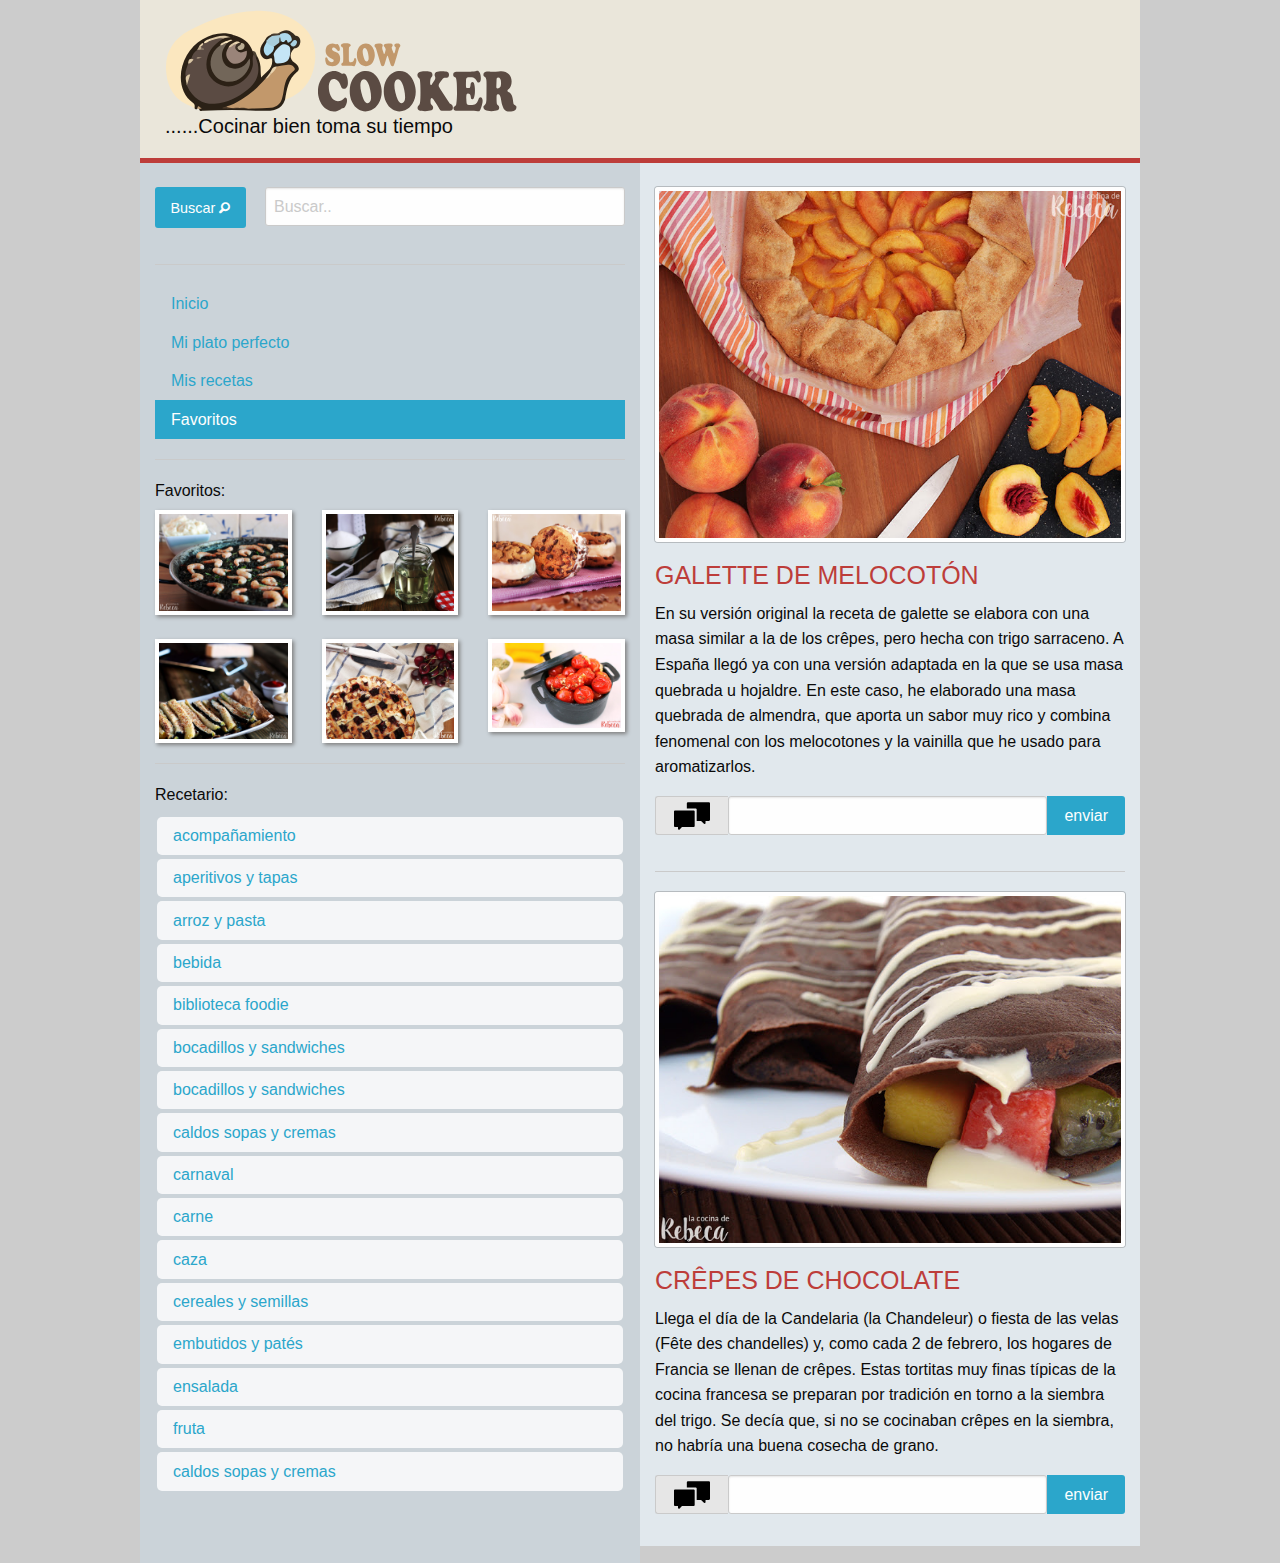
<file: Blog_Gastronomía/index.html>
<!doctype html>
<html class="no-js" lang="en" dir="ltr">
  <head>
    <meta charset="utf-8">
    <meta http-equiv="x-ua-compatible" content="ie=edge">
    <meta name="viewport" content="width=device-width, initial-scale=1.0">
    <title>Mi cocina</title>
    <link rel="stylesheet" href="foundation-icons/foundation-icons.css" media="screen" charset="utf-8">
    <link rel="stylesheet" href="css/foundation.css">
    <link rel="stylesheet" href="css/app.css">
  </head>
  <body>
    <header>
      <div class="row barra-superior">
          <div class="column large-6 medium-6 small-12">
              <div class="row collapse">
              <div class="column large-4 medium-4 small-4">
                <img src="img/Slow.svg" alt="slow-cooker-logo" class="logo">
              </div>
              <div class="column large-6 medium-6 small-6 align-self-bottom">
                <img src="img/Slow-Cooker.svg" alt="slow-cooker-logo" class="logo">
              </div>
              <h5>......Cocinar bien toma su tiempo</h5>
            </div>
          </div>

           <div class="column large-6"><!--: espacio derocho del header -->
          </div>

      </div>

      <div class="row franja">
      </div>

    </header>

    <!----------------------------------------------------------------------------  -->

   <div class="row">
     <div class="column large-6 info-recetas show-for-landscape">
       <br>

       <div class="row">
         <div class="column large-3 boton-buscar">
           <button type="submit" name="enviar" class="button">Buscar <i class="step fi-magnifying-glass"></i></button>
         </div>

         <div class="column large-9  buscador">
           <input type="search" name="search" placeholder="Buscar.." class="animated-search-form">
         </div>
       </div>

<hr> <!-- NOTE: ---------------------------------------------------------------------------------- -->

       <ul class="vertical menu">
         <li><a>Inicio</a></li>
         <li><a>Mi plato perfecto</a></li>
         <li><a>Mis recetas</a></li>
         <li class="is-active"><a>Favoritos</a></li>
       </ul>
<hr> <!-- NOTE: ---------------------------------------------------------------------------------- -->

        <h6>Favoritos:</h6>

       <div class="row">
         <div class=" card-shadow column 4">
          <img src="img\arroz-negro.jpg" alt="arroz-negro.jpg" class="foto-favoritos shadow">
         </div>

         <div class="column 4">
           <img src="img\azucar-invertido.jpg" alt="azucar-invertido.jpg"class="foto-favoritos">
         </div>

         <div class="column 4">
           <img src="img\helado-vainilla.jpg" alt="helado-vainilla.jpg" class="foto-favoritos">
         </div>
       </div>

<br>
       <div class="row">
         <div class="column 4">
           <img src="img\parmesano.jpg" alt="parmesano.jpg" class="foto-favoritos">
         </div>

         <div class="column 4">
           <img src="img\pastel-pie.jpg" alt="pastel-pie.jpg" class="foto-favoritos">
         </div>

         <div class="column 4">
           <img src="img\tomates-asados.jpg" alt="tomates-asados.jpg" class="foto-favoritos">
         </div>
       </div>

<hr> <!-- NOTE: ---------------------------------------------------------------------------------- -->


          <h6>Recetario:</h6>
       <ul class="vertical menu menu-hostorial">
         <li class="listado-recetario"><a>acompañamiento</a></li>
         <li class="listado-recetario"><a>aperitivos y tapas</a></li>
         <li class="listado-recetario"><a>arroz y pasta</a></li>
         <li class="listado-recetario"><a>bebida</a></li>
         <li class="listado-recetario"><a>biblioteca foodie</a></li>
         <li class="listado-recetario"><a>bocadillos y sandwiches</a></li>
         <li class="listado-recetario"><a>bocadillos y sandwiches</a></li>
         <li class="listado-recetario"><a>caldos sopas y cremas</a></li>
         <li class="listado-recetario"><a>carnaval</a></li>
         <li class="listado-recetario"><a>carne</a></li>
         <li class="listado-recetario"><a>caza</a></li>
         <li class="listado-recetario"><a>cereales y semillas</a></li>
         <li class="listado-recetario"><a>embutidos y patés</a></li>
         <li class="listado-recetario"><a>ensalada</a></li>
         <li class="listado-recetario"><a>fruta</a></li>
         <li class="listado-recetario"><a>caldos sopas y cremas</a></li>
       </ul>

     </div>



<!-- NOTE: -------------------------------------------------------------------------- -->


     <div class="column large-6 blog">
       <br>

      <div class="publicacion">
        <div class="">
          <div class="thumbnail" >
            <img src="img\galette-melocoton-GRANDE.jpg" alt="galette-melocoton.jpg" class="">
          </div>
          <div class="contenido">
            <h4>GALETTE DE MELOCOTÓN</h4>
            <p>En su versión original la receta de galette se elabora con una masa similar a la de los crêpes, pero hecha con trigo sarraceno. A España llegó ya con una versión adaptada en la que se usa masa quebrada u hojaldre. En este caso, he elaborado una masa quebrada de almendra, que aporta un sabor muy rico y combina fenomenal con los melocotones y la vainilla que he usado para aromatizarlos.</p>

            <div class="input-group">
              <span class="input-group-label"><img src="foundation-icons\svgs\fi-comments.svg" class="icono"></span>
              <input class="textarea" type="text">

              <div class="input-group-button">
                <input type="submit" class="button" value="enviar">
              </div>
            </div>


          </div>
        </div>
      </div>

<hr>

      <div class="publicacion">
        <div class="">
          <div class="thumbnail" >
            <img src="img\crepes-chocolate-GRANDE.jpg" alt="crepes-chocolate-GRANDE.jpg" class="">
          </div>
          <div class="contenido">
            <h4>CRÊPES DE CHOCOLATE</h4>
            <p>Llega el día de la Candelaria (la Chandeleur) o fiesta de las velas (Fête des chandelles) y, como cada 2 de febrero, los hogares de Francia se llenan de crêpes. Estas tortitas muy finas típicas de la cocina francesa se preparan por tradición en torno a la siembra del trigo. Se decía que, si no se cocinaban crêpes en la siembra, no habría una buena cosecha de grano.</p>

          <div class="input-group">
            <span class="input-group-label"><img src="foundation-icons\svgs\fi-comments.svg" class="icono"></span>
            <input class="textarea" type="text">

            <div class="input-group-button">
              <input type="submit" class="button" value="enviar">
            </div>
          </div>


          </div>
        </div>
      </div>









     </div>





   </div>
  </div>














    <script src="js/vendor/jquery.js"></script>
    <script src="js/vendor/what-input.js"></script>
    <script src="js/vendor/foundation.js"></script>
    <script src="js/app.js"></script>
  </body>
</html>
</file>
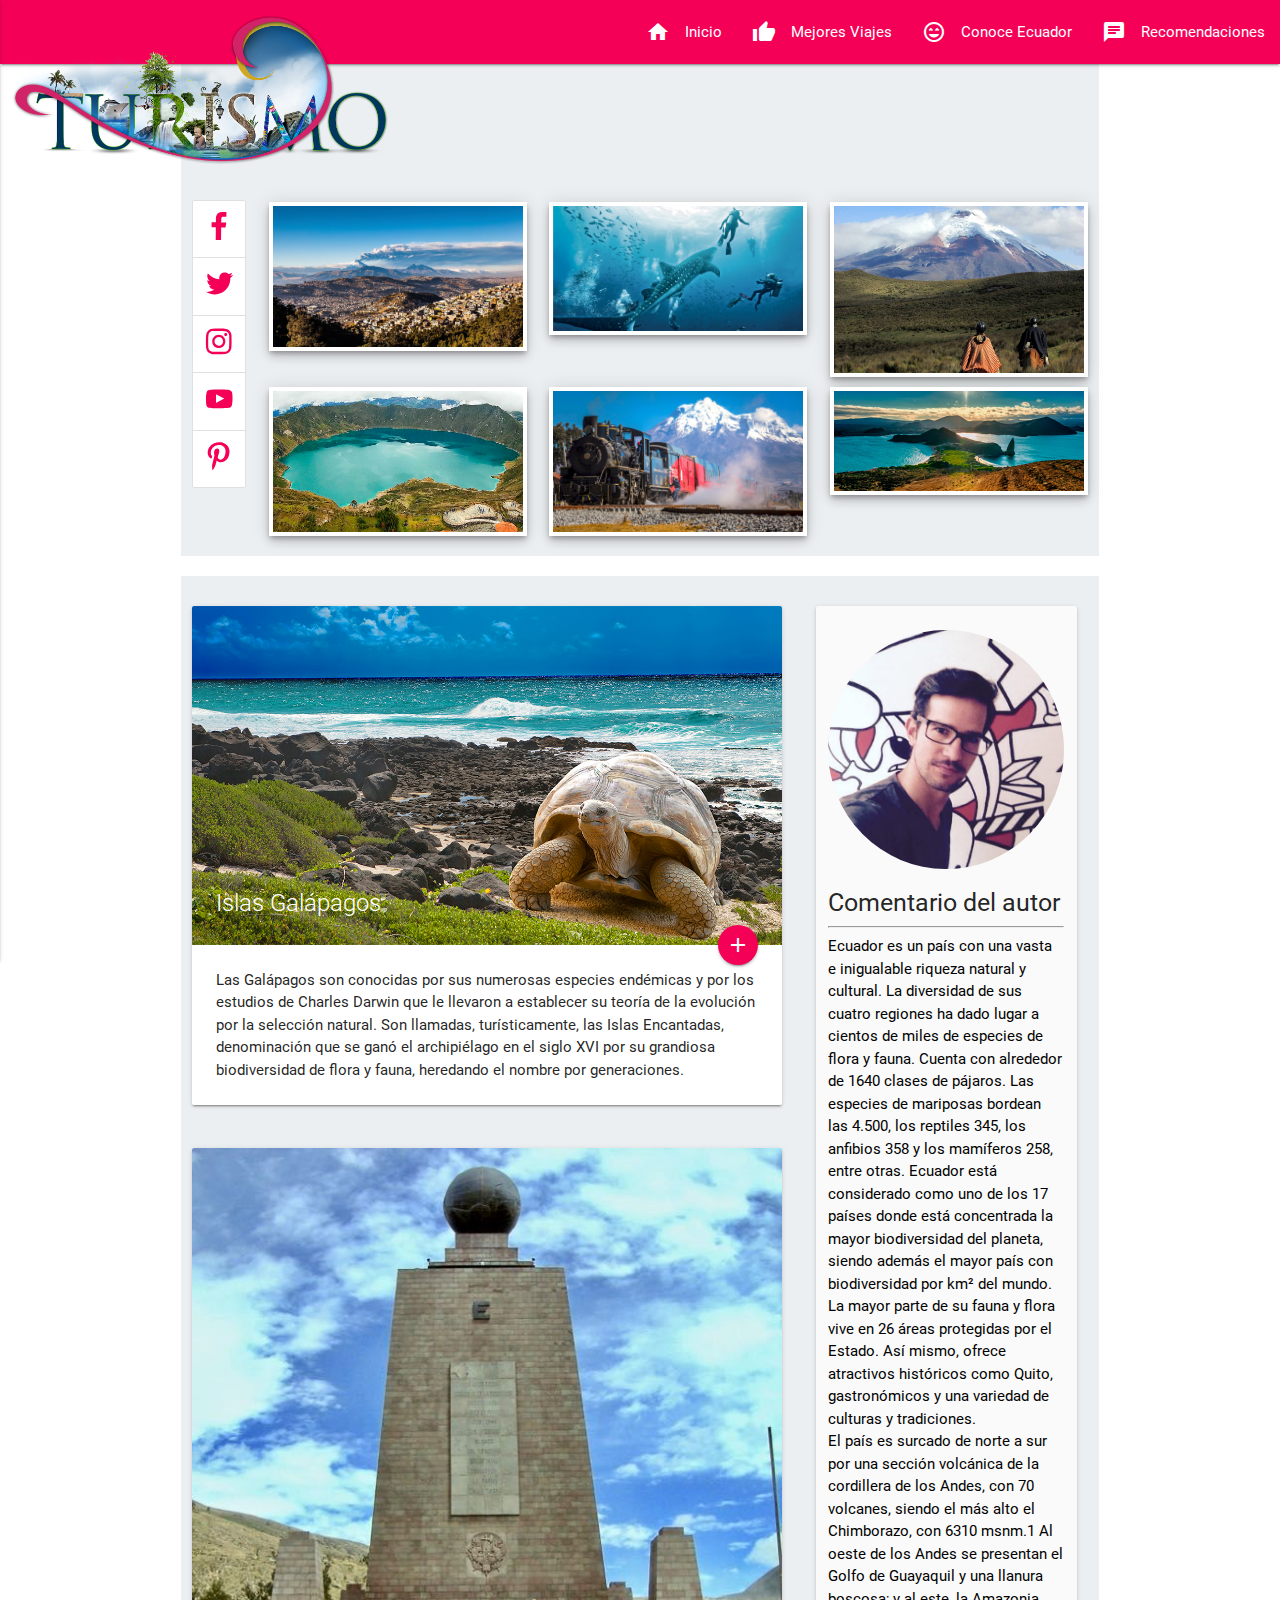
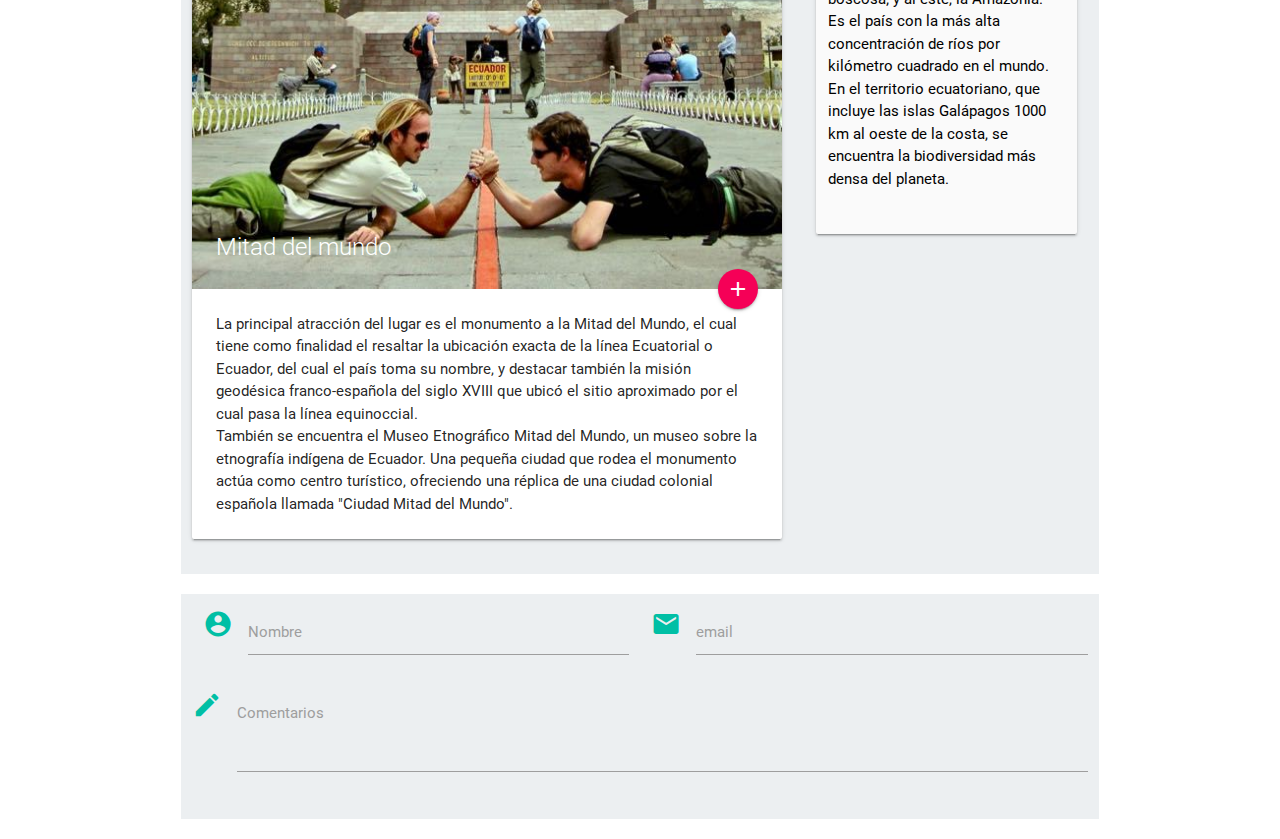
<file: Blog_Turismo/index.html>
<!DOCTYPE html>
  <html>
    <head>
      <!--Import Google Icon Font-->
      <link href="https://fonts.googleapis.com/icon?family=Material+Icons" rel="stylesheet">
      <!--Import materialize.css-->
      <link type="text/css" rel="stylesheet" href="css/materialize.min.css"  media="screen,projection"/>

      <!--Let browser know website is optimized for mobile-->
      <meta name="viewport" content="width=device-width, initial-scale=1.0"/>
      <link rel="stylesheet" href="css\estilos.css">
      <title>Blog de Turismo</title>
    </head>

  <body>

    <header>
      <div class="navbar-fixed">
        <nav>
          <div class="nav-wrapper pink accent-3">
            <img src="img\turismo.png" alt="logo" class="brand-logo">
            <a href="#" data-activates="mobile-demo" class="button-collapse"><i class="material-icons">menu</i></a>
            <ul class="right hide-on-med-and-down">
              <li><a href="#"><i class="material-icons left">home</i>Inicio</a></li>
              <li><a href="#"><i class="material-icons left">thumb_up</i>Mejores Viajes</a></li>
              <li><a href="#"><i class="material-icons left">sentiment_very_satisfied</i>Conoce Ecuador</a></li>
              <li><a href="#"><i class="material-icons left">chat</i>Recomendaciones</a></li>
            </ul>

          </div>
        </div>
      </nav>

            <ul class="side-nav" id="mobile-demo">
                <li><div class="user-view">
                  <div class="background">
                    <img src="img/back.png" class="foto-nav">
                  </div>
                  <a href="#!user"><img class="circle" src="img/yo.png"></a>
                  <a href="#!name"><span class="white-text name">Tomas Videla</span></a>
                  <a href="#!email"><span class="white-text email">tomasvidela@gmail.com</span></a>
                </div>
              </li>
                <li><a class="waves-effect" href="#!"><i class="material-icons" class="waves-effect">sentiment_very_satisfied </i>Conoce Ecuador</a></li>
                <li><div class="divider"></div></li>
                <li><a class="waves-effect" href="#!">Mejores Viajes</a></li>
                <li><div class="divider"></div></li>
                <li><a class="waves-effect" href="#!">Recomendaciones</a></li>
                <li><div class="divider"></div></li>
                <li><a class="waves-effect" href="#!">Inicio</a></li>
              </ul>

    </header>

<!-- -------------------------------------------------------------------------------------------------- -->

<section>
  <div class="container">
    <div class="row contenedor-principal ">

      <div class="col l1 espacio">
        <div class="hide-on-med-and-down">
        <div class="collection center">
        <a href="#!" class="collection-item"><img class="icono-redes" src="img\REDES-01.svg" alt="facebook"></a>
        <a href="#!" class="collection-item"><img class="icono-redes"src="img\REDES-02.svg" alt="Twiter"></a>
        <a href="#!" class="collection-item "><img class="icono-redes "src="img\REDES-03.svg" alt="Instagram"></a>
        <a href="#!" class="collection-item"><img class="icono-redes"src="img\REDES-04.svg" alt="YouTube"></a>
        <a href="#!" class="collection-item"><img class="icono-redes"src="img\REDES-05.svg" alt="Pinterest"></a>
      </div>
      </div>
      </div>

      <div class="col l11 espacio">

        <div class="row">
          <div class="col l4">
             <img class="materialboxed z-depth-3" width="650" src="img/Quito.jpg">
          </div>

          <div class="col l4">
            <img class="materialboxed z-depth-3" width="650"src="img\buceo.jpg">
          </div>

          <div class="col l4">
            <img class="materialboxed z-depth-3"width="650" src="img/cotopaxi.jpg">
          </div>

          <div class="col l4">
             <img class="materialboxed z-depth-3" width="650" src="img\quilotoa.jpg">
          </div>

          <div class="col l4">
            <img class="materialboxed z-depth-3" width="650"src="img\tren.jpg">
          </div>

          <div class="col l4">
            <img class="materialboxed z-depth-3"width="650" src="img\galapagos.jpg">
          </div>
        </div>

      </div>
    </div>
  </div>
</section>

<!-- --------------------------------------------------------------------------------------------------- -->

<section>

  <div class="container">
    <div class="row contenedor-principal">
      <br>
      <div class="col l8 publicaciones-blog">

        <div class="row">
          <div class="col l12">
            <div class="card">
              <div class="card-image">
                <img src="img/tortuga.jpg">
                <span class="card-title">Islas Galápagos</span>
                <a class="btn-floating halfway-fab waves-effect waves-light pink accent-3"><i class="material-icons">add</i></a>
              </div>
              <div class="card-content">
                <p>Las Galápagos son conocidas por sus numerosas especies endémicas y por los estudios de Charles Darwin que le llevaron a establecer su teoría de la evolución por la selección natural. Son llamadas, turísticamente, las Islas Encantadas, denominación que se ganó el archipiélago en el siglo XVI por su grandiosa biodiversidad de flora y fauna, heredando el nombre por generaciones.</p>
              </div>
            </div>
          </div>
        </div>

        <div class="row">
          <div class="col l12">
            <div class="card">
              <div class="card-image">
                <img src="img\2681-mitad-del-mundo.jpg">
                <span class="card-title">Mitad del mundo </span>
                <a class="btn-floating halfway-fab waves-effect waves-light pink accent-3"><i class="material-icons">add</i></a>
              </div>
              <div class="card-content">
                <p>La principal atracción del lugar es el monumento a la Mitad del Mundo, el cual tiene como finalidad el resaltar la ubicación exacta de la línea Ecuatorial o Ecuador, del cual el país toma su nombre, y destacar también la misión geodésica franco-española del siglo XVIII que ubicó el sitio aproximado por el cual pasa la línea equinoccial.<br>

                También se encuentra el Museo Etnográfico Mitad del Mundo, un museo sobre la etnografía indígena de Ecuador. Una pequeña ciudad que rodea el monumento actúa como centro turístico, ofreciendo una réplica de una ciudad colonial española llamada "Ciudad Mitad del Mundo".</p>
              </div>
            </div>
          </div>
        </div>

      </div>

      <div class="col l4 comentario-autor">
        <div class="col s12">
          <div class="card-panel grey lighten-5 z-depth-1">
            <div class="row valign-wrapper">
                <img src="img/yo.png" alt="" class="circle responsive-img"> <!-- notice the "circle" class -->
            </div>

            <div class="row">
              <h5>Comentario del autor</h5>
              <hr>
              <span class="black-text">
                Ecuador es un país con una vasta e inigualable riqueza natural y cultural. La diversidad de sus cuatro regiones ha dado lugar a cientos de miles de especies de flora y fauna. Cuenta con alrededor de 1640 clases de pájaros. Las especies de mariposas bordean las 4.500, los reptiles 345, los anfibios 358 y los mamíferos 258, entre otras. Ecuador está considerado como uno de los 17 países donde está concentrada la mayor biodiversidad del planeta, siendo además el mayor país con biodiversidad por km² del mundo. La mayor parte de su fauna y flora vive en 26 áreas protegidas por el Estado. Así mismo, ofrece atractivos históricos como Quito, gastronómicos y una variedad de culturas y tradiciones.<br>

                El país es surcado de norte a sur por una sección volcánica de la cordillera de los Andes, con 70 volcanes, siendo el más alto el Chimborazo, con 6310 msnm.1​ Al oeste de los Andes se presentan el Golfo de Guayaquil y una llanura boscosa; y al este, la Amazonia. Es el país con la más alta concentración de ríos por kilómetro cuadrado en el mundo. En el territorio ecuatoriano, que incluye las islas Galápagos 1000 km al oeste de la costa, se encuentra la biodiversidad más densa del planeta.
              </span>
            </div>

            </div>
          </div>
        </div>

      </div>
    </div>
  </div>
</section>

<section class="container">

    <div class="row contenedor-principal" >
      <form class="col s12 ">


      <div class="input-field col s6">
        <i class="material-icons prefix iconos-comentarios">account_circle</i>
        <input id="icon_prefix" type="text" class="validate">
        <label for="icon_prefix">Nombre</label>
      </div>
  <form class="col s12">
    <div class="row">
      <div class="input-field col s6">
        <i class="material-icons prefix iconos-comentarios">email</i>
        <input id="icon_prefix" type="email" class="validate">
        <label for="icon_prefix">email</label>
      </div>

      <div class="input-field col s12">
        <i class="material-icons prefix iconos-comentarios">mode_edit</i>
        <textarea id="textarea1" class="materialize-textarea "></textarea>
        <label for="textarea1">Comentarios</label>
      </div>
    </div>
    </div>
  </form>

</section>











      <!--Import jQuery before materialize.js-->
      <script type="text/javascript" src="https://code.jquery.com/jquery-3.2.1.min.js"></script>
      <script type="text/javascript" src="js/materialize.min.js"></script>
      <script type="text/javascript">$(".button-collapse").sideNav();</script>
    </body>
  </html>
</file>
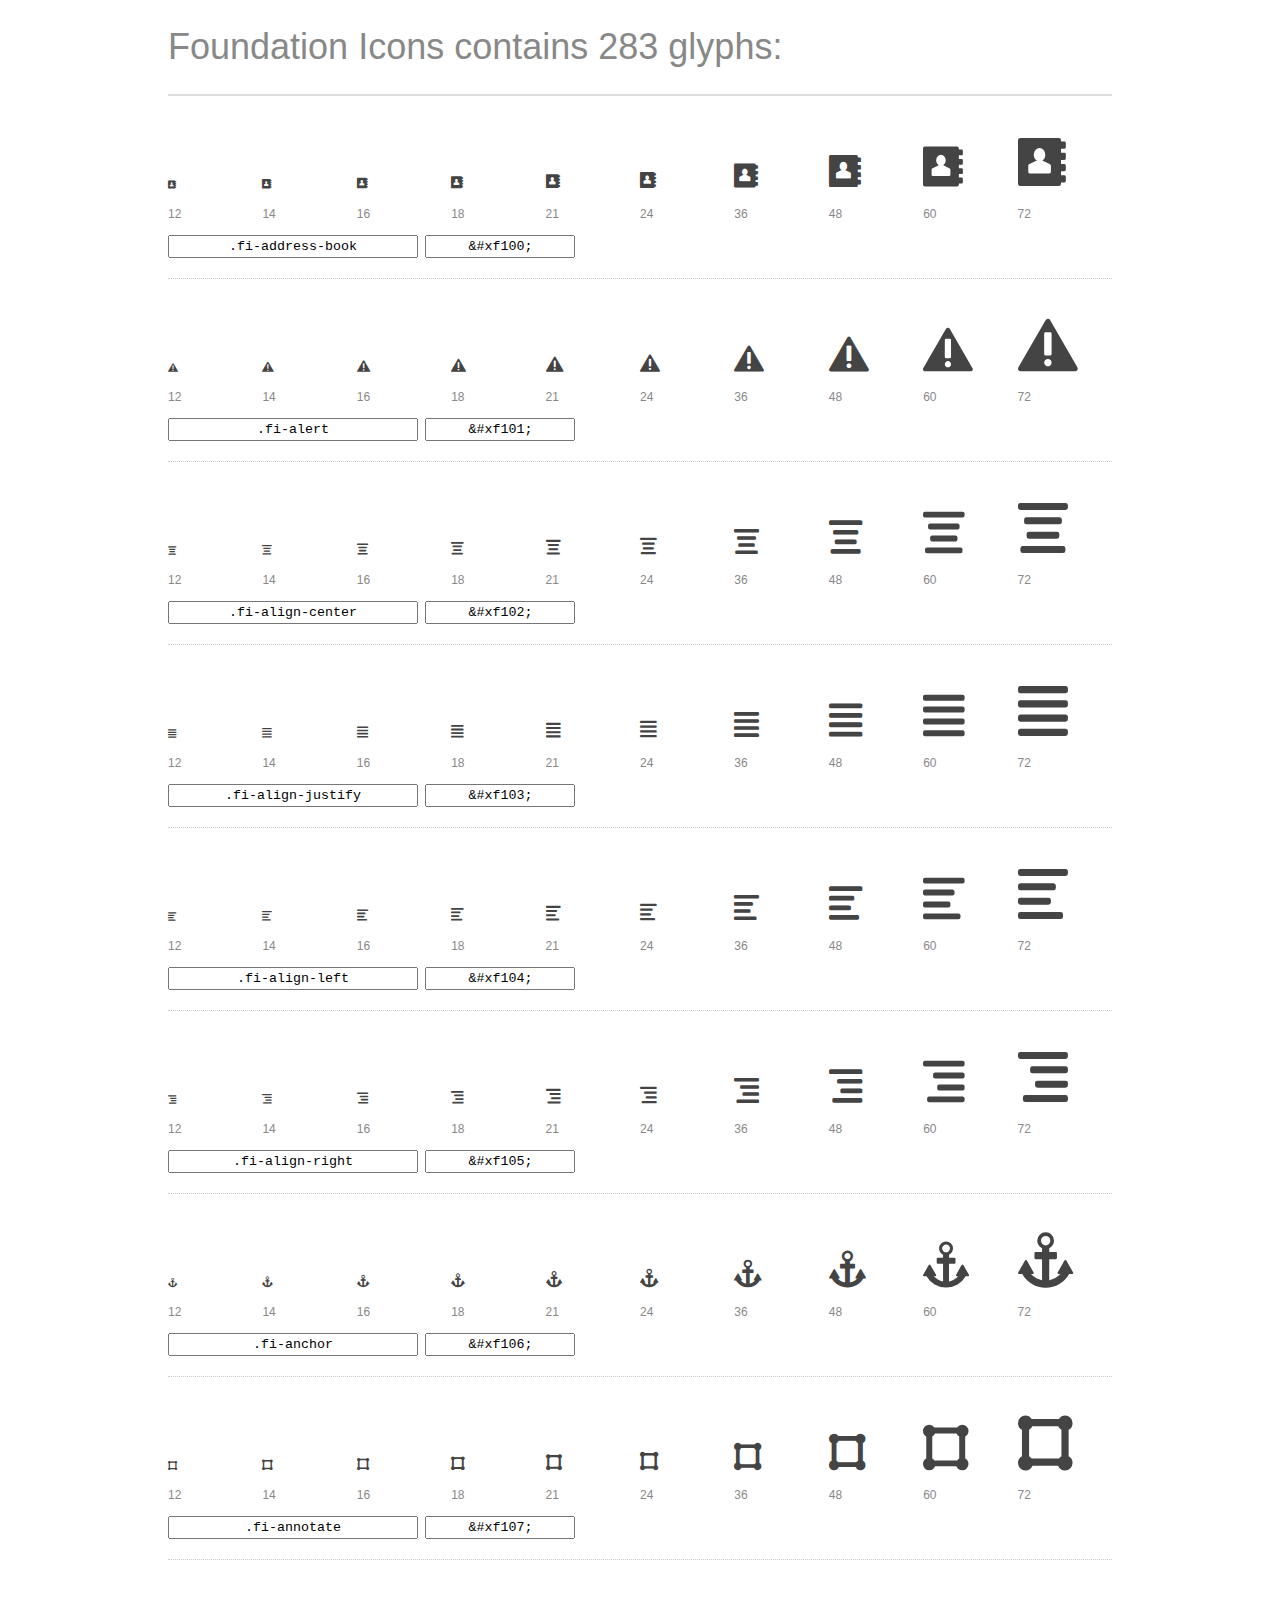
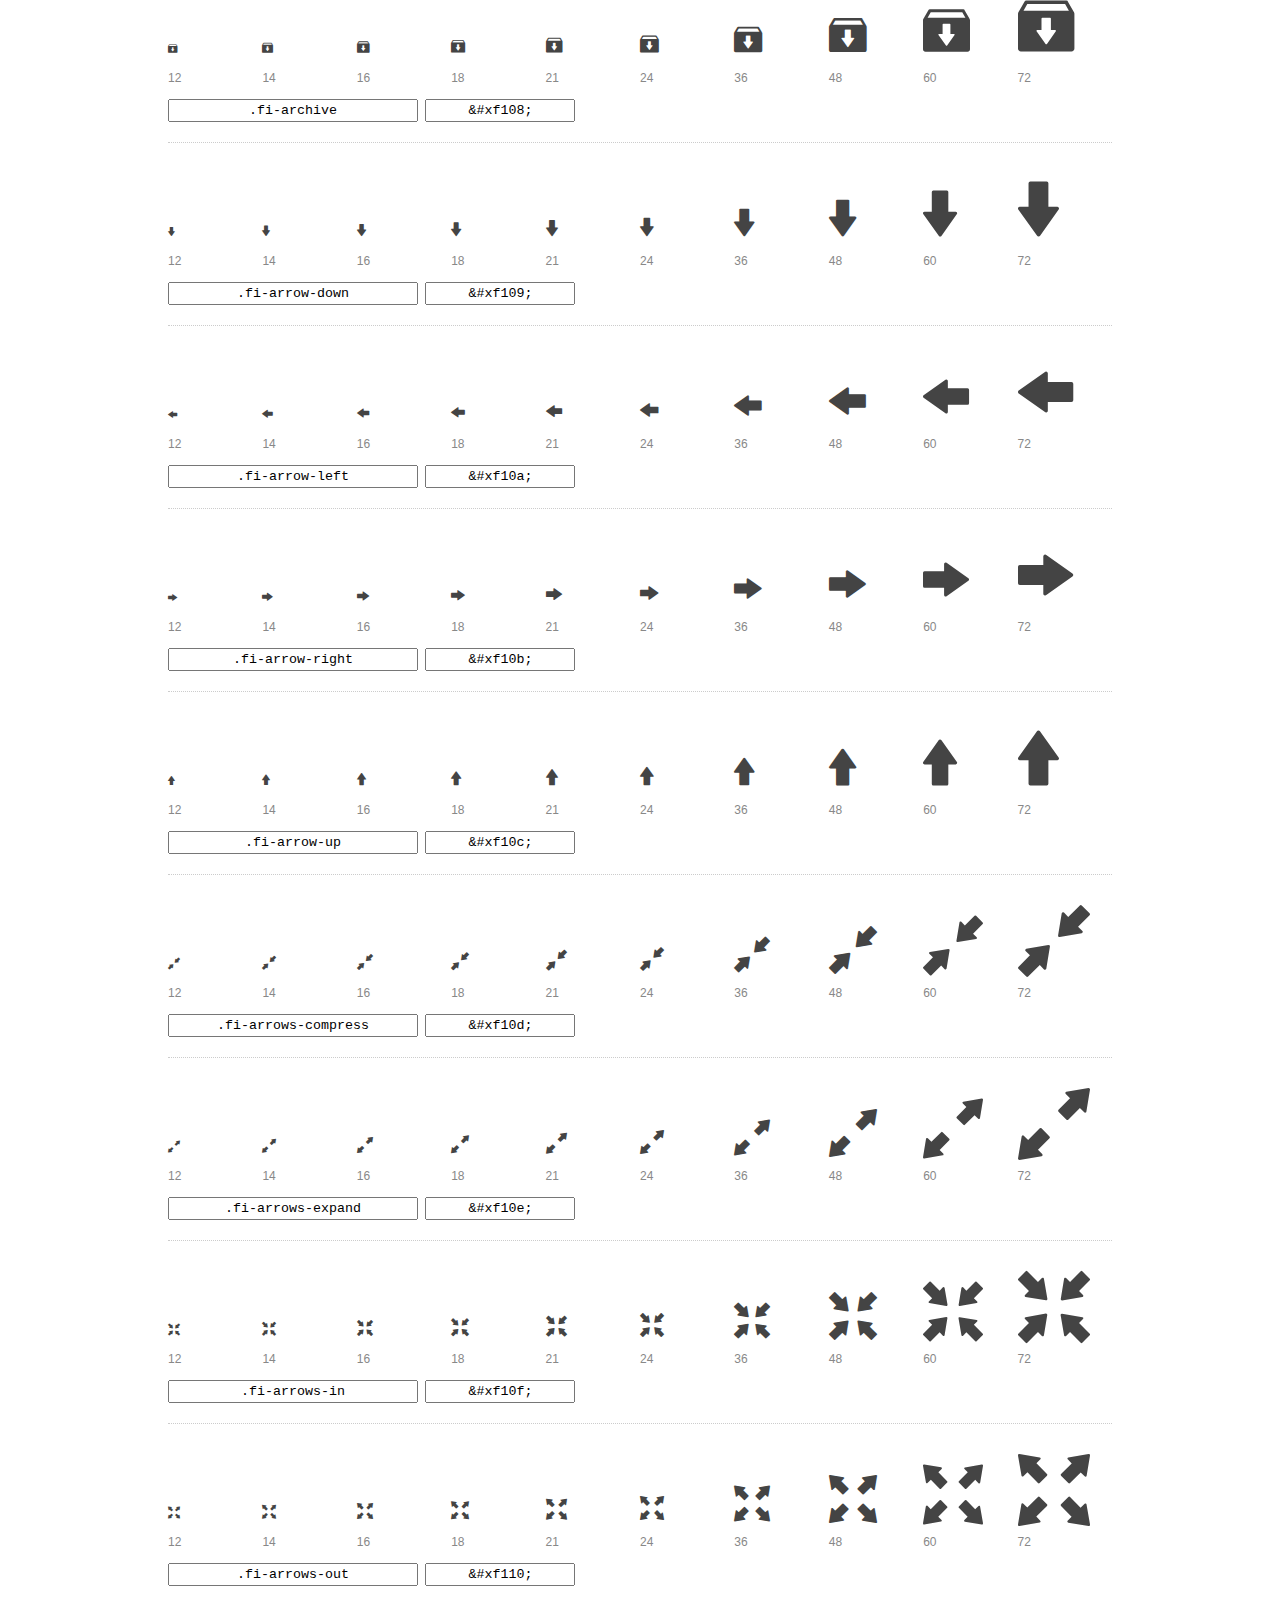
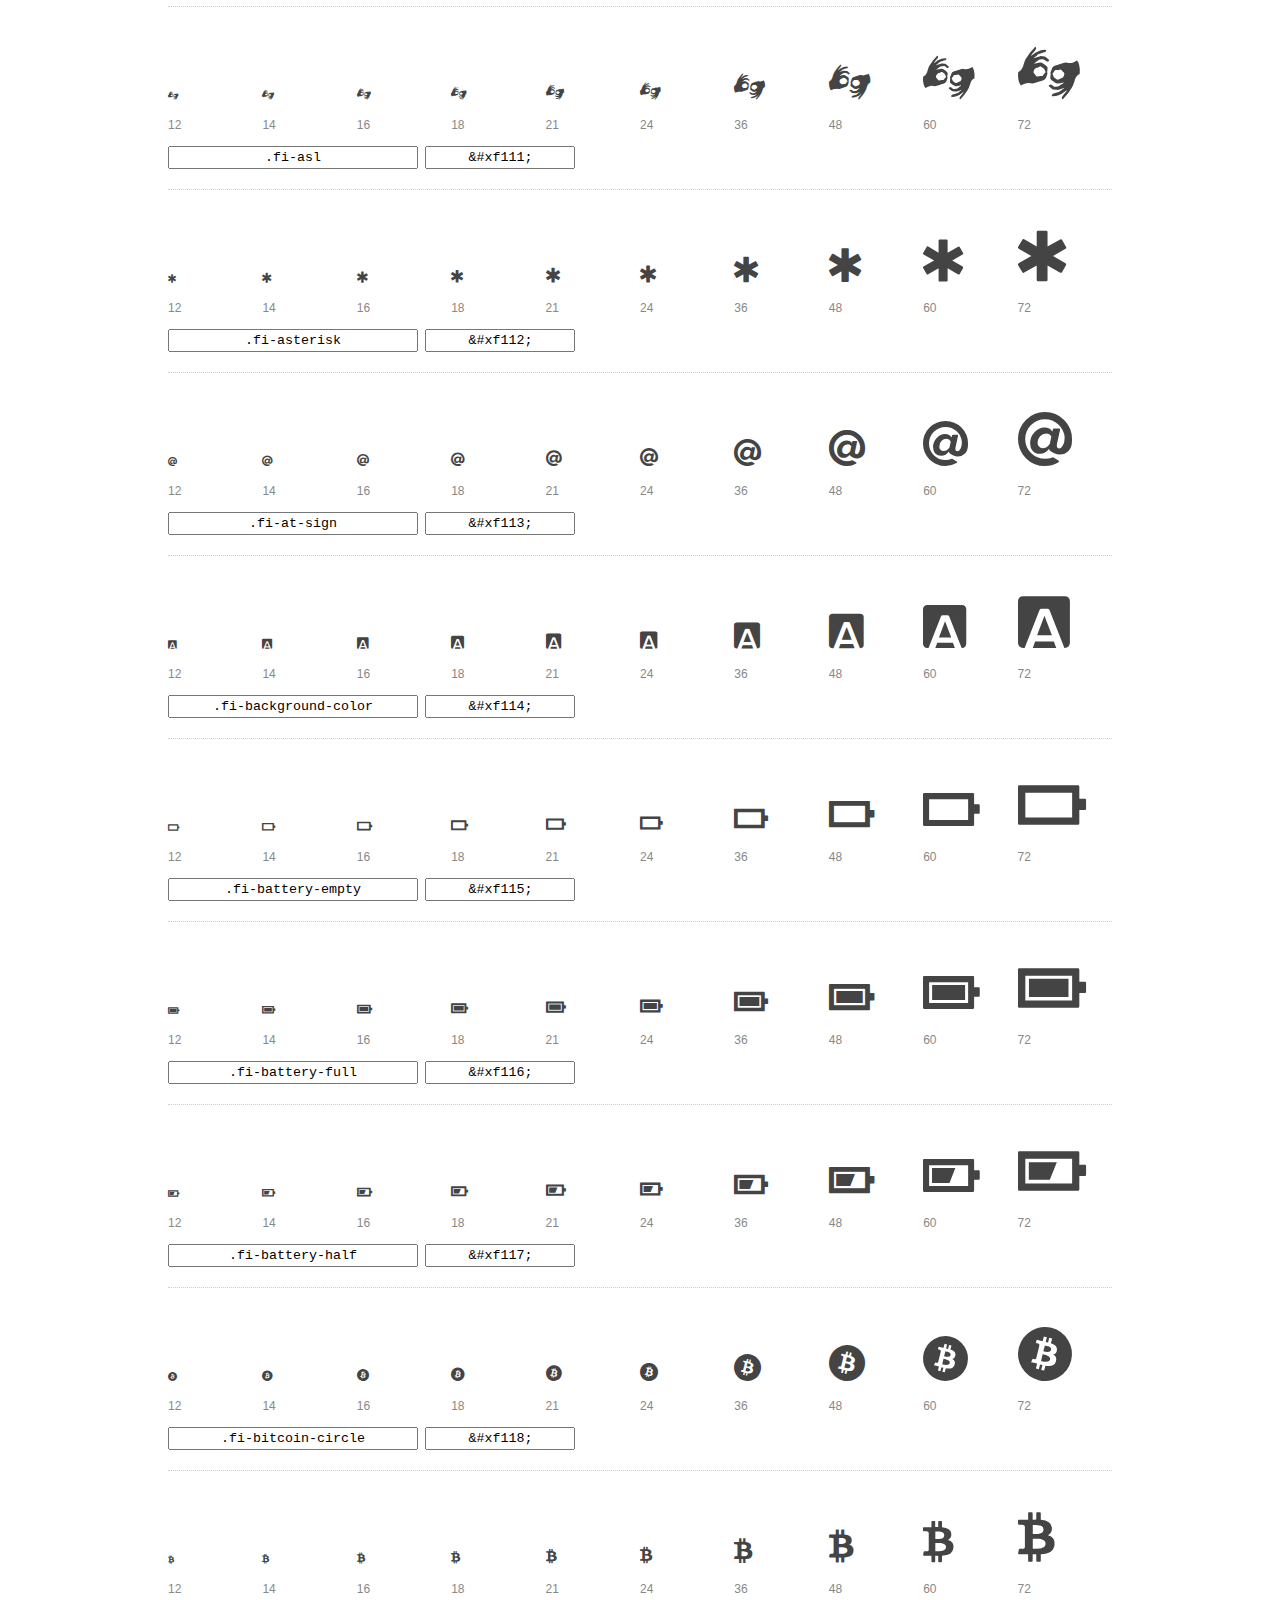
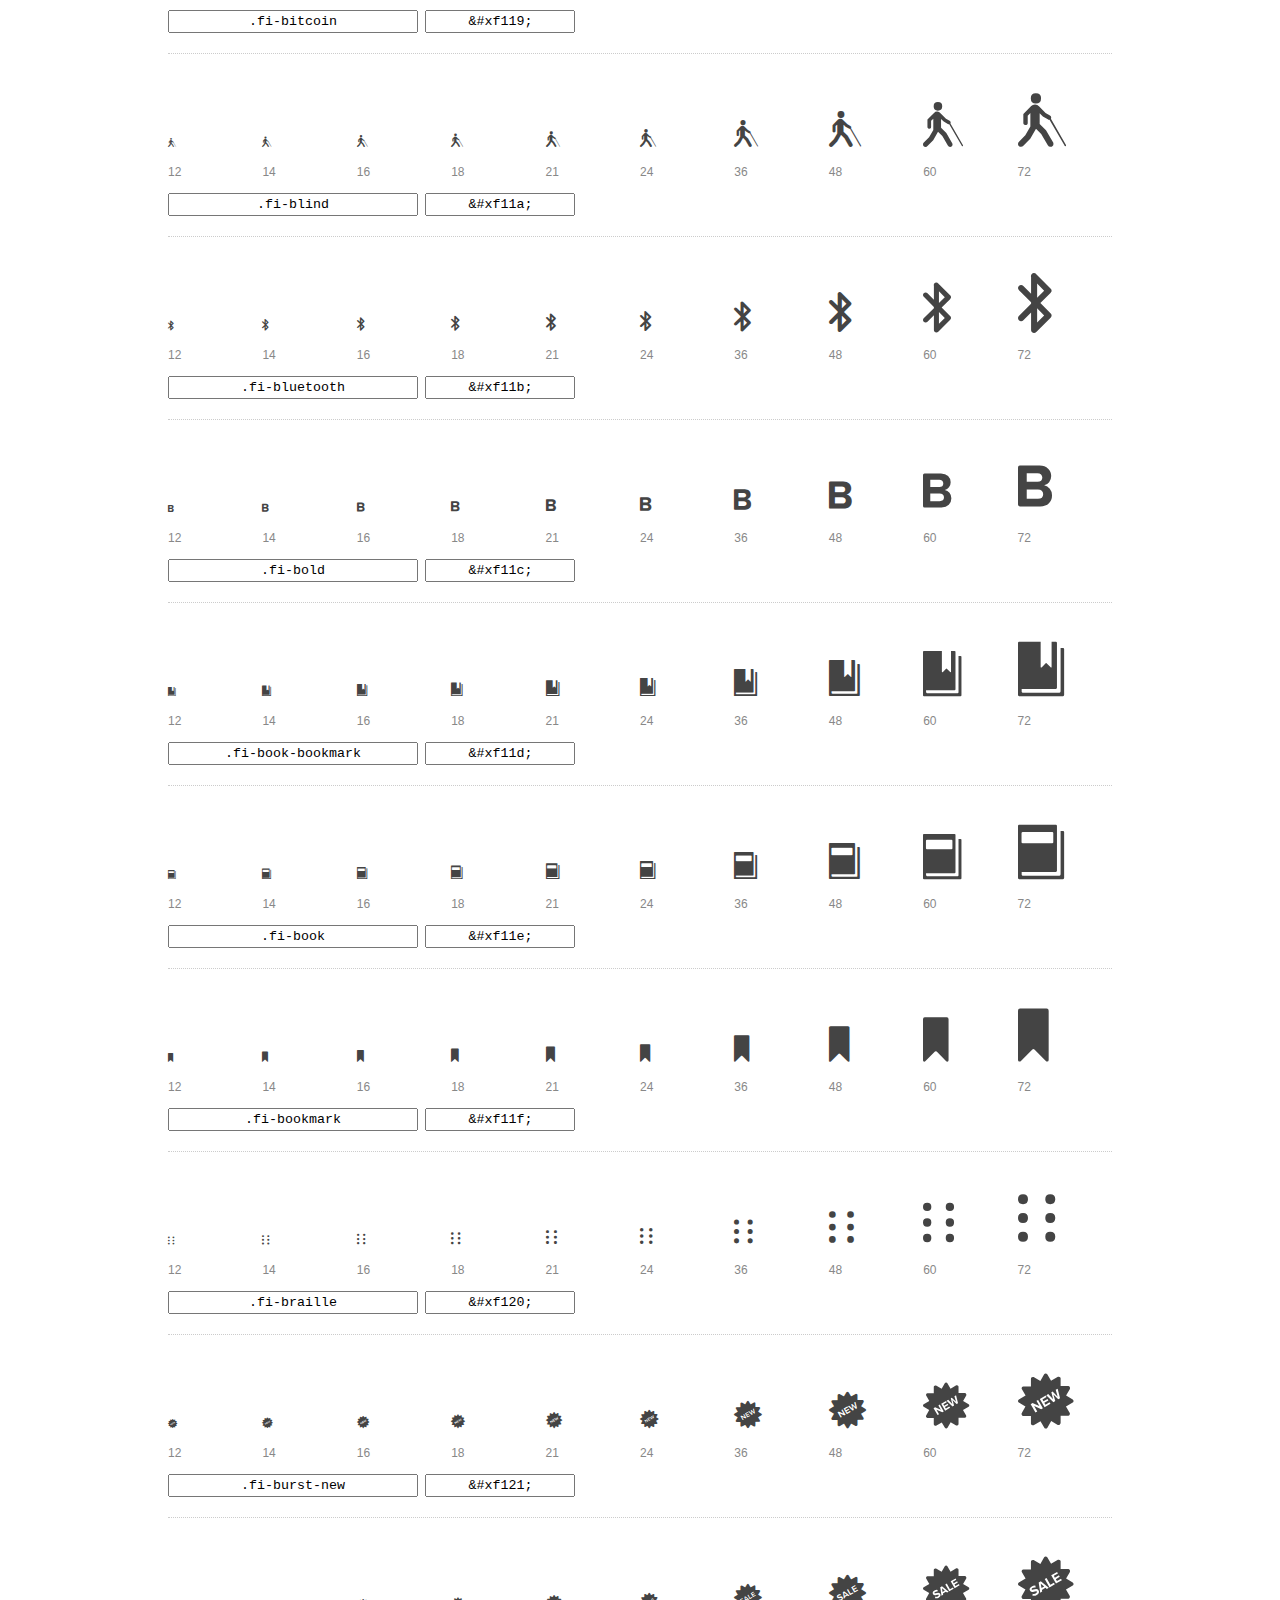
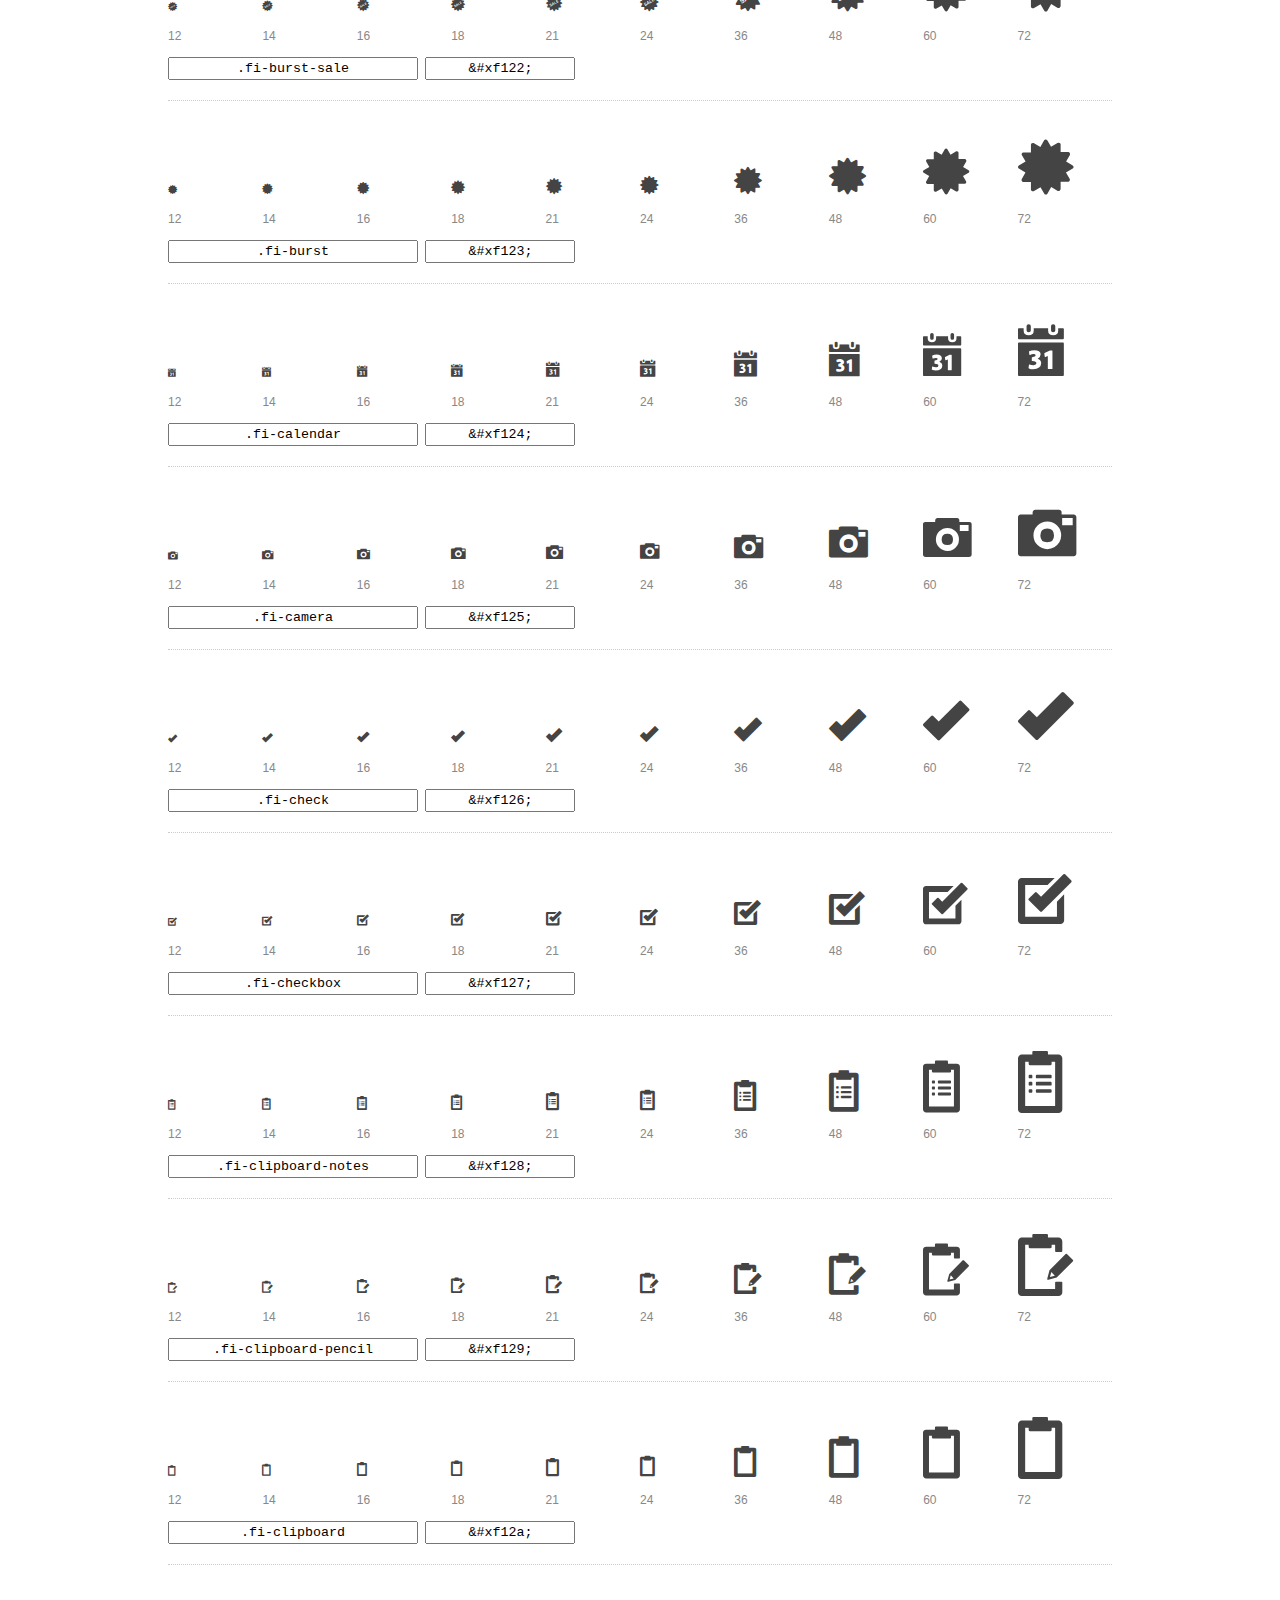
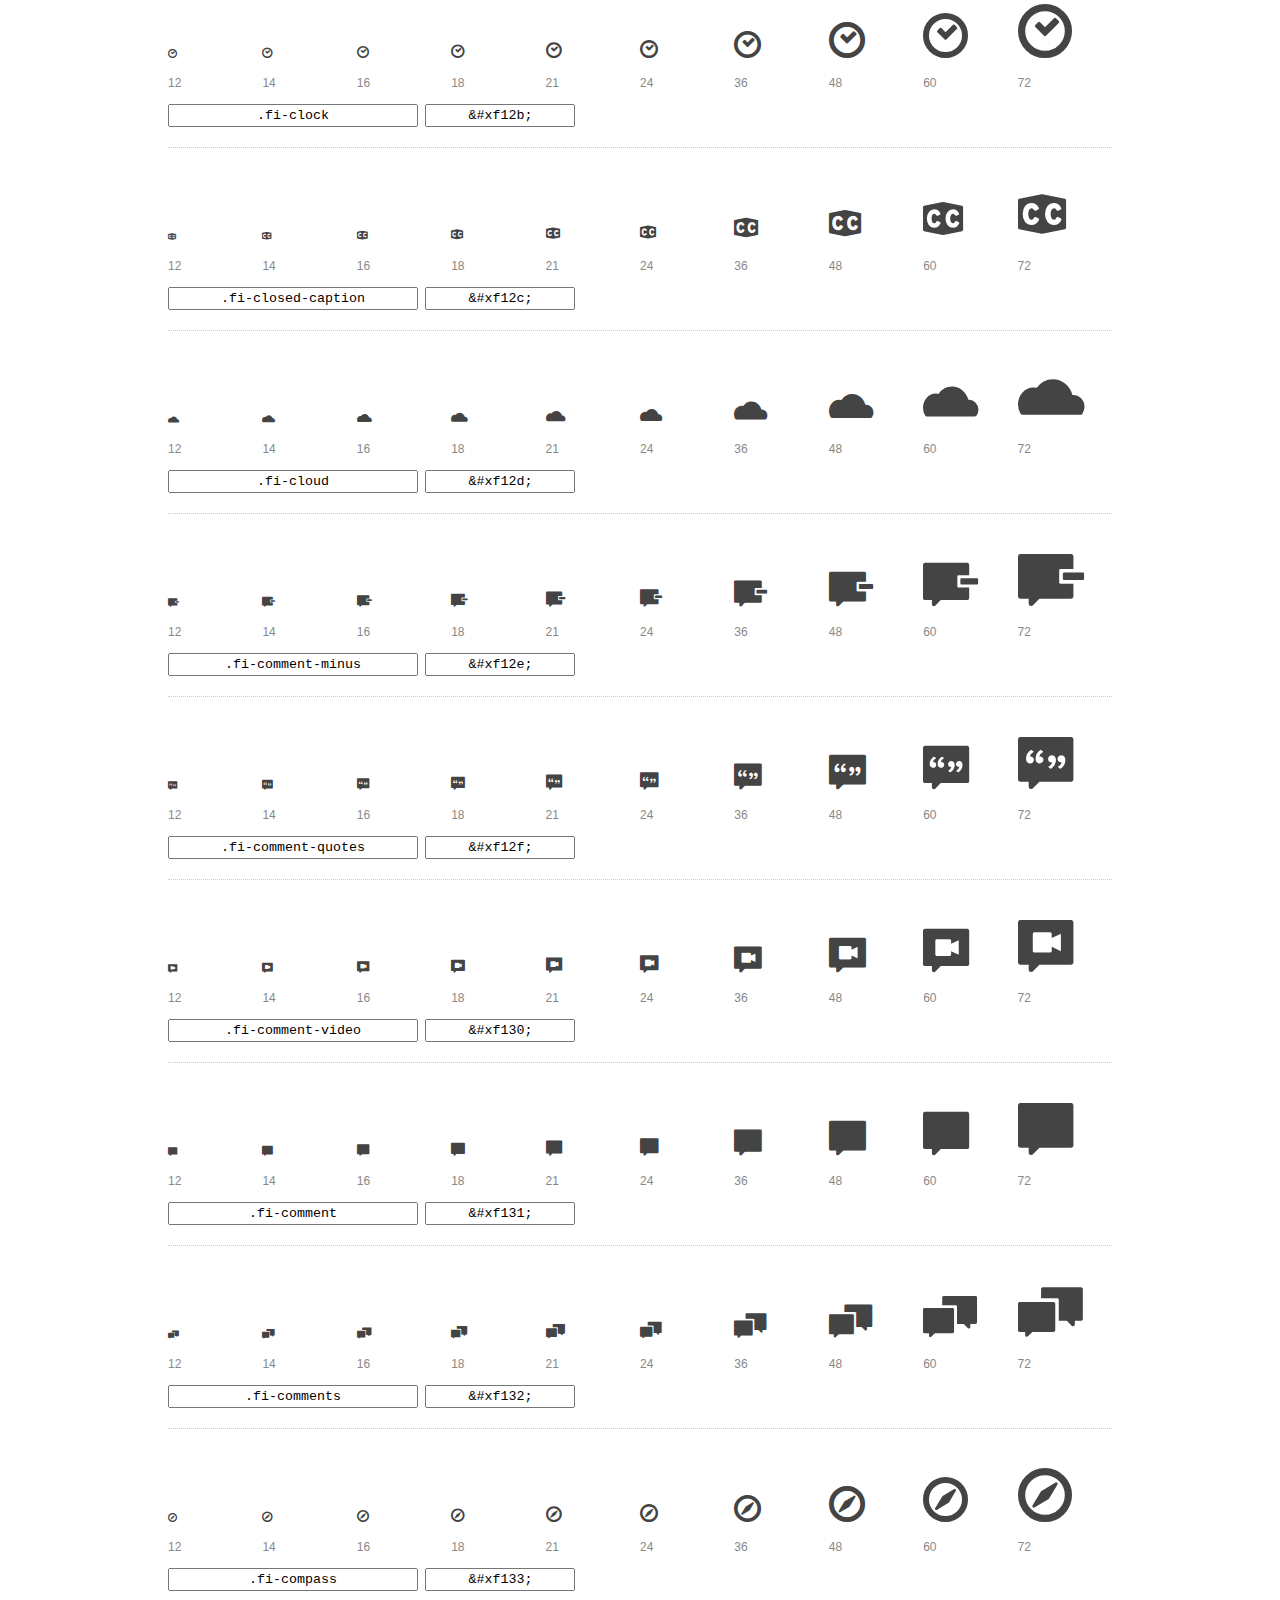
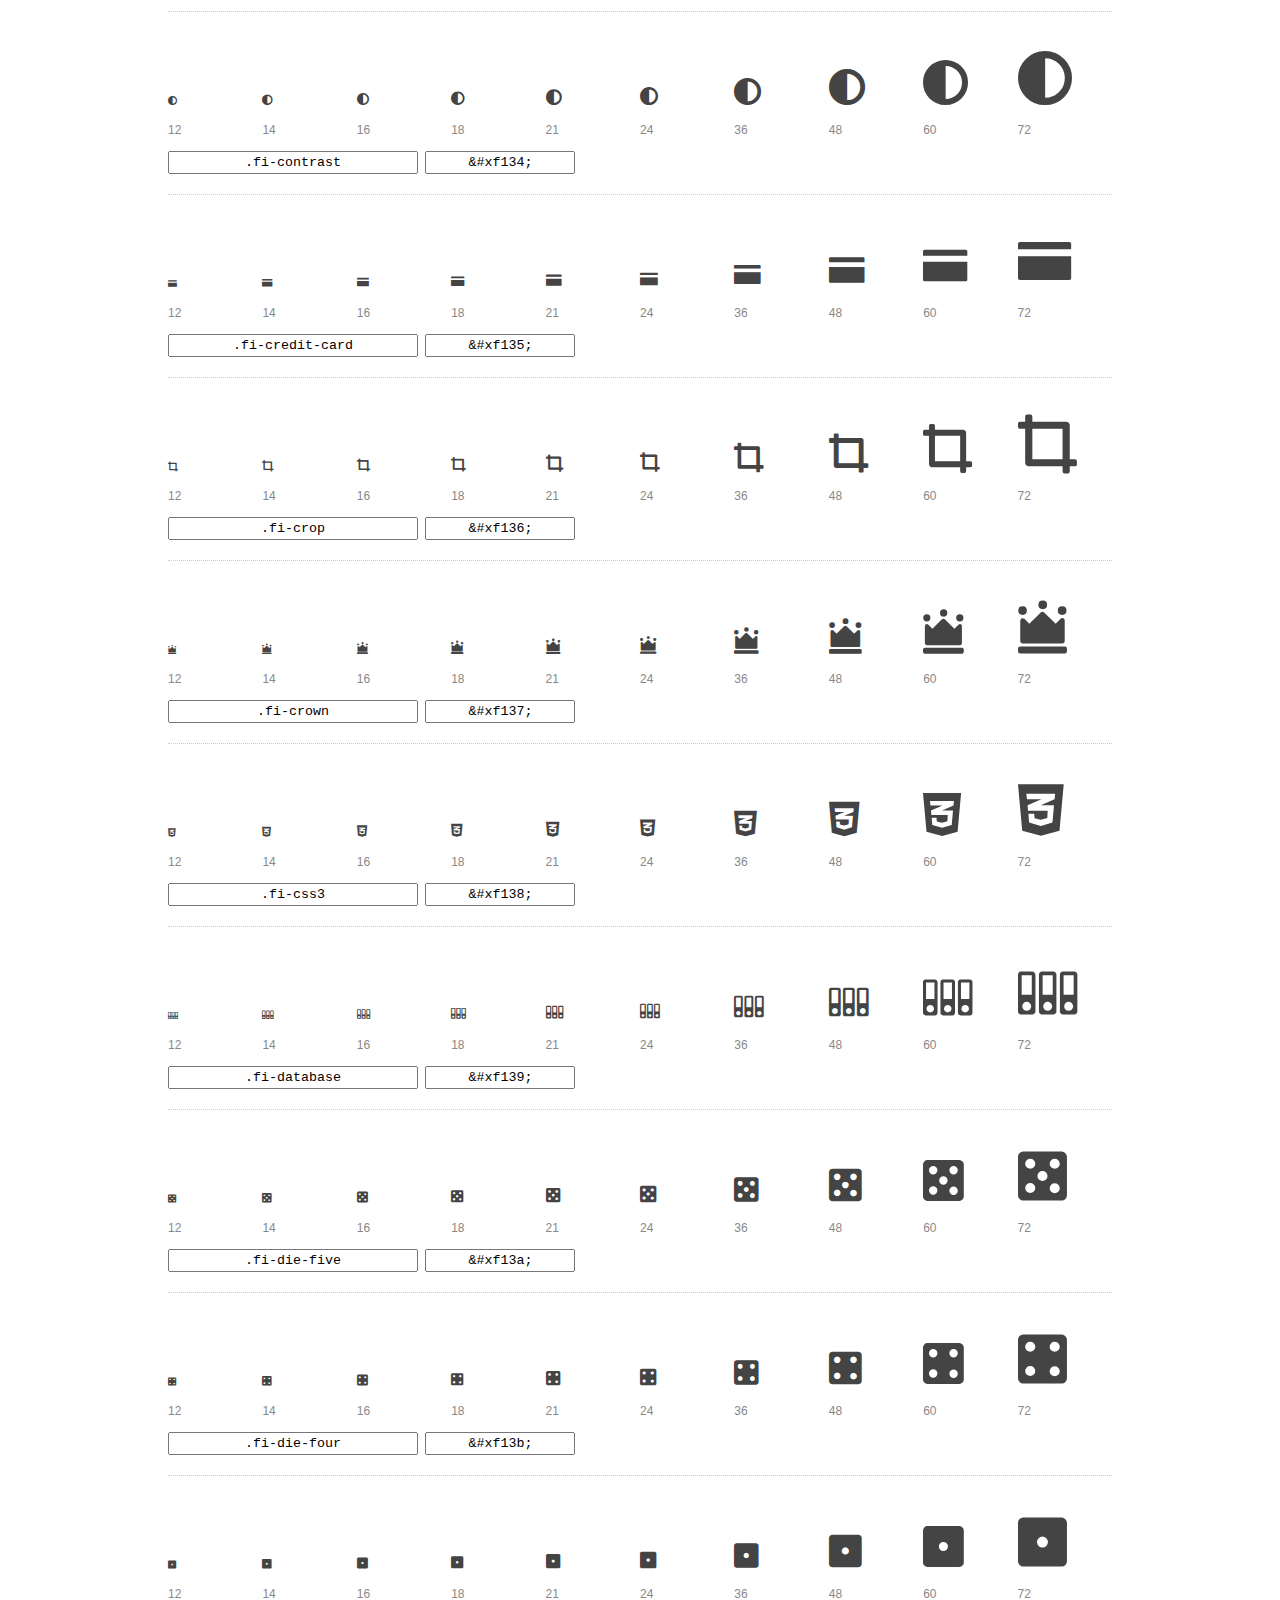
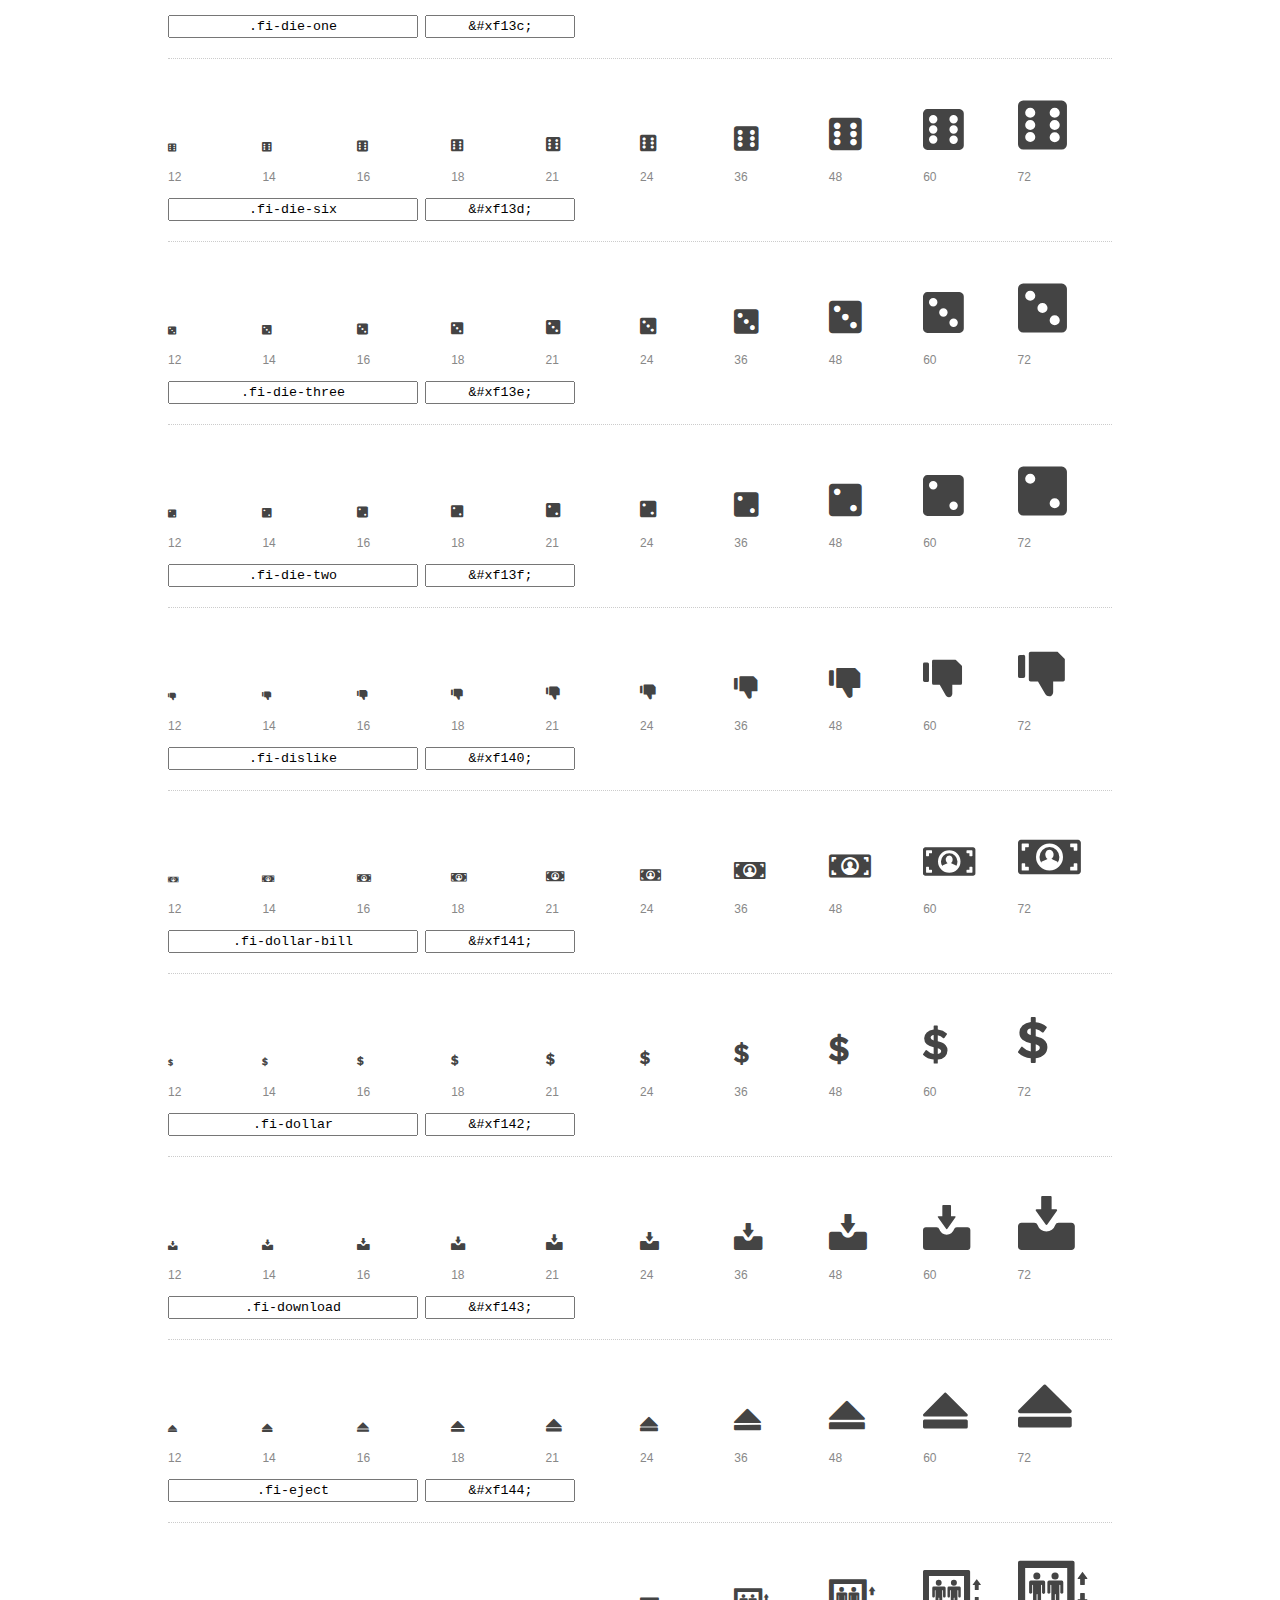
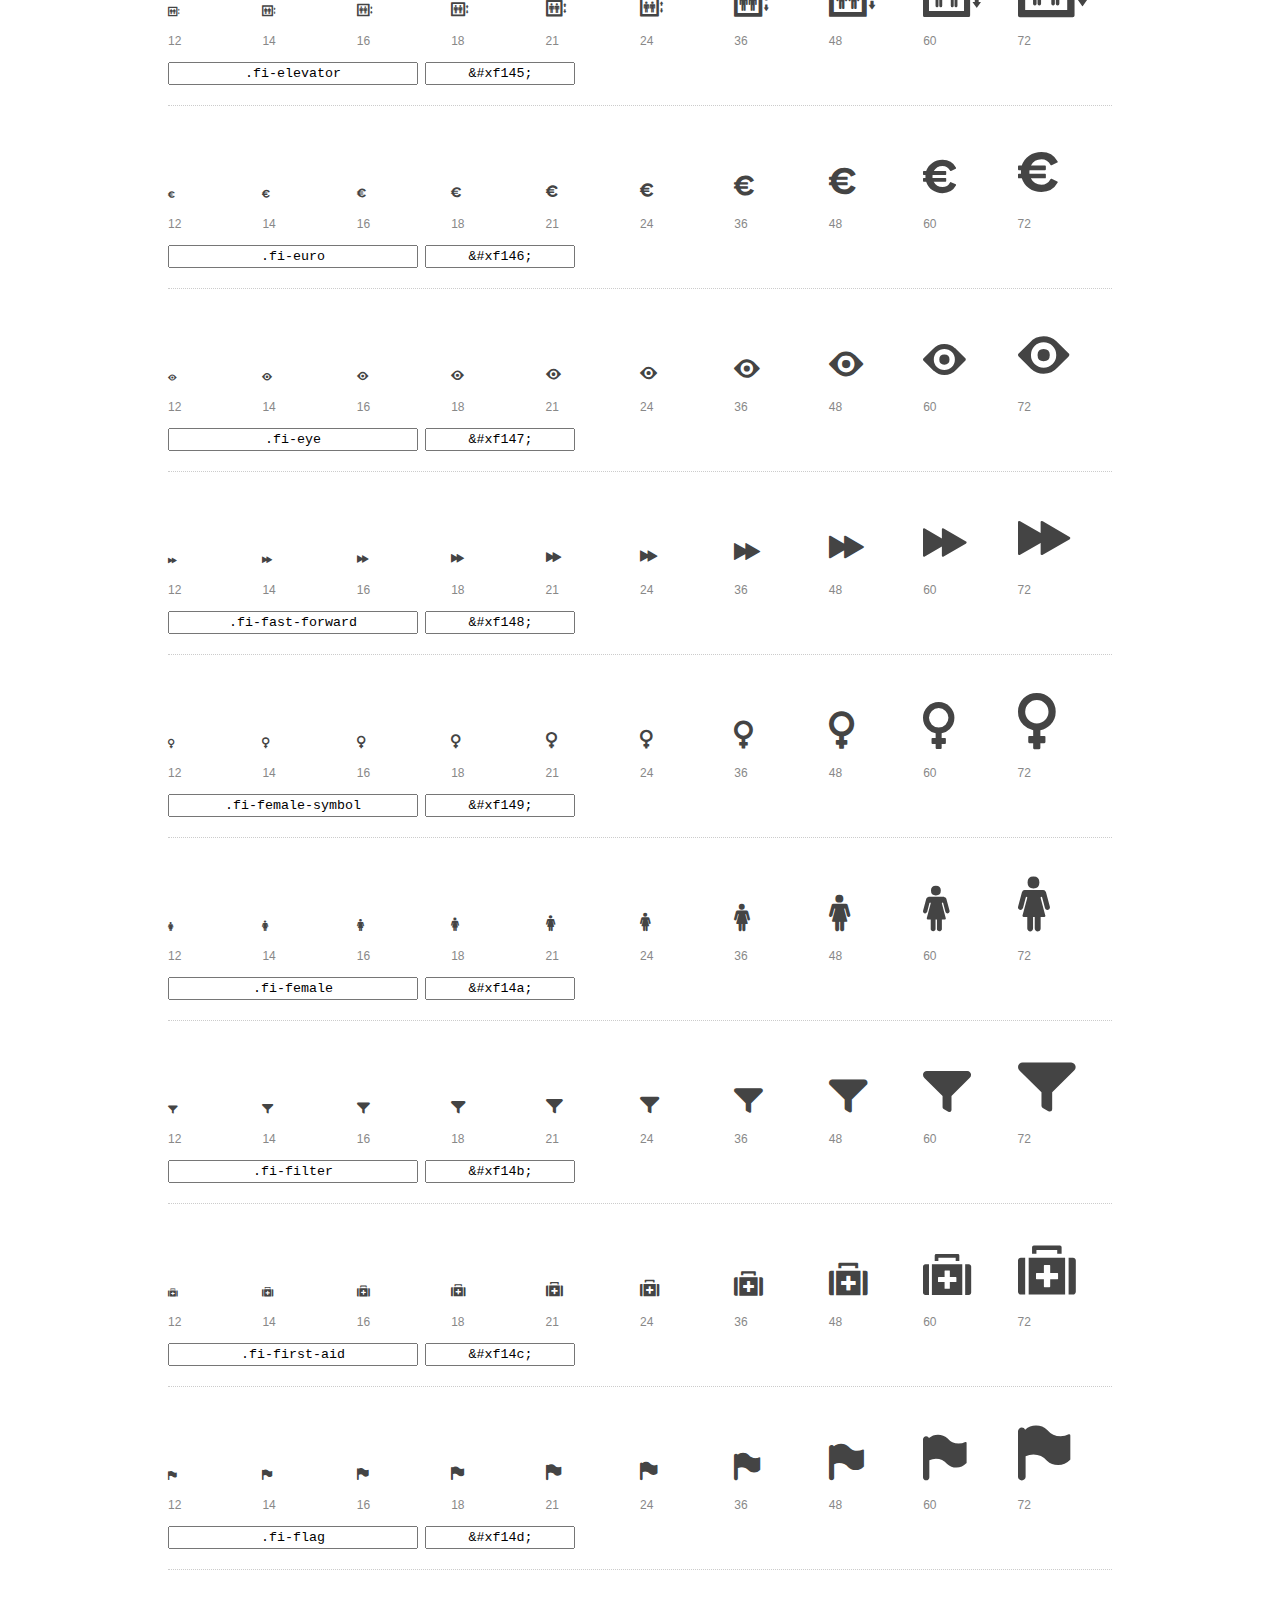
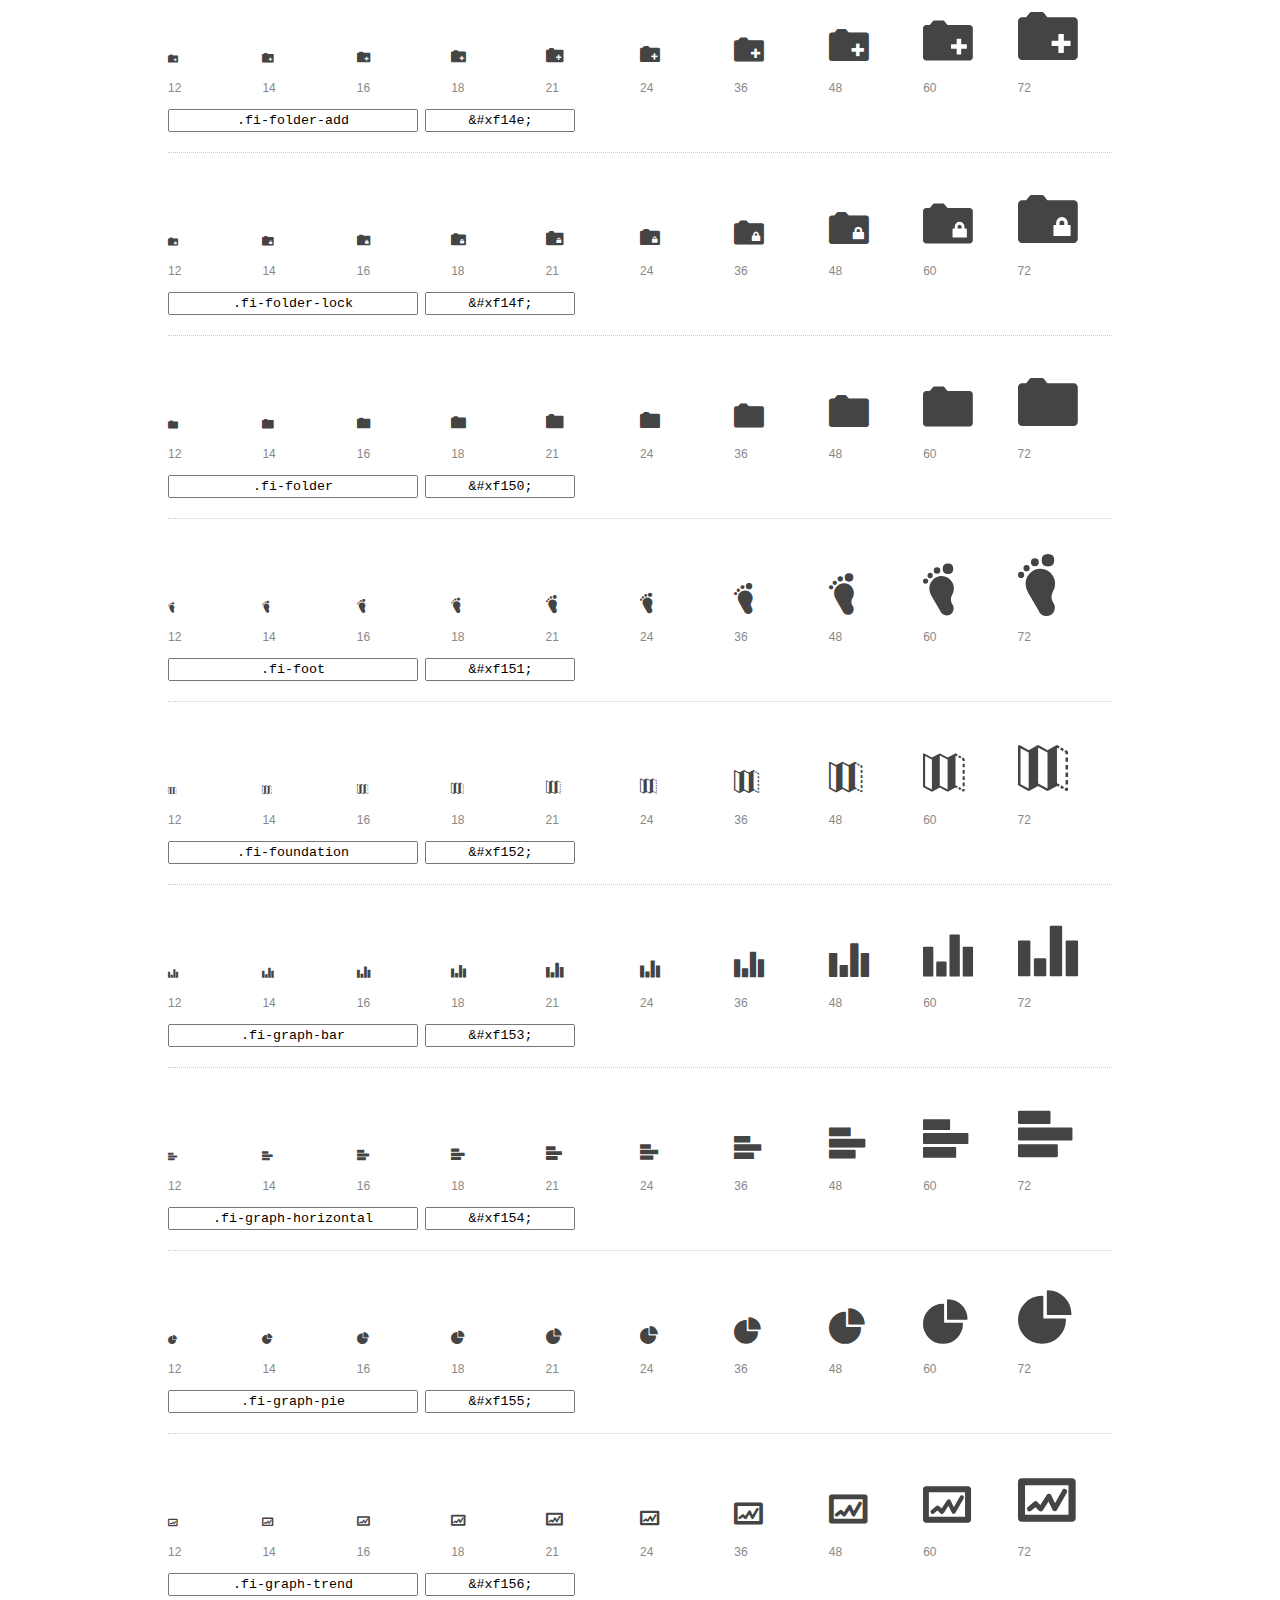
<file: Blog_Gastronomía/foundation-icons/preview.html>
<!DOCTYPE html>
<html>
  <head>
    <title>Foundation Icons glyphs preview</title>
    <link rel="stylesheet" href="foundation-icons.css" />

    <style>
      * {
        -moz-box-sizing: border-box;
        -webkit-box-sizing: border-box;
        box-sizing: border-box;
        margin: 0;
        padding: 0;
      }

      body {
        background: #fff;
        color: #444;
        font: 16px/1.5 "Helvetica Neue", Helvetica, Arial, sans-serif;
      }

      a, 
      a:visited {
        color: #888;
        text-decoration: underline;
      }
      a:hover, 
      a:focus { color: #000; }

      h1 {
        border-bottom: 2px solid #ddd;
        color: #888;
        font-size: 36px;
        font-weight: 300;
        margin-bottom: 20px;
        padding: 20px 0;
      }

      .container {
        margin: 0 auto;
        min-width: 880px;
        padding: 0 40px;
        width: 80%;
      }

      .glyph {
        border-bottom: 1px dotted #ccc;
        padding: 10px 0 20px;
        margin-bottom: 20px;
      }

      .preview-glyphs { vertical-align: bottom; } 

      .preview-scale { 
        color: #888;
        font-size: 12px; 
        margin-top: 5px;
      }

      .step {
        display: inline-block;
        line-height: 1;
        width: 10%;
      }

      
      .size-12 { font-size: 12px; }
      
      .size-14 { font-size: 14px; }
      
      .size-16 { font-size: 16px; }
      
      .size-18 { font-size: 18px; }
      
      .size-21 { font-size: 21px; }
      
      .size-24 { font-size: 24px; }
      
      .size-36 { font-size: 36px; }
      
      .size-48 { font-size: 48px; }
      
      .size-60 { font-size: 60px; }
      
      .size-72 { font-size: 72px; }
      

      .usage { margin-top: 10px; }

      .usage input {
        font-family: monospace;
        margin-right: 3px;
        padding: 2px 5px;
        text-align: center;
      }

      .usage .point { width: 150px; }

      .usage .class { width: 250px; }

      .footer {
        color: #888;
        font-size: 12px;
        padding: 20px 0;
      }
    </style>

    <!--[if lte IE 8]><script src="http://html5shiv.googlecode.com/svn/trunk/html5.js"></script><![endif]-->
  </head>

  <body>
    <div class="container">
      <h1>Foundation Icons contains 283 glyphs:</h1> 

      
      <div class="glyph">
        <div class="preview-glyphs">
          <i class="step fi-address-book size-12"></i><i class="step fi-address-book size-14"></i><i class="step fi-address-book size-16"></i><i class="step fi-address-book size-18"></i><i class="step fi-address-book size-21"></i><i class="step fi-address-book size-24"></i><i class="step fi-address-book size-36"></i><i class="step fi-address-book size-48"></i><i class="step fi-address-book size-60"></i><i class="step fi-address-book size-72"></i>
        </div>
        <div class="preview-scale">
          <span class="step">12</span><span class="step">14</span><span class="step">16</span><span class="step">18</span><span class="step">21</span><span class="step">24</span><span class="step">36</span><span class="step">48</span><span class="step">60</span><span class="step">72</span> 
        </div>
        <div class="usage">
          <input class="class" type="text" readonly="readonly" onClick="this.select();" value=".fi-address-book" />
          <input class="point" type="text" readonly="readonly" onClick="this.select();" value="&amp;#xf100;" />
        </div>
      </div>
      
      <div class="glyph">
        <div class="preview-glyphs">
          <i class="step fi-alert size-12"></i><i class="step fi-alert size-14"></i><i class="step fi-alert size-16"></i><i class="step fi-alert size-18"></i><i class="step fi-alert size-21"></i><i class="step fi-alert size-24"></i><i class="step fi-alert size-36"></i><i class="step fi-alert size-48"></i><i class="step fi-alert size-60"></i><i class="step fi-alert size-72"></i>
        </div>
        <div class="preview-scale">
          <span class="step">12</span><span class="step">14</span><span class="step">16</span><span class="step">18</span><span class="step">21</span><span class="step">24</span><span class="step">36</span><span class="step">48</span><span class="step">60</span><span class="step">72</span> 
        </div>
        <div class="usage">
          <input class="class" type="text" readonly="readonly" onClick="this.select();" value=".fi-alert" />
          <input class="point" type="text" readonly="readonly" onClick="this.select();" value="&amp;#xf101;" />
        </div>
      </div>
      
      <div class="glyph">
        <div class="preview-glyphs">
          <i class="step fi-align-center size-12"></i><i class="step fi-align-center size-14"></i><i class="step fi-align-center size-16"></i><i class="step fi-align-center size-18"></i><i class="step fi-align-center size-21"></i><i class="step fi-align-center size-24"></i><i class="step fi-align-center size-36"></i><i class="step fi-align-center size-48"></i><i class="step fi-align-center size-60"></i><i class="step fi-align-center size-72"></i>
        </div>
        <div class="preview-scale">
          <span class="step">12</span><span class="step">14</span><span class="step">16</span><span class="step">18</span><span class="step">21</span><span class="step">24</span><span class="step">36</span><span class="step">48</span><span class="step">60</span><span class="step">72</span> 
        </div>
        <div class="usage">
          <input class="class" type="text" readonly="readonly" onClick="this.select();" value=".fi-align-center" />
          <input class="point" type="text" readonly="readonly" onClick="this.select();" value="&amp;#xf102;" />
        </div>
      </div>
      
      <div class="glyph">
        <div class="preview-glyphs">
          <i class="step fi-align-justify size-12"></i><i class="step fi-align-justify size-14"></i><i class="step fi-align-justify size-16"></i><i class="step fi-align-justify size-18"></i><i class="step fi-align-justify size-21"></i><i class="step fi-align-justify size-24"></i><i class="step fi-align-justify size-36"></i><i class="step fi-align-justify size-48"></i><i class="step fi-align-justify size-60"></i><i class="step fi-align-justify size-72"></i>
        </div>
        <div class="preview-scale">
          <span class="step">12</span><span class="step">14</span><span class="step">16</span><span class="step">18</span><span class="step">21</span><span class="step">24</span><span class="step">36</span><span class="step">48</span><span class="step">60</span><span class="step">72</span> 
        </div>
        <div class="usage">
          <input class="class" type="text" readonly="readonly" onClick="this.select();" value=".fi-align-justify" />
          <input class="point" type="text" readonly="readonly" onClick="this.select();" value="&amp;#xf103;" />
        </div>
      </div>
      
      <div class="glyph">
        <div class="preview-glyphs">
          <i class="step fi-align-left size-12"></i><i class="step fi-align-left size-14"></i><i class="step fi-align-left size-16"></i><i class="step fi-align-left size-18"></i><i class="step fi-align-left size-21"></i><i class="step fi-align-left size-24"></i><i class="step fi-align-left size-36"></i><i class="step fi-align-left size-48"></i><i class="step fi-align-left size-60"></i><i class="step fi-align-left size-72"></i>
        </div>
        <div class="preview-scale">
          <span class="step">12</span><span class="step">14</span><span class="step">16</span><span class="step">18</span><span class="step">21</span><span class="step">24</span><span class="step">36</span><span class="step">48</span><span class="step">60</span><span class="step">72</span> 
        </div>
        <div class="usage">
          <input class="class" type="text" readonly="readonly" onClick="this.select();" value=".fi-align-left" />
          <input class="point" type="text" readonly="readonly" onClick="this.select();" value="&amp;#xf104;" />
        </div>
      </div>
      
      <div class="glyph">
        <div class="preview-glyphs">
          <i class="step fi-align-right size-12"></i><i class="step fi-align-right size-14"></i><i class="step fi-align-right size-16"></i><i class="step fi-align-right size-18"></i><i class="step fi-align-right size-21"></i><i class="step fi-align-right size-24"></i><i class="step fi-align-right size-36"></i><i class="step fi-align-right size-48"></i><i class="step fi-align-right size-60"></i><i class="step fi-align-right size-72"></i>
        </div>
        <div class="preview-scale">
          <span class="step">12</span><span class="step">14</span><span class="step">16</span><span class="step">18</span><span class="step">21</span><span class="step">24</span><span class="step">36</span><span class="step">48</span><span class="step">60</span><span class="step">72</span> 
        </div>
        <div class="usage">
          <input class="class" type="text" readonly="readonly" onClick="this.select();" value=".fi-align-right" />
          <input class="point" type="text" readonly="readonly" onClick="this.select();" value="&amp;#xf105;" />
        </div>
      </div>
      
      <div class="glyph">
        <div class="preview-glyphs">
          <i class="step fi-anchor size-12"></i><i class="step fi-anchor size-14"></i><i class="step fi-anchor size-16"></i><i class="step fi-anchor size-18"></i><i class="step fi-anchor size-21"></i><i class="step fi-anchor size-24"></i><i class="step fi-anchor size-36"></i><i class="step fi-anchor size-48"></i><i class="step fi-anchor size-60"></i><i class="step fi-anchor size-72"></i>
        </div>
        <div class="preview-scale">
          <span class="step">12</span><span class="step">14</span><span class="step">16</span><span class="step">18</span><span class="step">21</span><span class="step">24</span><span class="step">36</span><span class="step">48</span><span class="step">60</span><span class="step">72</span> 
        </div>
        <div class="usage">
          <input class="class" type="text" readonly="readonly" onClick="this.select();" value=".fi-anchor" />
          <input class="point" type="text" readonly="readonly" onClick="this.select();" value="&amp;#xf106;" />
        </div>
      </div>
      
      <div class="glyph">
        <div class="preview-glyphs">
          <i class="step fi-annotate size-12"></i><i class="step fi-annotate size-14"></i><i class="step fi-annotate size-16"></i><i class="step fi-annotate size-18"></i><i class="step fi-annotate size-21"></i><i class="step fi-annotate size-24"></i><i class="step fi-annotate size-36"></i><i class="step fi-annotate size-48"></i><i class="step fi-annotate size-60"></i><i class="step fi-annotate size-72"></i>
        </div>
        <div class="preview-scale">
          <span class="step">12</span><span class="step">14</span><span class="step">16</span><span class="step">18</span><span class="step">21</span><span class="step">24</span><span class="step">36</span><span class="step">48</span><span class="step">60</span><span class="step">72</span> 
        </div>
        <div class="usage">
          <input class="class" type="text" readonly="readonly" onClick="this.select();" value=".fi-annotate" />
          <input class="point" type="text" readonly="readonly" onClick="this.select();" value="&amp;#xf107;" />
        </div>
      </div>
      
      <div class="glyph">
        <div class="preview-glyphs">
          <i class="step fi-archive size-12"></i><i class="step fi-archive size-14"></i><i class="step fi-archive size-16"></i><i class="step fi-archive size-18"></i><i class="step fi-archive size-21"></i><i class="step fi-archive size-24"></i><i class="step fi-archive size-36"></i><i class="step fi-archive size-48"></i><i class="step fi-archive size-60"></i><i class="step fi-archive size-72"></i>
        </div>
        <div class="preview-scale">
          <span class="step">12</span><span class="step">14</span><span class="step">16</span><span class="step">18</span><span class="step">21</span><span class="step">24</span><span class="step">36</span><span class="step">48</span><span class="step">60</span><span class="step">72</span> 
        </div>
        <div class="usage">
          <input class="class" type="text" readonly="readonly" onClick="this.select();" value=".fi-archive" />
          <input class="point" type="text" readonly="readonly" onClick="this.select();" value="&amp;#xf108;" />
        </div>
      </div>
      
      <div class="glyph">
        <div class="preview-glyphs">
          <i class="step fi-arrow-down size-12"></i><i class="step fi-arrow-down size-14"></i><i class="step fi-arrow-down size-16"></i><i class="step fi-arrow-down size-18"></i><i class="step fi-arrow-down size-21"></i><i class="step fi-arrow-down size-24"></i><i class="step fi-arrow-down size-36"></i><i class="step fi-arrow-down size-48"></i><i class="step fi-arrow-down size-60"></i><i class="step fi-arrow-down size-72"></i>
        </div>
        <div class="preview-scale">
          <span class="step">12</span><span class="step">14</span><span class="step">16</span><span class="step">18</span><span class="step">21</span><span class="step">24</span><span class="step">36</span><span class="step">48</span><span class="step">60</span><span class="step">72</span> 
        </div>
        <div class="usage">
          <input class="class" type="text" readonly="readonly" onClick="this.select();" value=".fi-arrow-down" />
          <input class="point" type="text" readonly="readonly" onClick="this.select();" value="&amp;#xf109;" />
        </div>
      </div>
      
      <div class="glyph">
        <div class="preview-glyphs">
          <i class="step fi-arrow-left size-12"></i><i class="step fi-arrow-left size-14"></i><i class="step fi-arrow-left size-16"></i><i class="step fi-arrow-left size-18"></i><i class="step fi-arrow-left size-21"></i><i class="step fi-arrow-left size-24"></i><i class="step fi-arrow-left size-36"></i><i class="step fi-arrow-left size-48"></i><i class="step fi-arrow-left size-60"></i><i class="step fi-arrow-left size-72"></i>
        </div>
        <div class="preview-scale">
          <span class="step">12</span><span class="step">14</span><span class="step">16</span><span class="step">18</span><span class="step">21</span><span class="step">24</span><span class="step">36</span><span class="step">48</span><span class="step">60</span><span class="step">72</span> 
        </div>
        <div class="usage">
          <input class="class" type="text" readonly="readonly" onClick="this.select();" value=".fi-arrow-left" />
          <input class="point" type="text" readonly="readonly" onClick="this.select();" value="&amp;#xf10a;" />
        </div>
      </div>
      
      <div class="glyph">
        <div class="preview-glyphs">
          <i class="step fi-arrow-right size-12"></i><i class="step fi-arrow-right size-14"></i><i class="step fi-arrow-right size-16"></i><i class="step fi-arrow-right size-18"></i><i class="step fi-arrow-right size-21"></i><i class="step fi-arrow-right size-24"></i><i class="step fi-arrow-right size-36"></i><i class="step fi-arrow-right size-48"></i><i class="step fi-arrow-right size-60"></i><i class="step fi-arrow-right size-72"></i>
        </div>
        <div class="preview-scale">
          <span class="step">12</span><span class="step">14</span><span class="step">16</span><span class="step">18</span><span class="step">21</span><span class="step">24</span><span class="step">36</span><span class="step">48</span><span class="step">60</span><span class="step">72</span> 
        </div>
        <div class="usage">
          <input class="class" type="text" readonly="readonly" onClick="this.select();" value=".fi-arrow-right" />
          <input class="point" type="text" readonly="readonly" onClick="this.select();" value="&amp;#xf10b;" />
        </div>
      </div>
      
      <div class="glyph">
        <div class="preview-glyphs">
          <i class="step fi-arrow-up size-12"></i><i class="step fi-arrow-up size-14"></i><i class="step fi-arrow-up size-16"></i><i class="step fi-arrow-up size-18"></i><i class="step fi-arrow-up size-21"></i><i class="step fi-arrow-up size-24"></i><i class="step fi-arrow-up size-36"></i><i class="step fi-arrow-up size-48"></i><i class="step fi-arrow-up size-60"></i><i class="step fi-arrow-up size-72"></i>
        </div>
        <div class="preview-scale">
          <span class="step">12</span><span class="step">14</span><span class="step">16</span><span class="step">18</span><span class="step">21</span><span class="step">24</span><span class="step">36</span><span class="step">48</span><span class="step">60</span><span class="step">72</span> 
        </div>
        <div class="usage">
          <input class="class" type="text" readonly="readonly" onClick="this.select();" value=".fi-arrow-up" />
          <input class="point" type="text" readonly="readonly" onClick="this.select();" value="&amp;#xf10c;" />
        </div>
      </div>
      
      <div class="glyph">
        <div class="preview-glyphs">
          <i class="step fi-arrows-compress size-12"></i><i class="step fi-arrows-compress size-14"></i><i class="step fi-arrows-compress size-16"></i><i class="step fi-arrows-compress size-18"></i><i class="step fi-arrows-compress size-21"></i><i class="step fi-arrows-compress size-24"></i><i class="step fi-arrows-compress size-36"></i><i class="step fi-arrows-compress size-48"></i><i class="step fi-arrows-compress size-60"></i><i class="step fi-arrows-compress size-72"></i>
        </div>
        <div class="preview-scale">
          <span class="step">12</span><span class="step">14</span><span class="step">16</span><span class="step">18</span><span class="step">21</span><span class="step">24</span><span class="step">36</span><span class="step">48</span><span class="step">60</span><span class="step">72</span> 
        </div>
        <div class="usage">
          <input class="class" type="text" readonly="readonly" onClick="this.select();" value=".fi-arrows-compress" />
          <input class="point" type="text" readonly="readonly" onClick="this.select();" value="&amp;#xf10d;" />
        </div>
      </div>
      
      <div class="glyph">
        <div class="preview-glyphs">
          <i class="step fi-arrows-expand size-12"></i><i class="step fi-arrows-expand size-14"></i><i class="step fi-arrows-expand size-16"></i><i class="step fi-arrows-expand size-18"></i><i class="step fi-arrows-expand size-21"></i><i class="step fi-arrows-expand size-24"></i><i class="step fi-arrows-expand size-36"></i><i class="step fi-arrows-expand size-48"></i><i class="step fi-arrows-expand size-60"></i><i class="step fi-arrows-expand size-72"></i>
        </div>
        <div class="preview-scale">
          <span class="step">12</span><span class="step">14</span><span class="step">16</span><span class="step">18</span><span class="step">21</span><span class="step">24</span><span class="step">36</span><span class="step">48</span><span class="step">60</span><span class="step">72</span> 
        </div>
        <div class="usage">
          <input class="class" type="text" readonly="readonly" onClick="this.select();" value=".fi-arrows-expand" />
          <input class="point" type="text" readonly="readonly" onClick="this.select();" value="&amp;#xf10e;" />
        </div>
      </div>
      
      <div class="glyph">
        <div class="preview-glyphs">
          <i class="step fi-arrows-in size-12"></i><i class="step fi-arrows-in size-14"></i><i class="step fi-arrows-in size-16"></i><i class="step fi-arrows-in size-18"></i><i class="step fi-arrows-in size-21"></i><i class="step fi-arrows-in size-24"></i><i class="step fi-arrows-in size-36"></i><i class="step fi-arrows-in size-48"></i><i class="step fi-arrows-in size-60"></i><i class="step fi-arrows-in size-72"></i>
        </div>
        <div class="preview-scale">
          <span class="step">12</span><span class="step">14</span><span class="step">16</span><span class="step">18</span><span class="step">21</span><span class="step">24</span><span class="step">36</span><span class="step">48</span><span class="step">60</span><span class="step">72</span> 
        </div>
        <div class="usage">
          <input class="class" type="text" readonly="readonly" onClick="this.select();" value=".fi-arrows-in" />
          <input class="point" type="text" readonly="readonly" onClick="this.select();" value="&amp;#xf10f;" />
        </div>
      </div>
      
      <div class="glyph">
        <div class="preview-glyphs">
          <i class="step fi-arrows-out size-12"></i><i class="step fi-arrows-out size-14"></i><i class="step fi-arrows-out size-16"></i><i class="step fi-arrows-out size-18"></i><i class="step fi-arrows-out size-21"></i><i class="step fi-arrows-out size-24"></i><i class="step fi-arrows-out size-36"></i><i class="step fi-arrows-out size-48"></i><i class="step fi-arrows-out size-60"></i><i class="step fi-arrows-out size-72"></i>
        </div>
        <div class="preview-scale">
          <span class="step">12</span><span class="step">14</span><span class="step">16</span><span class="step">18</span><span class="step">21</span><span class="step">24</span><span class="step">36</span><span class="step">48</span><span class="step">60</span><span class="step">72</span> 
        </div>
        <div class="usage">
          <input class="class" type="text" readonly="readonly" onClick="this.select();" value=".fi-arrows-out" />
          <input class="point" type="text" readonly="readonly" onClick="this.select();" value="&amp;#xf110;" />
        </div>
      </div>
      
      <div class="glyph">
        <div class="preview-glyphs">
          <i class="step fi-asl size-12"></i><i class="step fi-asl size-14"></i><i class="step fi-asl size-16"></i><i class="step fi-asl size-18"></i><i class="step fi-asl size-21"></i><i class="step fi-asl size-24"></i><i class="step fi-asl size-36"></i><i class="step fi-asl size-48"></i><i class="step fi-asl size-60"></i><i class="step fi-asl size-72"></i>
        </div>
        <div class="preview-scale">
          <span class="step">12</span><span class="step">14</span><span class="step">16</span><span class="step">18</span><span class="step">21</span><span class="step">24</span><span class="step">36</span><span class="step">48</span><span class="step">60</span><span class="step">72</span> 
        </div>
        <div class="usage">
          <input class="class" type="text" readonly="readonly" onClick="this.select();" value=".fi-asl" />
          <input class="point" type="text" readonly="readonly" onClick="this.select();" value="&amp;#xf111;" />
        </div>
      </div>
      
      <div class="glyph">
        <div class="preview-glyphs">
          <i class="step fi-asterisk size-12"></i><i class="step fi-asterisk size-14"></i><i class="step fi-asterisk size-16"></i><i class="step fi-asterisk size-18"></i><i class="step fi-asterisk size-21"></i><i class="step fi-asterisk size-24"></i><i class="step fi-asterisk size-36"></i><i class="step fi-asterisk size-48"></i><i class="step fi-asterisk size-60"></i><i class="step fi-asterisk size-72"></i>
        </div>
        <div class="preview-scale">
          <span class="step">12</span><span class="step">14</span><span class="step">16</span><span class="step">18</span><span class="step">21</span><span class="step">24</span><span class="step">36</span><span class="step">48</span><span class="step">60</span><span class="step">72</span> 
        </div>
        <div class="usage">
          <input class="class" type="text" readonly="readonly" onClick="this.select();" value=".fi-asterisk" />
          <input class="point" type="text" readonly="readonly" onClick="this.select();" value="&amp;#xf112;" />
        </div>
      </div>
      
      <div class="glyph">
        <div class="preview-glyphs">
          <i class="step fi-at-sign size-12"></i><i class="step fi-at-sign size-14"></i><i class="step fi-at-sign size-16"></i><i class="step fi-at-sign size-18"></i><i class="step fi-at-sign size-21"></i><i class="step fi-at-sign size-24"></i><i class="step fi-at-sign size-36"></i><i class="step fi-at-sign size-48"></i><i class="step fi-at-sign size-60"></i><i class="step fi-at-sign size-72"></i>
        </div>
        <div class="preview-scale">
          <span class="step">12</span><span class="step">14</span><span class="step">16</span><span class="step">18</span><span class="step">21</span><span class="step">24</span><span class="step">36</span><span class="step">48</span><span class="step">60</span><span class="step">72</span> 
        </div>
        <div class="usage">
          <input class="class" type="text" readonly="readonly" onClick="this.select();" value=".fi-at-sign" />
          <input class="point" type="text" readonly="readonly" onClick="this.select();" value="&amp;#xf113;" />
        </div>
      </div>
      
      <div class="glyph">
        <div class="preview-glyphs">
          <i class="step fi-background-color size-12"></i><i class="step fi-background-color size-14"></i><i class="step fi-background-color size-16"></i><i class="step fi-background-color size-18"></i><i class="step fi-background-color size-21"></i><i class="step fi-background-color size-24"></i><i class="step fi-background-color size-36"></i><i class="step fi-background-color size-48"></i><i class="step fi-background-color size-60"></i><i class="step fi-background-color size-72"></i>
        </div>
        <div class="preview-scale">
          <span class="step">12</span><span class="step">14</span><span class="step">16</span><span class="step">18</span><span class="step">21</span><span class="step">24</span><span class="step">36</span><span class="step">48</span><span class="step">60</span><span class="step">72</span> 
        </div>
        <div class="usage">
          <input class="class" type="text" readonly="readonly" onClick="this.select();" value=".fi-background-color" />
          <input class="point" type="text" readonly="readonly" onClick="this.select();" value="&amp;#xf114;" />
        </div>
      </div>
      
      <div class="glyph">
        <div class="preview-glyphs">
          <i class="step fi-battery-empty size-12"></i><i class="step fi-battery-empty size-14"></i><i class="step fi-battery-empty size-16"></i><i class="step fi-battery-empty size-18"></i><i class="step fi-battery-empty size-21"></i><i class="step fi-battery-empty size-24"></i><i class="step fi-battery-empty size-36"></i><i class="step fi-battery-empty size-48"></i><i class="step fi-battery-empty size-60"></i><i class="step fi-battery-empty size-72"></i>
        </div>
        <div class="preview-scale">
          <span class="step">12</span><span class="step">14</span><span class="step">16</span><span class="step">18</span><span class="step">21</span><span class="step">24</span><span class="step">36</span><span class="step">48</span><span class="step">60</span><span class="step">72</span> 
        </div>
        <div class="usage">
          <input class="class" type="text" readonly="readonly" onClick="this.select();" value=".fi-battery-empty" />
          <input class="point" type="text" readonly="readonly" onClick="this.select();" value="&amp;#xf115;" />
        </div>
      </div>
      
      <div class="glyph">
        <div class="preview-glyphs">
          <i class="step fi-battery-full size-12"></i><i class="step fi-battery-full size-14"></i><i class="step fi-battery-full size-16"></i><i class="step fi-battery-full size-18"></i><i class="step fi-battery-full size-21"></i><i class="step fi-battery-full size-24"></i><i class="step fi-battery-full size-36"></i><i class="step fi-battery-full size-48"></i><i class="step fi-battery-full size-60"></i><i class="step fi-battery-full size-72"></i>
        </div>
        <div class="preview-scale">
          <span class="step">12</span><span class="step">14</span><span class="step">16</span><span class="step">18</span><span class="step">21</span><span class="step">24</span><span class="step">36</span><span class="step">48</span><span class="step">60</span><span class="step">72</span> 
        </div>
        <div class="usage">
          <input class="class" type="text" readonly="readonly" onClick="this.select();" value=".fi-battery-full" />
          <input class="point" type="text" readonly="readonly" onClick="this.select();" value="&amp;#xf116;" />
        </div>
      </div>
      
      <div class="glyph">
        <div class="preview-glyphs">
          <i class="step fi-battery-half size-12"></i><i class="step fi-battery-half size-14"></i><i class="step fi-battery-half size-16"></i><i class="step fi-battery-half size-18"></i><i class="step fi-battery-half size-21"></i><i class="step fi-battery-half size-24"></i><i class="step fi-battery-half size-36"></i><i class="step fi-battery-half size-48"></i><i class="step fi-battery-half size-60"></i><i class="step fi-battery-half size-72"></i>
        </div>
        <div class="preview-scale">
          <span class="step">12</span><span class="step">14</span><span class="step">16</span><span class="step">18</span><span class="step">21</span><span class="step">24</span><span class="step">36</span><span class="step">48</span><span class="step">60</span><span class="step">72</span> 
        </div>
        <div class="usage">
          <input class="class" type="text" readonly="readonly" onClick="this.select();" value=".fi-battery-half" />
          <input class="point" type="text" readonly="readonly" onClick="this.select();" value="&amp;#xf117;" />
        </div>
      </div>
      
      <div class="glyph">
        <div class="preview-glyphs">
          <i class="step fi-bitcoin-circle size-12"></i><i class="step fi-bitcoin-circle size-14"></i><i class="step fi-bitcoin-circle size-16"></i><i class="step fi-bitcoin-circle size-18"></i><i class="step fi-bitcoin-circle size-21"></i><i class="step fi-bitcoin-circle size-24"></i><i class="step fi-bitcoin-circle size-36"></i><i class="step fi-bitcoin-circle size-48"></i><i class="step fi-bitcoin-circle size-60"></i><i class="step fi-bitcoin-circle size-72"></i>
        </div>
        <div class="preview-scale">
          <span class="step">12</span><span class="step">14</span><span class="step">16</span><span class="step">18</span><span class="step">21</span><span class="step">24</span><span class="step">36</span><span class="step">48</span><span class="step">60</span><span class="step">72</span> 
        </div>
        <div class="usage">
          <input class="class" type="text" readonly="readonly" onClick="this.select();" value=".fi-bitcoin-circle" />
          <input class="point" type="text" readonly="readonly" onClick="this.select();" value="&amp;#xf118;" />
        </div>
      </div>
      
      <div class="glyph">
        <div class="preview-glyphs">
          <i class="step fi-bitcoin size-12"></i><i class="step fi-bitcoin size-14"></i><i class="step fi-bitcoin size-16"></i><i class="step fi-bitcoin size-18"></i><i class="step fi-bitcoin size-21"></i><i class="step fi-bitcoin size-24"></i><i class="step fi-bitcoin size-36"></i><i class="step fi-bitcoin size-48"></i><i class="step fi-bitcoin size-60"></i><i class="step fi-bitcoin size-72"></i>
        </div>
        <div class="preview-scale">
          <span class="step">12</span><span class="step">14</span><span class="step">16</span><span class="step">18</span><span class="step">21</span><span class="step">24</span><span class="step">36</span><span class="step">48</span><span class="step">60</span><span class="step">72</span> 
        </div>
        <div class="usage">
          <input class="class" type="text" readonly="readonly" onClick="this.select();" value=".fi-bitcoin" />
          <input class="point" type="text" readonly="readonly" onClick="this.select();" value="&amp;#xf119;" />
        </div>
      </div>
      
      <div class="glyph">
        <div class="preview-glyphs">
          <i class="step fi-blind size-12"></i><i class="step fi-blind size-14"></i><i class="step fi-blind size-16"></i><i class="step fi-blind size-18"></i><i class="step fi-blind size-21"></i><i class="step fi-blind size-24"></i><i class="step fi-blind size-36"></i><i class="step fi-blind size-48"></i><i class="step fi-blind size-60"></i><i class="step fi-blind size-72"></i>
        </div>
        <div class="preview-scale">
          <span class="step">12</span><span class="step">14</span><span class="step">16</span><span class="step">18</span><span class="step">21</span><span class="step">24</span><span class="step">36</span><span class="step">48</span><span class="step">60</span><span class="step">72</span> 
        </div>
        <div class="usage">
          <input class="class" type="text" readonly="readonly" onClick="this.select();" value=".fi-blind" />
          <input class="point" type="text" readonly="readonly" onClick="this.select();" value="&amp;#xf11a;" />
        </div>
      </div>
      
      <div class="glyph">
        <div class="preview-glyphs">
          <i class="step fi-bluetooth size-12"></i><i class="step fi-bluetooth size-14"></i><i class="step fi-bluetooth size-16"></i><i class="step fi-bluetooth size-18"></i><i class="step fi-bluetooth size-21"></i><i class="step fi-bluetooth size-24"></i><i class="step fi-bluetooth size-36"></i><i class="step fi-bluetooth size-48"></i><i class="step fi-bluetooth size-60"></i><i class="step fi-bluetooth size-72"></i>
        </div>
        <div class="preview-scale">
          <span class="step">12</span><span class="step">14</span><span class="step">16</span><span class="step">18</span><span class="step">21</span><span class="step">24</span><span class="step">36</span><span class="step">48</span><span class="step">60</span><span class="step">72</span> 
        </div>
        <div class="usage">
          <input class="class" type="text" readonly="readonly" onClick="this.select();" value=".fi-bluetooth" />
          <input class="point" type="text" readonly="readonly" onClick="this.select();" value="&amp;#xf11b;" />
        </div>
      </div>
      
      <div class="glyph">
        <div class="preview-glyphs">
          <i class="step fi-bold size-12"></i><i class="step fi-bold size-14"></i><i class="step fi-bold size-16"></i><i class="step fi-bold size-18"></i><i class="step fi-bold size-21"></i><i class="step fi-bold size-24"></i><i class="step fi-bold size-36"></i><i class="step fi-bold size-48"></i><i class="step fi-bold size-60"></i><i class="step fi-bold size-72"></i>
        </div>
        <div class="preview-scale">
          <span class="step">12</span><span class="step">14</span><span class="step">16</span><span class="step">18</span><span class="step">21</span><span class="step">24</span><span class="step">36</span><span class="step">48</span><span class="step">60</span><span class="step">72</span> 
        </div>
        <div class="usage">
          <input class="class" type="text" readonly="readonly" onClick="this.select();" value=".fi-bold" />
          <input class="point" type="text" readonly="readonly" onClick="this.select();" value="&amp;#xf11c;" />
        </div>
      </div>
      
      <div class="glyph">
        <div class="preview-glyphs">
          <i class="step fi-book-bookmark size-12"></i><i class="step fi-book-bookmark size-14"></i><i class="step fi-book-bookmark size-16"></i><i class="step fi-book-bookmark size-18"></i><i class="step fi-book-bookmark size-21"></i><i class="step fi-book-bookmark size-24"></i><i class="step fi-book-bookmark size-36"></i><i class="step fi-book-bookmark size-48"></i><i class="step fi-book-bookmark size-60"></i><i class="step fi-book-bookmark size-72"></i>
        </div>
        <div class="preview-scale">
          <span class="step">12</span><span class="step">14</span><span class="step">16</span><span class="step">18</span><span class="step">21</span><span class="step">24</span><span class="step">36</span><span class="step">48</span><span class="step">60</span><span class="step">72</span> 
        </div>
        <div class="usage">
          <input class="class" type="text" readonly="readonly" onClick="this.select();" value=".fi-book-bookmark" />
          <input class="point" type="text" readonly="readonly" onClick="this.select();" value="&amp;#xf11d;" />
        </div>
      </div>
      
      <div class="glyph">
        <div class="preview-glyphs">
          <i class="step fi-book size-12"></i><i class="step fi-book size-14"></i><i class="step fi-book size-16"></i><i class="step fi-book size-18"></i><i class="step fi-book size-21"></i><i class="step fi-book size-24"></i><i class="step fi-book size-36"></i><i class="step fi-book size-48"></i><i class="step fi-book size-60"></i><i class="step fi-book size-72"></i>
        </div>
        <div class="preview-scale">
          <span class="step">12</span><span class="step">14</span><span class="step">16</span><span class="step">18</span><span class="step">21</span><span class="step">24</span><span class="step">36</span><span class="step">48</span><span class="step">60</span><span class="step">72</span> 
        </div>
        <div class="usage">
          <input class="class" type="text" readonly="readonly" onClick="this.select();" value=".fi-book" />
          <input class="point" type="text" readonly="readonly" onClick="this.select();" value="&amp;#xf11e;" />
        </div>
      </div>
      
      <div class="glyph">
        <div class="preview-glyphs">
          <i class="step fi-bookmark size-12"></i><i class="step fi-bookmark size-14"></i><i class="step fi-bookmark size-16"></i><i class="step fi-bookmark size-18"></i><i class="step fi-bookmark size-21"></i><i class="step fi-bookmark size-24"></i><i class="step fi-bookmark size-36"></i><i class="step fi-bookmark size-48"></i><i class="step fi-bookmark size-60"></i><i class="step fi-bookmark size-72"></i>
        </div>
        <div class="preview-scale">
          <span class="step">12</span><span class="step">14</span><span class="step">16</span><span class="step">18</span><span class="step">21</span><span class="step">24</span><span class="step">36</span><span class="step">48</span><span class="step">60</span><span class="step">72</span> 
        </div>
        <div class="usage">
          <input class="class" type="text" readonly="readonly" onClick="this.select();" value=".fi-bookmark" />
          <input class="point" type="text" readonly="readonly" onClick="this.select();" value="&amp;#xf11f;" />
        </div>
      </div>
      
      <div class="glyph">
        <div class="preview-glyphs">
          <i class="step fi-braille size-12"></i><i class="step fi-braille size-14"></i><i class="step fi-braille size-16"></i><i class="step fi-braille size-18"></i><i class="step fi-braille size-21"></i><i class="step fi-braille size-24"></i><i class="step fi-braille size-36"></i><i class="step fi-braille size-48"></i><i class="step fi-braille size-60"></i><i class="step fi-braille size-72"></i>
        </div>
        <div class="preview-scale">
          <span class="step">12</span><span class="step">14</span><span class="step">16</span><span class="step">18</span><span class="step">21</span><span class="step">24</span><span class="step">36</span><span class="step">48</span><span class="step">60</span><span class="step">72</span> 
        </div>
        <div class="usage">
          <input class="class" type="text" readonly="readonly" onClick="this.select();" value=".fi-braille" />
          <input class="point" type="text" readonly="readonly" onClick="this.select();" value="&amp;#xf120;" />
        </div>
      </div>
      
      <div class="glyph">
        <div class="preview-glyphs">
          <i class="step fi-burst-new size-12"></i><i class="step fi-burst-new size-14"></i><i class="step fi-burst-new size-16"></i><i class="step fi-burst-new size-18"></i><i class="step fi-burst-new size-21"></i><i class="step fi-burst-new size-24"></i><i class="step fi-burst-new size-36"></i><i class="step fi-burst-new size-48"></i><i class="step fi-burst-new size-60"></i><i class="step fi-burst-new size-72"></i>
        </div>
        <div class="preview-scale">
          <span class="step">12</span><span class="step">14</span><span class="step">16</span><span class="step">18</span><span class="step">21</span><span class="step">24</span><span class="step">36</span><span class="step">48</span><span class="step">60</span><span class="step">72</span> 
        </div>
        <div class="usage">
          <input class="class" type="text" readonly="readonly" onClick="this.select();" value=".fi-burst-new" />
          <input class="point" type="text" readonly="readonly" onClick="this.select();" value="&amp;#xf121;" />
        </div>
      </div>
      
      <div class="glyph">
        <div class="preview-glyphs">
          <i class="step fi-burst-sale size-12"></i><i class="step fi-burst-sale size-14"></i><i class="step fi-burst-sale size-16"></i><i class="step fi-burst-sale size-18"></i><i class="step fi-burst-sale size-21"></i><i class="step fi-burst-sale size-24"></i><i class="step fi-burst-sale size-36"></i><i class="step fi-burst-sale size-48"></i><i class="step fi-burst-sale size-60"></i><i class="step fi-burst-sale size-72"></i>
        </div>
        <div class="preview-scale">
          <span class="step">12</span><span class="step">14</span><span class="step">16</span><span class="step">18</span><span class="step">21</span><span class="step">24</span><span class="step">36</span><span class="step">48</span><span class="step">60</span><span class="step">72</span> 
        </div>
        <div class="usage">
          <input class="class" type="text" readonly="readonly" onClick="this.select();" value=".fi-burst-sale" />
          <input class="point" type="text" readonly="readonly" onClick="this.select();" value="&amp;#xf122;" />
        </div>
      </div>
      
      <div class="glyph">
        <div class="preview-glyphs">
          <i class="step fi-burst size-12"></i><i class="step fi-burst size-14"></i><i class="step fi-burst size-16"></i><i class="step fi-burst size-18"></i><i class="step fi-burst size-21"></i><i class="step fi-burst size-24"></i><i class="step fi-burst size-36"></i><i class="step fi-burst size-48"></i><i class="step fi-burst size-60"></i><i class="step fi-burst size-72"></i>
        </div>
        <div class="preview-scale">
          <span class="step">12</span><span class="step">14</span><span class="step">16</span><span class="step">18</span><span class="step">21</span><span class="step">24</span><span class="step">36</span><span class="step">48</span><span class="step">60</span><span class="step">72</span> 
        </div>
        <div class="usage">
          <input class="class" type="text" readonly="readonly" onClick="this.select();" value=".fi-burst" />
          <input class="point" type="text" readonly="readonly" onClick="this.select();" value="&amp;#xf123;" />
        </div>
      </div>
      
      <div class="glyph">
        <div class="preview-glyphs">
          <i class="step fi-calendar size-12"></i><i class="step fi-calendar size-14"></i><i class="step fi-calendar size-16"></i><i class="step fi-calendar size-18"></i><i class="step fi-calendar size-21"></i><i class="step fi-calendar size-24"></i><i class="step fi-calendar size-36"></i><i class="step fi-calendar size-48"></i><i class="step fi-calendar size-60"></i><i class="step fi-calendar size-72"></i>
        </div>
        <div class="preview-scale">
          <span class="step">12</span><span class="step">14</span><span class="step">16</span><span class="step">18</span><span class="step">21</span><span class="step">24</span><span class="step">36</span><span class="step">48</span><span class="step">60</span><span class="step">72</span> 
        </div>
        <div class="usage">
          <input class="class" type="text" readonly="readonly" onClick="this.select();" value=".fi-calendar" />
          <input class="point" type="text" readonly="readonly" onClick="this.select();" value="&amp;#xf124;" />
        </div>
      </div>
      
      <div class="glyph">
        <div class="preview-glyphs">
          <i class="step fi-camera size-12"></i><i class="step fi-camera size-14"></i><i class="step fi-camera size-16"></i><i class="step fi-camera size-18"></i><i class="step fi-camera size-21"></i><i class="step fi-camera size-24"></i><i class="step fi-camera size-36"></i><i class="step fi-camera size-48"></i><i class="step fi-camera size-60"></i><i class="step fi-camera size-72"></i>
        </div>
        <div class="preview-scale">
          <span class="step">12</span><span class="step">14</span><span class="step">16</span><span class="step">18</span><span class="step">21</span><span class="step">24</span><span class="step">36</span><span class="step">48</span><span class="step">60</span><span class="step">72</span> 
        </div>
        <div class="usage">
          <input class="class" type="text" readonly="readonly" onClick="this.select();" value=".fi-camera" />
          <input class="point" type="text" readonly="readonly" onClick="this.select();" value="&amp;#xf125;" />
        </div>
      </div>
      
      <div class="glyph">
        <div class="preview-glyphs">
          <i class="step fi-check size-12"></i><i class="step fi-check size-14"></i><i class="step fi-check size-16"></i><i class="step fi-check size-18"></i><i class="step fi-check size-21"></i><i class="step fi-check size-24"></i><i class="step fi-check size-36"></i><i class="step fi-check size-48"></i><i class="step fi-check size-60"></i><i class="step fi-check size-72"></i>
        </div>
        <div class="preview-scale">
          <span class="step">12</span><span class="step">14</span><span class="step">16</span><span class="step">18</span><span class="step">21</span><span class="step">24</span><span class="step">36</span><span class="step">48</span><span class="step">60</span><span class="step">72</span> 
        </div>
        <div class="usage">
          <input class="class" type="text" readonly="readonly" onClick="this.select();" value=".fi-check" />
          <input class="point" type="text" readonly="readonly" onClick="this.select();" value="&amp;#xf126;" />
        </div>
      </div>
      
      <div class="glyph">
        <div class="preview-glyphs">
          <i class="step fi-checkbox size-12"></i><i class="step fi-checkbox size-14"></i><i class="step fi-checkbox size-16"></i><i class="step fi-checkbox size-18"></i><i class="step fi-checkbox size-21"></i><i class="step fi-checkbox size-24"></i><i class="step fi-checkbox size-36"></i><i class="step fi-checkbox size-48"></i><i class="step fi-checkbox size-60"></i><i class="step fi-checkbox size-72"></i>
        </div>
        <div class="preview-scale">
          <span class="step">12</span><span class="step">14</span><span class="step">16</span><span class="step">18</span><span class="step">21</span><span class="step">24</span><span class="step">36</span><span class="step">48</span><span class="step">60</span><span class="step">72</span> 
        </div>
        <div class="usage">
          <input class="class" type="text" readonly="readonly" onClick="this.select();" value=".fi-checkbox" />
          <input class="point" type="text" readonly="readonly" onClick="this.select();" value="&amp;#xf127;" />
        </div>
      </div>
      
      <div class="glyph">
        <div class="preview-glyphs">
          <i class="step fi-clipboard-notes size-12"></i><i class="step fi-clipboard-notes size-14"></i><i class="step fi-clipboard-notes size-16"></i><i class="step fi-clipboard-notes size-18"></i><i class="step fi-clipboard-notes size-21"></i><i class="step fi-clipboard-notes size-24"></i><i class="step fi-clipboard-notes size-36"></i><i class="step fi-clipboard-notes size-48"></i><i class="step fi-clipboard-notes size-60"></i><i class="step fi-clipboard-notes size-72"></i>
        </div>
        <div class="preview-scale">
          <span class="step">12</span><span class="step">14</span><span class="step">16</span><span class="step">18</span><span class="step">21</span><span class="step">24</span><span class="step">36</span><span class="step">48</span><span class="step">60</span><span class="step">72</span> 
        </div>
        <div class="usage">
          <input class="class" type="text" readonly="readonly" onClick="this.select();" value=".fi-clipboard-notes" />
          <input class="point" type="text" readonly="readonly" onClick="this.select();" value="&amp;#xf128;" />
        </div>
      </div>
      
      <div class="glyph">
        <div class="preview-glyphs">
          <i class="step fi-clipboard-pencil size-12"></i><i class="step fi-clipboard-pencil size-14"></i><i class="step fi-clipboard-pencil size-16"></i><i class="step fi-clipboard-pencil size-18"></i><i class="step fi-clipboard-pencil size-21"></i><i class="step fi-clipboard-pencil size-24"></i><i class="step fi-clipboard-pencil size-36"></i><i class="step fi-clipboard-pencil size-48"></i><i class="step fi-clipboard-pencil size-60"></i><i class="step fi-clipboard-pencil size-72"></i>
        </div>
        <div class="preview-scale">
          <span class="step">12</span><span class="step">14</span><span class="step">16</span><span class="step">18</span><span class="step">21</span><span class="step">24</span><span class="step">36</span><span class="step">48</span><span class="step">60</span><span class="step">72</span> 
        </div>
        <div class="usage">
          <input class="class" type="text" readonly="readonly" onClick="this.select();" value=".fi-clipboard-pencil" />
          <input class="point" type="text" readonly="readonly" onClick="this.select();" value="&amp;#xf129;" />
        </div>
      </div>
      
      <div class="glyph">
        <div class="preview-glyphs">
          <i class="step fi-clipboard size-12"></i><i class="step fi-clipboard size-14"></i><i class="step fi-clipboard size-16"></i><i class="step fi-clipboard size-18"></i><i class="step fi-clipboard size-21"></i><i class="step fi-clipboard size-24"></i><i class="step fi-clipboard size-36"></i><i class="step fi-clipboard size-48"></i><i class="step fi-clipboard size-60"></i><i class="step fi-clipboard size-72"></i>
        </div>
        <div class="preview-scale">
          <span class="step">12</span><span class="step">14</span><span class="step">16</span><span class="step">18</span><span class="step">21</span><span class="step">24</span><span class="step">36</span><span class="step">48</span><span class="step">60</span><span class="step">72</span> 
        </div>
        <div class="usage">
          <input class="class" type="text" readonly="readonly" onClick="this.select();" value=".fi-clipboard" />
          <input class="point" type="text" readonly="readonly" onClick="this.select();" value="&amp;#xf12a;" />
        </div>
      </div>
      
      <div class="glyph">
        <div class="preview-glyphs">
          <i class="step fi-clock size-12"></i><i class="step fi-clock size-14"></i><i class="step fi-clock size-16"></i><i class="step fi-clock size-18"></i><i class="step fi-clock size-21"></i><i class="step fi-clock size-24"></i><i class="step fi-clock size-36"></i><i class="step fi-clock size-48"></i><i class="step fi-clock size-60"></i><i class="step fi-clock size-72"></i>
        </div>
        <div class="preview-scale">
          <span class="step">12</span><span class="step">14</span><span class="step">16</span><span class="step">18</span><span class="step">21</span><span class="step">24</span><span class="step">36</span><span class="step">48</span><span class="step">60</span><span class="step">72</span> 
        </div>
        <div class="usage">
          <input class="class" type="text" readonly="readonly" onClick="this.select();" value=".fi-clock" />
          <input class="point" type="text" readonly="readonly" onClick="this.select();" value="&amp;#xf12b;" />
        </div>
      </div>
      
      <div class="glyph">
        <div class="preview-glyphs">
          <i class="step fi-closed-caption size-12"></i><i class="step fi-closed-caption size-14"></i><i class="step fi-closed-caption size-16"></i><i class="step fi-closed-caption size-18"></i><i class="step fi-closed-caption size-21"></i><i class="step fi-closed-caption size-24"></i><i class="step fi-closed-caption size-36"></i><i class="step fi-closed-caption size-48"></i><i class="step fi-closed-caption size-60"></i><i class="step fi-closed-caption size-72"></i>
        </div>
        <div class="preview-scale">
          <span class="step">12</span><span class="step">14</span><span class="step">16</span><span class="step">18</span><span class="step">21</span><span class="step">24</span><span class="step">36</span><span class="step">48</span><span class="step">60</span><span class="step">72</span> 
        </div>
        <div class="usage">
          <input class="class" type="text" readonly="readonly" onClick="this.select();" value=".fi-closed-caption" />
          <input class="point" type="text" readonly="readonly" onClick="this.select();" value="&amp;#xf12c;" />
        </div>
      </div>
      
      <div class="glyph">
        <div class="preview-glyphs">
          <i class="step fi-cloud size-12"></i><i class="step fi-cloud size-14"></i><i class="step fi-cloud size-16"></i><i class="step fi-cloud size-18"></i><i class="step fi-cloud size-21"></i><i class="step fi-cloud size-24"></i><i class="step fi-cloud size-36"></i><i class="step fi-cloud size-48"></i><i class="step fi-cloud size-60"></i><i class="step fi-cloud size-72"></i>
        </div>
        <div class="preview-scale">
          <span class="step">12</span><span class="step">14</span><span class="step">16</span><span class="step">18</span><span class="step">21</span><span class="step">24</span><span class="step">36</span><span class="step">48</span><span class="step">60</span><span class="step">72</span> 
        </div>
        <div class="usage">
          <input class="class" type="text" readonly="readonly" onClick="this.select();" value=".fi-cloud" />
          <input class="point" type="text" readonly="readonly" onClick="this.select();" value="&amp;#xf12d;" />
        </div>
      </div>
      
      <div class="glyph">
        <div class="preview-glyphs">
          <i class="step fi-comment-minus size-12"></i><i class="step fi-comment-minus size-14"></i><i class="step fi-comment-minus size-16"></i><i class="step fi-comment-minus size-18"></i><i class="step fi-comment-minus size-21"></i><i class="step fi-comment-minus size-24"></i><i class="step fi-comment-minus size-36"></i><i class="step fi-comment-minus size-48"></i><i class="step fi-comment-minus size-60"></i><i class="step fi-comment-minus size-72"></i>
        </div>
        <div class="preview-scale">
          <span class="step">12</span><span class="step">14</span><span class="step">16</span><span class="step">18</span><span class="step">21</span><span class="step">24</span><span class="step">36</span><span class="step">48</span><span class="step">60</span><span class="step">72</span> 
        </div>
        <div class="usage">
          <input class="class" type="text" readonly="readonly" onClick="this.select();" value=".fi-comment-minus" />
          <input class="point" type="text" readonly="readonly" onClick="this.select();" value="&amp;#xf12e;" />
        </div>
      </div>
      
      <div class="glyph">
        <div class="preview-glyphs">
          <i class="step fi-comment-quotes size-12"></i><i class="step fi-comment-quotes size-14"></i><i class="step fi-comment-quotes size-16"></i><i class="step fi-comment-quotes size-18"></i><i class="step fi-comment-quotes size-21"></i><i class="step fi-comment-quotes size-24"></i><i class="step fi-comment-quotes size-36"></i><i class="step fi-comment-quotes size-48"></i><i class="step fi-comment-quotes size-60"></i><i class="step fi-comment-quotes size-72"></i>
        </div>
        <div class="preview-scale">
          <span class="step">12</span><span class="step">14</span><span class="step">16</span><span class="step">18</span><span class="step">21</span><span class="step">24</span><span class="step">36</span><span class="step">48</span><span class="step">60</span><span class="step">72</span> 
        </div>
        <div class="usage">
          <input class="class" type="text" readonly="readonly" onClick="this.select();" value=".fi-comment-quotes" />
          <input class="point" type="text" readonly="readonly" onClick="this.select();" value="&amp;#xf12f;" />
        </div>
      </div>
      
      <div class="glyph">
        <div class="preview-glyphs">
          <i class="step fi-comment-video size-12"></i><i class="step fi-comment-video size-14"></i><i class="step fi-comment-video size-16"></i><i class="step fi-comment-video size-18"></i><i class="step fi-comment-video size-21"></i><i class="step fi-comment-video size-24"></i><i class="step fi-comment-video size-36"></i><i class="step fi-comment-video size-48"></i><i class="step fi-comment-video size-60"></i><i class="step fi-comment-video size-72"></i>
        </div>
        <div class="preview-scale">
          <span class="step">12</span><span class="step">14</span><span class="step">16</span><span class="step">18</span><span class="step">21</span><span class="step">24</span><span class="step">36</span><span class="step">48</span><span class="step">60</span><span class="step">72</span> 
        </div>
        <div class="usage">
          <input class="class" type="text" readonly="readonly" onClick="this.select();" value=".fi-comment-video" />
          <input class="point" type="text" readonly="readonly" onClick="this.select();" value="&amp;#xf130;" />
        </div>
      </div>
      
      <div class="glyph">
        <div class="preview-glyphs">
          <i class="step fi-comment size-12"></i><i class="step fi-comment size-14"></i><i class="step fi-comment size-16"></i><i class="step fi-comment size-18"></i><i class="step fi-comment size-21"></i><i class="step fi-comment size-24"></i><i class="step fi-comment size-36"></i><i class="step fi-comment size-48"></i><i class="step fi-comment size-60"></i><i class="step fi-comment size-72"></i>
        </div>
        <div class="preview-scale">
          <span class="step">12</span><span class="step">14</span><span class="step">16</span><span class="step">18</span><span class="step">21</span><span class="step">24</span><span class="step">36</span><span class="step">48</span><span class="step">60</span><span class="step">72</span> 
        </div>
        <div class="usage">
          <input class="class" type="text" readonly="readonly" onClick="this.select();" value=".fi-comment" />
          <input class="point" type="text" readonly="readonly" onClick="this.select();" value="&amp;#xf131;" />
        </div>
      </div>
      
      <div class="glyph">
        <div class="preview-glyphs">
          <i class="step fi-comments size-12"></i><i class="step fi-comments size-14"></i><i class="step fi-comments size-16"></i><i class="step fi-comments size-18"></i><i class="step fi-comments size-21"></i><i class="step fi-comments size-24"></i><i class="step fi-comments size-36"></i><i class="step fi-comments size-48"></i><i class="step fi-comments size-60"></i><i class="step fi-comments size-72"></i>
        </div>
        <div class="preview-scale">
          <span class="step">12</span><span class="step">14</span><span class="step">16</span><span class="step">18</span><span class="step">21</span><span class="step">24</span><span class="step">36</span><span class="step">48</span><span class="step">60</span><span class="step">72</span> 
        </div>
        <div class="usage">
          <input class="class" type="text" readonly="readonly" onClick="this.select();" value=".fi-comments" />
          <input class="point" type="text" readonly="readonly" onClick="this.select();" value="&amp;#xf132;" />
        </div>
      </div>
      
      <div class="glyph">
        <div class="preview-glyphs">
          <i class="step fi-compass size-12"></i><i class="step fi-compass size-14"></i><i class="step fi-compass size-16"></i><i class="step fi-compass size-18"></i><i class="step fi-compass size-21"></i><i class="step fi-compass size-24"></i><i class="step fi-compass size-36"></i><i class="step fi-compass size-48"></i><i class="step fi-compass size-60"></i><i class="step fi-compass size-72"></i>
        </div>
        <div class="preview-scale">
          <span class="step">12</span><span class="step">14</span><span class="step">16</span><span class="step">18</span><span class="step">21</span><span class="step">24</span><span class="step">36</span><span class="step">48</span><span class="step">60</span><span class="step">72</span> 
        </div>
        <div class="usage">
          <input class="class" type="text" readonly="readonly" onClick="this.select();" value=".fi-compass" />
          <input class="point" type="text" readonly="readonly" onClick="this.select();" value="&amp;#xf133;" />
        </div>
      </div>
      
      <div class="glyph">
        <div class="preview-glyphs">
          <i class="step fi-contrast size-12"></i><i class="step fi-contrast size-14"></i><i class="step fi-contrast size-16"></i><i class="step fi-contrast size-18"></i><i class="step fi-contrast size-21"></i><i class="step fi-contrast size-24"></i><i class="step fi-contrast size-36"></i><i class="step fi-contrast size-48"></i><i class="step fi-contrast size-60"></i><i class="step fi-contrast size-72"></i>
        </div>
        <div class="preview-scale">
          <span class="step">12</span><span class="step">14</span><span class="step">16</span><span class="step">18</span><span class="step">21</span><span class="step">24</span><span class="step">36</span><span class="step">48</span><span class="step">60</span><span class="step">72</span> 
        </div>
        <div class="usage">
          <input class="class" type="text" readonly="readonly" onClick="this.select();" value=".fi-contrast" />
          <input class="point" type="text" readonly="readonly" onClick="this.select();" value="&amp;#xf134;" />
        </div>
      </div>
      
      <div class="glyph">
        <div class="preview-glyphs">
          <i class="step fi-credit-card size-12"></i><i class="step fi-credit-card size-14"></i><i class="step fi-credit-card size-16"></i><i class="step fi-credit-card size-18"></i><i class="step fi-credit-card size-21"></i><i class="step fi-credit-card size-24"></i><i class="step fi-credit-card size-36"></i><i class="step fi-credit-card size-48"></i><i class="step fi-credit-card size-60"></i><i class="step fi-credit-card size-72"></i>
        </div>
        <div class="preview-scale">
          <span class="step">12</span><span class="step">14</span><span class="step">16</span><span class="step">18</span><span class="step">21</span><span class="step">24</span><span class="step">36</span><span class="step">48</span><span class="step">60</span><span class="step">72</span> 
        </div>
        <div class="usage">
          <input class="class" type="text" readonly="readonly" onClick="this.select();" value=".fi-credit-card" />
          <input class="point" type="text" readonly="readonly" onClick="this.select();" value="&amp;#xf135;" />
        </div>
      </div>
      
      <div class="glyph">
        <div class="preview-glyphs">
          <i class="step fi-crop size-12"></i><i class="step fi-crop size-14"></i><i class="step fi-crop size-16"></i><i class="step fi-crop size-18"></i><i class="step fi-crop size-21"></i><i class="step fi-crop size-24"></i><i class="step fi-crop size-36"></i><i class="step fi-crop size-48"></i><i class="step fi-crop size-60"></i><i class="step fi-crop size-72"></i>
        </div>
        <div class="preview-scale">
          <span class="step">12</span><span class="step">14</span><span class="step">16</span><span class="step">18</span><span class="step">21</span><span class="step">24</span><span class="step">36</span><span class="step">48</span><span class="step">60</span><span class="step">72</span> 
        </div>
        <div class="usage">
          <input class="class" type="text" readonly="readonly" onClick="this.select();" value=".fi-crop" />
          <input class="point" type="text" readonly="readonly" onClick="this.select();" value="&amp;#xf136;" />
        </div>
      </div>
      
      <div class="glyph">
        <div class="preview-glyphs">
          <i class="step fi-crown size-12"></i><i class="step fi-crown size-14"></i><i class="step fi-crown size-16"></i><i class="step fi-crown size-18"></i><i class="step fi-crown size-21"></i><i class="step fi-crown size-24"></i><i class="step fi-crown size-36"></i><i class="step fi-crown size-48"></i><i class="step fi-crown size-60"></i><i class="step fi-crown size-72"></i>
        </div>
        <div class="preview-scale">
          <span class="step">12</span><span class="step">14</span><span class="step">16</span><span class="step">18</span><span class="step">21</span><span class="step">24</span><span class="step">36</span><span class="step">48</span><span class="step">60</span><span class="step">72</span> 
        </div>
        <div class="usage">
          <input class="class" type="text" readonly="readonly" onClick="this.select();" value=".fi-crown" />
          <input class="point" type="text" readonly="readonly" onClick="this.select();" value="&amp;#xf137;" />
        </div>
      </div>
      
      <div class="glyph">
        <div class="preview-glyphs">
          <i class="step fi-css3 size-12"></i><i class="step fi-css3 size-14"></i><i class="step fi-css3 size-16"></i><i class="step fi-css3 size-18"></i><i class="step fi-css3 size-21"></i><i class="step fi-css3 size-24"></i><i class="step fi-css3 size-36"></i><i class="step fi-css3 size-48"></i><i class="step fi-css3 size-60"></i><i class="step fi-css3 size-72"></i>
        </div>
        <div class="preview-scale">
          <span class="step">12</span><span class="step">14</span><span class="step">16</span><span class="step">18</span><span class="step">21</span><span class="step">24</span><span class="step">36</span><span class="step">48</span><span class="step">60</span><span class="step">72</span> 
        </div>
        <div class="usage">
          <input class="class" type="text" readonly="readonly" onClick="this.select();" value=".fi-css3" />
          <input class="point" type="text" readonly="readonly" onClick="this.select();" value="&amp;#xf138;" />
        </div>
      </div>
      
      <div class="glyph">
        <div class="preview-glyphs">
          <i class="step fi-database size-12"></i><i class="step fi-database size-14"></i><i class="step fi-database size-16"></i><i class="step fi-database size-18"></i><i class="step fi-database size-21"></i><i class="step fi-database size-24"></i><i class="step fi-database size-36"></i><i class="step fi-database size-48"></i><i class="step fi-database size-60"></i><i class="step fi-database size-72"></i>
        </div>
        <div class="preview-scale">
          <span class="step">12</span><span class="step">14</span><span class="step">16</span><span class="step">18</span><span class="step">21</span><span class="step">24</span><span class="step">36</span><span class="step">48</span><span class="step">60</span><span class="step">72</span> 
        </div>
        <div class="usage">
          <input class="class" type="text" readonly="readonly" onClick="this.select();" value=".fi-database" />
          <input class="point" type="text" readonly="readonly" onClick="this.select();" value="&amp;#xf139;" />
        </div>
      </div>
      
      <div class="glyph">
        <div class="preview-glyphs">
          <i class="step fi-die-five size-12"></i><i class="step fi-die-five size-14"></i><i class="step fi-die-five size-16"></i><i class="step fi-die-five size-18"></i><i class="step fi-die-five size-21"></i><i class="step fi-die-five size-24"></i><i class="step fi-die-five size-36"></i><i class="step fi-die-five size-48"></i><i class="step fi-die-five size-60"></i><i class="step fi-die-five size-72"></i>
        </div>
        <div class="preview-scale">
          <span class="step">12</span><span class="step">14</span><span class="step">16</span><span class="step">18</span><span class="step">21</span><span class="step">24</span><span class="step">36</span><span class="step">48</span><span class="step">60</span><span class="step">72</span> 
        </div>
        <div class="usage">
          <input class="class" type="text" readonly="readonly" onClick="this.select();" value=".fi-die-five" />
          <input class="point" type="text" readonly="readonly" onClick="this.select();" value="&amp;#xf13a;" />
        </div>
      </div>
      
      <div class="glyph">
        <div class="preview-glyphs">
          <i class="step fi-die-four size-12"></i><i class="step fi-die-four size-14"></i><i class="step fi-die-four size-16"></i><i class="step fi-die-four size-18"></i><i class="step fi-die-four size-21"></i><i class="step fi-die-four size-24"></i><i class="step fi-die-four size-36"></i><i class="step fi-die-four size-48"></i><i class="step fi-die-four size-60"></i><i class="step fi-die-four size-72"></i>
        </div>
        <div class="preview-scale">
          <span class="step">12</span><span class="step">14</span><span class="step">16</span><span class="step">18</span><span class="step">21</span><span class="step">24</span><span class="step">36</span><span class="step">48</span><span class="step">60</span><span class="step">72</span> 
        </div>
        <div class="usage">
          <input class="class" type="text" readonly="readonly" onClick="this.select();" value=".fi-die-four" />
          <input class="point" type="text" readonly="readonly" onClick="this.select();" value="&amp;#xf13b;" />
        </div>
      </div>
      
      <div class="glyph">
        <div class="preview-glyphs">
          <i class="step fi-die-one size-12"></i><i class="step fi-die-one size-14"></i><i class="step fi-die-one size-16"></i><i class="step fi-die-one size-18"></i><i class="step fi-die-one size-21"></i><i class="step fi-die-one size-24"></i><i class="step fi-die-one size-36"></i><i class="step fi-die-one size-48"></i><i class="step fi-die-one size-60"></i><i class="step fi-die-one size-72"></i>
        </div>
        <div class="preview-scale">
          <span class="step">12</span><span class="step">14</span><span class="step">16</span><span class="step">18</span><span class="step">21</span><span class="step">24</span><span class="step">36</span><span class="step">48</span><span class="step">60</span><span class="step">72</span> 
        </div>
        <div class="usage">
          <input class="class" type="text" readonly="readonly" onClick="this.select();" value=".fi-die-one" />
          <input class="point" type="text" readonly="readonly" onClick="this.select();" value="&amp;#xf13c;" />
        </div>
      </div>
      
      <div class="glyph">
        <div class="preview-glyphs">
          <i class="step fi-die-six size-12"></i><i class="step fi-die-six size-14"></i><i class="step fi-die-six size-16"></i><i class="step fi-die-six size-18"></i><i class="step fi-die-six size-21"></i><i class="step fi-die-six size-24"></i><i class="step fi-die-six size-36"></i><i class="step fi-die-six size-48"></i><i class="step fi-die-six size-60"></i><i class="step fi-die-six size-72"></i>
        </div>
        <div class="preview-scale">
          <span class="step">12</span><span class="step">14</span><span class="step">16</span><span class="step">18</span><span class="step">21</span><span class="step">24</span><span class="step">36</span><span class="step">48</span><span class="step">60</span><span class="step">72</span> 
        </div>
        <div class="usage">
          <input class="class" type="text" readonly="readonly" onClick="this.select();" value=".fi-die-six" />
          <input class="point" type="text" readonly="readonly" onClick="this.select();" value="&amp;#xf13d;" />
        </div>
      </div>
      
      <div class="glyph">
        <div class="preview-glyphs">
          <i class="step fi-die-three size-12"></i><i class="step fi-die-three size-14"></i><i class="step fi-die-three size-16"></i><i class="step fi-die-three size-18"></i><i class="step fi-die-three size-21"></i><i class="step fi-die-three size-24"></i><i class="step fi-die-three size-36"></i><i class="step fi-die-three size-48"></i><i class="step fi-die-three size-60"></i><i class="step fi-die-three size-72"></i>
        </div>
        <div class="preview-scale">
          <span class="step">12</span><span class="step">14</span><span class="step">16</span><span class="step">18</span><span class="step">21</span><span class="step">24</span><span class="step">36</span><span class="step">48</span><span class="step">60</span><span class="step">72</span> 
        </div>
        <div class="usage">
          <input class="class" type="text" readonly="readonly" onClick="this.select();" value=".fi-die-three" />
          <input class="point" type="text" readonly="readonly" onClick="this.select();" value="&amp;#xf13e;" />
        </div>
      </div>
      
      <div class="glyph">
        <div class="preview-glyphs">
          <i class="step fi-die-two size-12"></i><i class="step fi-die-two size-14"></i><i class="step fi-die-two size-16"></i><i class="step fi-die-two size-18"></i><i class="step fi-die-two size-21"></i><i class="step fi-die-two size-24"></i><i class="step fi-die-two size-36"></i><i class="step fi-die-two size-48"></i><i class="step fi-die-two size-60"></i><i class="step fi-die-two size-72"></i>
        </div>
        <div class="preview-scale">
          <span class="step">12</span><span class="step">14</span><span class="step">16</span><span class="step">18</span><span class="step">21</span><span class="step">24</span><span class="step">36</span><span class="step">48</span><span class="step">60</span><span class="step">72</span> 
        </div>
        <div class="usage">
          <input class="class" type="text" readonly="readonly" onClick="this.select();" value=".fi-die-two" />
          <input class="point" type="text" readonly="readonly" onClick="this.select();" value="&amp;#xf13f;" />
        </div>
      </div>
      
      <div class="glyph">
        <div class="preview-glyphs">
          <i class="step fi-dislike size-12"></i><i class="step fi-dislike size-14"></i><i class="step fi-dislike size-16"></i><i class="step fi-dislike size-18"></i><i class="step fi-dislike size-21"></i><i class="step fi-dislike size-24"></i><i class="step fi-dislike size-36"></i><i class="step fi-dislike size-48"></i><i class="step fi-dislike size-60"></i><i class="step fi-dislike size-72"></i>
        </div>
        <div class="preview-scale">
          <span class="step">12</span><span class="step">14</span><span class="step">16</span><span class="step">18</span><span class="step">21</span><span class="step">24</span><span class="step">36</span><span class="step">48</span><span class="step">60</span><span class="step">72</span> 
        </div>
        <div class="usage">
          <input class="class" type="text" readonly="readonly" onClick="this.select();" value=".fi-dislike" />
          <input class="point" type="text" readonly="readonly" onClick="this.select();" value="&amp;#xf140;" />
        </div>
      </div>
      
      <div class="glyph">
        <div class="preview-glyphs">
          <i class="step fi-dollar-bill size-12"></i><i class="step fi-dollar-bill size-14"></i><i class="step fi-dollar-bill size-16"></i><i class="step fi-dollar-bill size-18"></i><i class="step fi-dollar-bill size-21"></i><i class="step fi-dollar-bill size-24"></i><i class="step fi-dollar-bill size-36"></i><i class="step fi-dollar-bill size-48"></i><i class="step fi-dollar-bill size-60"></i><i class="step fi-dollar-bill size-72"></i>
        </div>
        <div class="preview-scale">
          <span class="step">12</span><span class="step">14</span><span class="step">16</span><span class="step">18</span><span class="step">21</span><span class="step">24</span><span class="step">36</span><span class="step">48</span><span class="step">60</span><span class="step">72</span> 
        </div>
        <div class="usage">
          <input class="class" type="text" readonly="readonly" onClick="this.select();" value=".fi-dollar-bill" />
          <input class="point" type="text" readonly="readonly" onClick="this.select();" value="&amp;#xf141;" />
        </div>
      </div>
      
      <div class="glyph">
        <div class="preview-glyphs">
          <i class="step fi-dollar size-12"></i><i class="step fi-dollar size-14"></i><i class="step fi-dollar size-16"></i><i class="step fi-dollar size-18"></i><i class="step fi-dollar size-21"></i><i class="step fi-dollar size-24"></i><i class="step fi-dollar size-36"></i><i class="step fi-dollar size-48"></i><i class="step fi-dollar size-60"></i><i class="step fi-dollar size-72"></i>
        </div>
        <div class="preview-scale">
          <span class="step">12</span><span class="step">14</span><span class="step">16</span><span class="step">18</span><span class="step">21</span><span class="step">24</span><span class="step">36</span><span class="step">48</span><span class="step">60</span><span class="step">72</span> 
        </div>
        <div class="usage">
          <input class="class" type="text" readonly="readonly" onClick="this.select();" value=".fi-dollar" />
          <input class="point" type="text" readonly="readonly" onClick="this.select();" value="&amp;#xf142;" />
        </div>
      </div>
      
      <div class="glyph">
        <div class="preview-glyphs">
          <i class="step fi-download size-12"></i><i class="step fi-download size-14"></i><i class="step fi-download size-16"></i><i class="step fi-download size-18"></i><i class="step fi-download size-21"></i><i class="step fi-download size-24"></i><i class="step fi-download size-36"></i><i class="step fi-download size-48"></i><i class="step fi-download size-60"></i><i class="step fi-download size-72"></i>
        </div>
        <div class="preview-scale">
          <span class="step">12</span><span class="step">14</span><span class="step">16</span><span class="step">18</span><span class="step">21</span><span class="step">24</span><span class="step">36</span><span class="step">48</span><span class="step">60</span><span class="step">72</span> 
        </div>
        <div class="usage">
          <input class="class" type="text" readonly="readonly" onClick="this.select();" value=".fi-download" />
          <input class="point" type="text" readonly="readonly" onClick="this.select();" value="&amp;#xf143;" />
        </div>
      </div>
      
      <div class="glyph">
        <div class="preview-glyphs">
          <i class="step fi-eject size-12"></i><i class="step fi-eject size-14"></i><i class="step fi-eject size-16"></i><i class="step fi-eject size-18"></i><i class="step fi-eject size-21"></i><i class="step fi-eject size-24"></i><i class="step fi-eject size-36"></i><i class="step fi-eject size-48"></i><i class="step fi-eject size-60"></i><i class="step fi-eject size-72"></i>
        </div>
        <div class="preview-scale">
          <span class="step">12</span><span class="step">14</span><span class="step">16</span><span class="step">18</span><span class="step">21</span><span class="step">24</span><span class="step">36</span><span class="step">48</span><span class="step">60</span><span class="step">72</span> 
        </div>
        <div class="usage">
          <input class="class" type="text" readonly="readonly" onClick="this.select();" value=".fi-eject" />
          <input class="point" type="text" readonly="readonly" onClick="this.select();" value="&amp;#xf144;" />
        </div>
      </div>
      
      <div class="glyph">
        <div class="preview-glyphs">
          <i class="step fi-elevator size-12"></i><i class="step fi-elevator size-14"></i><i class="step fi-elevator size-16"></i><i class="step fi-elevator size-18"></i><i class="step fi-elevator size-21"></i><i class="step fi-elevator size-24"></i><i class="step fi-elevator size-36"></i><i class="step fi-elevator size-48"></i><i class="step fi-elevator size-60"></i><i class="step fi-elevator size-72"></i>
        </div>
        <div class="preview-scale">
          <span class="step">12</span><span class="step">14</span><span class="step">16</span><span class="step">18</span><span class="step">21</span><span class="step">24</span><span class="step">36</span><span class="step">48</span><span class="step">60</span><span class="step">72</span> 
        </div>
        <div class="usage">
          <input class="class" type="text" readonly="readonly" onClick="this.select();" value=".fi-elevator" />
          <input class="point" type="text" readonly="readonly" onClick="this.select();" value="&amp;#xf145;" />
        </div>
      </div>
      
      <div class="glyph">
        <div class="preview-glyphs">
          <i class="step fi-euro size-12"></i><i class="step fi-euro size-14"></i><i class="step fi-euro size-16"></i><i class="step fi-euro size-18"></i><i class="step fi-euro size-21"></i><i class="step fi-euro size-24"></i><i class="step fi-euro size-36"></i><i class="step fi-euro size-48"></i><i class="step fi-euro size-60"></i><i class="step fi-euro size-72"></i>
        </div>
        <div class="preview-scale">
          <span class="step">12</span><span class="step">14</span><span class="step">16</span><span class="step">18</span><span class="step">21</span><span class="step">24</span><span class="step">36</span><span class="step">48</span><span class="step">60</span><span class="step">72</span> 
        </div>
        <div class="usage">
          <input class="class" type="text" readonly="readonly" onClick="this.select();" value=".fi-euro" />
          <input class="point" type="text" readonly="readonly" onClick="this.select();" value="&amp;#xf146;" />
        </div>
      </div>
      
      <div class="glyph">
        <div class="preview-glyphs">
          <i class="step fi-eye size-12"></i><i class="step fi-eye size-14"></i><i class="step fi-eye size-16"></i><i class="step fi-eye size-18"></i><i class="step fi-eye size-21"></i><i class="step fi-eye size-24"></i><i class="step fi-eye size-36"></i><i class="step fi-eye size-48"></i><i class="step fi-eye size-60"></i><i class="step fi-eye size-72"></i>
        </div>
        <div class="preview-scale">
          <span class="step">12</span><span class="step">14</span><span class="step">16</span><span class="step">18</span><span class="step">21</span><span class="step">24</span><span class="step">36</span><span class="step">48</span><span class="step">60</span><span class="step">72</span> 
        </div>
        <div class="usage">
          <input class="class" type="text" readonly="readonly" onClick="this.select();" value=".fi-eye" />
          <input class="point" type="text" readonly="readonly" onClick="this.select();" value="&amp;#xf147;" />
        </div>
      </div>
      
      <div class="glyph">
        <div class="preview-glyphs">
          <i class="step fi-fast-forward size-12"></i><i class="step fi-fast-forward size-14"></i><i class="step fi-fast-forward size-16"></i><i class="step fi-fast-forward size-18"></i><i class="step fi-fast-forward size-21"></i><i class="step fi-fast-forward size-24"></i><i class="step fi-fast-forward size-36"></i><i class="step fi-fast-forward size-48"></i><i class="step fi-fast-forward size-60"></i><i class="step fi-fast-forward size-72"></i>
        </div>
        <div class="preview-scale">
          <span class="step">12</span><span class="step">14</span><span class="step">16</span><span class="step">18</span><span class="step">21</span><span class="step">24</span><span class="step">36</span><span class="step">48</span><span class="step">60</span><span class="step">72</span> 
        </div>
        <div class="usage">
          <input class="class" type="text" readonly="readonly" onClick="this.select();" value=".fi-fast-forward" />
          <input class="point" type="text" readonly="readonly" onClick="this.select();" value="&amp;#xf148;" />
        </div>
      </div>
      
      <div class="glyph">
        <div class="preview-glyphs">
          <i class="step fi-female-symbol size-12"></i><i class="step fi-female-symbol size-14"></i><i class="step fi-female-symbol size-16"></i><i class="step fi-female-symbol size-18"></i><i class="step fi-female-symbol size-21"></i><i class="step fi-female-symbol size-24"></i><i class="step fi-female-symbol size-36"></i><i class="step fi-female-symbol size-48"></i><i class="step fi-female-symbol size-60"></i><i class="step fi-female-symbol size-72"></i>
        </div>
        <div class="preview-scale">
          <span class="step">12</span><span class="step">14</span><span class="step">16</span><span class="step">18</span><span class="step">21</span><span class="step">24</span><span class="step">36</span><span class="step">48</span><span class="step">60</span><span class="step">72</span> 
        </div>
        <div class="usage">
          <input class="class" type="text" readonly="readonly" onClick="this.select();" value=".fi-female-symbol" />
          <input class="point" type="text" readonly="readonly" onClick="this.select();" value="&amp;#xf149;" />
        </div>
      </div>
      
      <div class="glyph">
        <div class="preview-glyphs">
          <i class="step fi-female size-12"></i><i class="step fi-female size-14"></i><i class="step fi-female size-16"></i><i class="step fi-female size-18"></i><i class="step fi-female size-21"></i><i class="step fi-female size-24"></i><i class="step fi-female size-36"></i><i class="step fi-female size-48"></i><i class="step fi-female size-60"></i><i class="step fi-female size-72"></i>
        </div>
        <div class="preview-scale">
          <span class="step">12</span><span class="step">14</span><span class="step">16</span><span class="step">18</span><span class="step">21</span><span class="step">24</span><span class="step">36</span><span class="step">48</span><span class="step">60</span><span class="step">72</span> 
        </div>
        <div class="usage">
          <input class="class" type="text" readonly="readonly" onClick="this.select();" value=".fi-female" />
          <input class="point" type="text" readonly="readonly" onClick="this.select();" value="&amp;#xf14a;" />
        </div>
      </div>
      
      <div class="glyph">
        <div class="preview-glyphs">
          <i class="step fi-filter size-12"></i><i class="step fi-filter size-14"></i><i class="step fi-filter size-16"></i><i class="step fi-filter size-18"></i><i class="step fi-filter size-21"></i><i class="step fi-filter size-24"></i><i class="step fi-filter size-36"></i><i class="step fi-filter size-48"></i><i class="step fi-filter size-60"></i><i class="step fi-filter size-72"></i>
        </div>
        <div class="preview-scale">
          <span class="step">12</span><span class="step">14</span><span class="step">16</span><span class="step">18</span><span class="step">21</span><span class="step">24</span><span class="step">36</span><span class="step">48</span><span class="step">60</span><span class="step">72</span> 
        </div>
        <div class="usage">
          <input class="class" type="text" readonly="readonly" onClick="this.select();" value=".fi-filter" />
          <input class="point" type="text" readonly="readonly" onClick="this.select();" value="&amp;#xf14b;" />
        </div>
      </div>
      
      <div class="glyph">
        <div class="preview-glyphs">
          <i class="step fi-first-aid size-12"></i><i class="step fi-first-aid size-14"></i><i class="step fi-first-aid size-16"></i><i class="step fi-first-aid size-18"></i><i class="step fi-first-aid size-21"></i><i class="step fi-first-aid size-24"></i><i class="step fi-first-aid size-36"></i><i class="step fi-first-aid size-48"></i><i class="step fi-first-aid size-60"></i><i class="step fi-first-aid size-72"></i>
        </div>
        <div class="preview-scale">
          <span class="step">12</span><span class="step">14</span><span class="step">16</span><span class="step">18</span><span class="step">21</span><span class="step">24</span><span class="step">36</span><span class="step">48</span><span class="step">60</span><span class="step">72</span> 
        </div>
        <div class="usage">
          <input class="class" type="text" readonly="readonly" onClick="this.select();" value=".fi-first-aid" />
          <input class="point" type="text" readonly="readonly" onClick="this.select();" value="&amp;#xf14c;" />
        </div>
      </div>
      
      <div class="glyph">
        <div class="preview-glyphs">
          <i class="step fi-flag size-12"></i><i class="step fi-flag size-14"></i><i class="step fi-flag size-16"></i><i class="step fi-flag size-18"></i><i class="step fi-flag size-21"></i><i class="step fi-flag size-24"></i><i class="step fi-flag size-36"></i><i class="step fi-flag size-48"></i><i class="step fi-flag size-60"></i><i class="step fi-flag size-72"></i>
        </div>
        <div class="preview-scale">
          <span class="step">12</span><span class="step">14</span><span class="step">16</span><span class="step">18</span><span class="step">21</span><span class="step">24</span><span class="step">36</span><span class="step">48</span><span class="step">60</span><span class="step">72</span> 
        </div>
        <div class="usage">
          <input class="class" type="text" readonly="readonly" onClick="this.select();" value=".fi-flag" />
          <input class="point" type="text" readonly="readonly" onClick="this.select();" value="&amp;#xf14d;" />
        </div>
      </div>
      
      <div class="glyph">
        <div class="preview-glyphs">
          <i class="step fi-folder-add size-12"></i><i class="step fi-folder-add size-14"></i><i class="step fi-folder-add size-16"></i><i class="step fi-folder-add size-18"></i><i class="step fi-folder-add size-21"></i><i class="step fi-folder-add size-24"></i><i class="step fi-folder-add size-36"></i><i class="step fi-folder-add size-48"></i><i class="step fi-folder-add size-60"></i><i class="step fi-folder-add size-72"></i>
        </div>
        <div class="preview-scale">
          <span class="step">12</span><span class="step">14</span><span class="step">16</span><span class="step">18</span><span class="step">21</span><span class="step">24</span><span class="step">36</span><span class="step">48</span><span class="step">60</span><span class="step">72</span> 
        </div>
        <div class="usage">
          <input class="class" type="text" readonly="readonly" onClick="this.select();" value=".fi-folder-add" />
          <input class="point" type="text" readonly="readonly" onClick="this.select();" value="&amp;#xf14e;" />
        </div>
      </div>
      
      <div class="glyph">
        <div class="preview-glyphs">
          <i class="step fi-folder-lock size-12"></i><i class="step fi-folder-lock size-14"></i><i class="step fi-folder-lock size-16"></i><i class="step fi-folder-lock size-18"></i><i class="step fi-folder-lock size-21"></i><i class="step fi-folder-lock size-24"></i><i class="step fi-folder-lock size-36"></i><i class="step fi-folder-lock size-48"></i><i class="step fi-folder-lock size-60"></i><i class="step fi-folder-lock size-72"></i>
        </div>
        <div class="preview-scale">
          <span class="step">12</span><span class="step">14</span><span class="step">16</span><span class="step">18</span><span class="step">21</span><span class="step">24</span><span class="step">36</span><span class="step">48</span><span class="step">60</span><span class="step">72</span> 
        </div>
        <div class="usage">
          <input class="class" type="text" readonly="readonly" onClick="this.select();" value=".fi-folder-lock" />
          <input class="point" type="text" readonly="readonly" onClick="this.select();" value="&amp;#xf14f;" />
        </div>
      </div>
      
      <div class="glyph">
        <div class="preview-glyphs">
          <i class="step fi-folder size-12"></i><i class="step fi-folder size-14"></i><i class="step fi-folder size-16"></i><i class="step fi-folder size-18"></i><i class="step fi-folder size-21"></i><i class="step fi-folder size-24"></i><i class="step fi-folder size-36"></i><i class="step fi-folder size-48"></i><i class="step fi-folder size-60"></i><i class="step fi-folder size-72"></i>
        </div>
        <div class="preview-scale">
          <span class="step">12</span><span class="step">14</span><span class="step">16</span><span class="step">18</span><span class="step">21</span><span class="step">24</span><span class="step">36</span><span class="step">48</span><span class="step">60</span><span class="step">72</span> 
        </div>
        <div class="usage">
          <input class="class" type="text" readonly="readonly" onClick="this.select();" value=".fi-folder" />
          <input class="point" type="text" readonly="readonly" onClick="this.select();" value="&amp;#xf150;" />
        </div>
      </div>
      
      <div class="glyph">
        <div class="preview-glyphs">
          <i class="step fi-foot size-12"></i><i class="step fi-foot size-14"></i><i class="step fi-foot size-16"></i><i class="step fi-foot size-18"></i><i class="step fi-foot size-21"></i><i class="step fi-foot size-24"></i><i class="step fi-foot size-36"></i><i class="step fi-foot size-48"></i><i class="step fi-foot size-60"></i><i class="step fi-foot size-72"></i>
        </div>
        <div class="preview-scale">
          <span class="step">12</span><span class="step">14</span><span class="step">16</span><span class="step">18</span><span class="step">21</span><span class="step">24</span><span class="step">36</span><span class="step">48</span><span class="step">60</span><span class="step">72</span> 
        </div>
        <div class="usage">
          <input class="class" type="text" readonly="readonly" onClick="this.select();" value=".fi-foot" />
          <input class="point" type="text" readonly="readonly" onClick="this.select();" value="&amp;#xf151;" />
        </div>
      </div>
      
      <div class="glyph">
        <div class="preview-glyphs">
          <i class="step fi-foundation size-12"></i><i class="step fi-foundation size-14"></i><i class="step fi-foundation size-16"></i><i class="step fi-foundation size-18"></i><i class="step fi-foundation size-21"></i><i class="step fi-foundation size-24"></i><i class="step fi-foundation size-36"></i><i class="step fi-foundation size-48"></i><i class="step fi-foundation size-60"></i><i class="step fi-foundation size-72"></i>
        </div>
        <div class="preview-scale">
          <span class="step">12</span><span class="step">14</span><span class="step">16</span><span class="step">18</span><span class="step">21</span><span class="step">24</span><span class="step">36</span><span class="step">48</span><span class="step">60</span><span class="step">72</span> 
        </div>
        <div class="usage">
          <input class="class" type="text" readonly="readonly" onClick="this.select();" value=".fi-foundation" />
          <input class="point" type="text" readonly="readonly" onClick="this.select();" value="&amp;#xf152;" />
        </div>
      </div>
      
      <div class="glyph">
        <div class="preview-glyphs">
          <i class="step fi-graph-bar size-12"></i><i class="step fi-graph-bar size-14"></i><i class="step fi-graph-bar size-16"></i><i class="step fi-graph-bar size-18"></i><i class="step fi-graph-bar size-21"></i><i class="step fi-graph-bar size-24"></i><i class="step fi-graph-bar size-36"></i><i class="step fi-graph-bar size-48"></i><i class="step fi-graph-bar size-60"></i><i class="step fi-graph-bar size-72"></i>
        </div>
        <div class="preview-scale">
          <span class="step">12</span><span class="step">14</span><span class="step">16</span><span class="step">18</span><span class="step">21</span><span class="step">24</span><span class="step">36</span><span class="step">48</span><span class="step">60</span><span class="step">72</span> 
        </div>
        <div class="usage">
          <input class="class" type="text" readonly="readonly" onClick="this.select();" value=".fi-graph-bar" />
          <input class="point" type="text" readonly="readonly" onClick="this.select();" value="&amp;#xf153;" />
        </div>
      </div>
      
      <div class="glyph">
        <div class="preview-glyphs">
          <i class="step fi-graph-horizontal size-12"></i><i class="step fi-graph-horizontal size-14"></i><i class="step fi-graph-horizontal size-16"></i><i class="step fi-graph-horizontal size-18"></i><i class="step fi-graph-horizontal size-21"></i><i class="step fi-graph-horizontal size-24"></i><i class="step fi-graph-horizontal size-36"></i><i class="step fi-graph-horizontal size-48"></i><i class="step fi-graph-horizontal size-60"></i><i class="step fi-graph-horizontal size-72"></i>
        </div>
        <div class="preview-scale">
          <span class="step">12</span><span class="step">14</span><span class="step">16</span><span class="step">18</span><span class="step">21</span><span class="step">24</span><span class="step">36</span><span class="step">48</span><span class="step">60</span><span class="step">72</span> 
        </div>
        <div class="usage">
          <input class="class" type="text" readonly="readonly" onClick="this.select();" value=".fi-graph-horizontal" />
          <input class="point" type="text" readonly="readonly" onClick="this.select();" value="&amp;#xf154;" />
        </div>
      </div>
      
      <div class="glyph">
        <div class="preview-glyphs">
          <i class="step fi-graph-pie size-12"></i><i class="step fi-graph-pie size-14"></i><i class="step fi-graph-pie size-16"></i><i class="step fi-graph-pie size-18"></i><i class="step fi-graph-pie size-21"></i><i class="step fi-graph-pie size-24"></i><i class="step fi-graph-pie size-36"></i><i class="step fi-graph-pie size-48"></i><i class="step fi-graph-pie size-60"></i><i class="step fi-graph-pie size-72"></i>
        </div>
        <div class="preview-scale">
          <span class="step">12</span><span class="step">14</span><span class="step">16</span><span class="step">18</span><span class="step">21</span><span class="step">24</span><span class="step">36</span><span class="step">48</span><span class="step">60</span><span class="step">72</span> 
        </div>
        <div class="usage">
          <input class="class" type="text" readonly="readonly" onClick="this.select();" value=".fi-graph-pie" />
          <input class="point" type="text" readonly="readonly" onClick="this.select();" value="&amp;#xf155;" />
        </div>
      </div>
      
      <div class="glyph">
        <div class="preview-glyphs">
          <i class="step fi-graph-trend size-12"></i><i class="step fi-graph-trend size-14"></i><i class="step fi-graph-trend size-16"></i><i class="step fi-graph-trend size-18"></i><i class="step fi-graph-trend size-21"></i><i class="step fi-graph-trend size-24"></i><i class="step fi-graph-trend size-36"></i><i class="step fi-graph-trend size-48"></i><i class="step fi-graph-trend size-60"></i><i class="step fi-graph-trend size-72"></i>
        </div>
        <div class="preview-scale">
          <span class="step">12</span><span class="step">14</span><span class="step">16</span><span class="step">18</span><span class="step">21</span><span class="step">24</span><span class="step">36</span><span class="step">48</span><span class="step">60</span><span class="step">72</span> 
        </div>
        <div class="usage">
          <input class="class" type="text" readonly="readonly" onClick="this.select();" value=".fi-graph-trend" />
          <input class="point" type="text" readonly="readonly" onClick="this.select();" value="&amp;#xf156;" />
        </div>
      </div>
      
      <div class="glyph">
        <div class="preview-glyphs">
          <i class="step fi-guide-dog size-12"></i><i class="step fi-guide-dog size-14"></i><i class="step fi-guide-dog size-16"></i><i class="step fi-guide-dog size-18"></i><i class="step fi-guide-dog size-21"></i><i class="step fi-guide-dog size-24"></i><i class="step fi-guide-dog size-36"></i><i class="step fi-guide-dog size-48"></i><i class="step fi-guide-dog size-60"></i><i class="step fi-guide-dog size-72"></i>
        </div>
        <div class="preview-scale">
          <span class="step">12</span><span class="step">14</span><span class="step">16</span><span class="step">18</span><span class="step">21</span><span class="step">24</span><span class="step">36</span><span class="step">48</span><span class="step">60</span><span class="step">72</span> 
        </div>
        <div class="usage">
          <input class="class" type="text" readonly="readonly" onClick="this.select();" value=".fi-guide-dog" />
          <input class="point" type="text" readonly="readonly" onClick="this.select();" value="&amp;#xf157;" />
        </div>
      </div>
      
      <div class="glyph">
        <div class="preview-glyphs">
          <i class="step fi-hearing-aid size-12"></i><i class="step fi-hearing-aid size-14"></i><i class="step fi-hearing-aid size-16"></i><i class="step fi-hearing-aid size-18"></i><i class="step fi-hearing-aid size-21"></i><i class="step fi-hearing-aid size-24"></i><i class="step fi-hearing-aid size-36"></i><i class="step fi-hearing-aid size-48"></i><i class="step fi-hearing-aid size-60"></i><i class="step fi-hearing-aid size-72"></i>
        </div>
        <div class="preview-scale">
          <span class="step">12</span><span class="step">14</span><span class="step">16</span><span class="step">18</span><span class="step">21</span><span class="step">24</span><span class="step">36</span><span class="step">48</span><span class="step">60</span><span class="step">72</span> 
        </div>
        <div class="usage">
          <input class="class" type="text" readonly="readonly" onClick="this.select();" value=".fi-hearing-aid" />
          <input class="point" type="text" readonly="readonly" onClick="this.select();" value="&amp;#xf158;" />
        </div>
      </div>
      
      <div class="glyph">
        <div class="preview-glyphs">
          <i class="step fi-heart size-12"></i><i class="step fi-heart size-14"></i><i class="step fi-heart size-16"></i><i class="step fi-heart size-18"></i><i class="step fi-heart size-21"></i><i class="step fi-heart size-24"></i><i class="step fi-heart size-36"></i><i class="step fi-heart size-48"></i><i class="step fi-heart size-60"></i><i class="step fi-heart size-72"></i>
        </div>
        <div class="preview-scale">
          <span class="step">12</span><span class="step">14</span><span class="step">16</span><span class="step">18</span><span class="step">21</span><span class="step">24</span><span class="step">36</span><span class="step">48</span><span class="step">60</span><span class="step">72</span> 
        </div>
        <div class="usage">
          <input class="class" type="text" readonly="readonly" onClick="this.select();" value=".fi-heart" />
          <input class="point" type="text" readonly="readonly" onClick="this.select();" value="&amp;#xf159;" />
        </div>
      </div>
      
      <div class="glyph">
        <div class="preview-glyphs">
          <i class="step fi-home size-12"></i><i class="step fi-home size-14"></i><i class="step fi-home size-16"></i><i class="step fi-home size-18"></i><i class="step fi-home size-21"></i><i class="step fi-home size-24"></i><i class="step fi-home size-36"></i><i class="step fi-home size-48"></i><i class="step fi-home size-60"></i><i class="step fi-home size-72"></i>
        </div>
        <div class="preview-scale">
          <span class="step">12</span><span class="step">14</span><span class="step">16</span><span class="step">18</span><span class="step">21</span><span class="step">24</span><span class="step">36</span><span class="step">48</span><span class="step">60</span><span class="step">72</span> 
        </div>
        <div class="usage">
          <input class="class" type="text" readonly="readonly" onClick="this.select();" value=".fi-home" />
          <input class="point" type="text" readonly="readonly" onClick="this.select();" value="&amp;#xf15a;" />
        </div>
      </div>
      
      <div class="glyph">
        <div class="preview-glyphs">
          <i class="step fi-html5 size-12"></i><i class="step fi-html5 size-14"></i><i class="step fi-html5 size-16"></i><i class="step fi-html5 size-18"></i><i class="step fi-html5 size-21"></i><i class="step fi-html5 size-24"></i><i class="step fi-html5 size-36"></i><i class="step fi-html5 size-48"></i><i class="step fi-html5 size-60"></i><i class="step fi-html5 size-72"></i>
        </div>
        <div class="preview-scale">
          <span class="step">12</span><span class="step">14</span><span class="step">16</span><span class="step">18</span><span class="step">21</span><span class="step">24</span><span class="step">36</span><span class="step">48</span><span class="step">60</span><span class="step">72</span> 
        </div>
        <div class="usage">
          <input class="class" type="text" readonly="readonly" onClick="this.select();" value=".fi-html5" />
          <input class="point" type="text" readonly="readonly" onClick="this.select();" value="&amp;#xf15b;" />
        </div>
      </div>
      
      <div class="glyph">
        <div class="preview-glyphs">
          <i class="step fi-indent-less size-12"></i><i class="step fi-indent-less size-14"></i><i class="step fi-indent-less size-16"></i><i class="step fi-indent-less size-18"></i><i class="step fi-indent-less size-21"></i><i class="step fi-indent-less size-24"></i><i class="step fi-indent-less size-36"></i><i class="step fi-indent-less size-48"></i><i class="step fi-indent-less size-60"></i><i class="step fi-indent-less size-72"></i>
        </div>
        <div class="preview-scale">
          <span class="step">12</span><span class="step">14</span><span class="step">16</span><span class="step">18</span><span class="step">21</span><span class="step">24</span><span class="step">36</span><span class="step">48</span><span class="step">60</span><span class="step">72</span> 
        </div>
        <div class="usage">
          <input class="class" type="text" readonly="readonly" onClick="this.select();" value=".fi-indent-less" />
          <input class="point" type="text" readonly="readonly" onClick="this.select();" value="&amp;#xf15c;" />
        </div>
      </div>
      
      <div class="glyph">
        <div class="preview-glyphs">
          <i class="step fi-indent-more size-12"></i><i class="step fi-indent-more size-14"></i><i class="step fi-indent-more size-16"></i><i class="step fi-indent-more size-18"></i><i class="step fi-indent-more size-21"></i><i class="step fi-indent-more size-24"></i><i class="step fi-indent-more size-36"></i><i class="step fi-indent-more size-48"></i><i class="step fi-indent-more size-60"></i><i class="step fi-indent-more size-72"></i>
        </div>
        <div class="preview-scale">
          <span class="step">12</span><span class="step">14</span><span class="step">16</span><span class="step">18</span><span class="step">21</span><span class="step">24</span><span class="step">36</span><span class="step">48</span><span class="step">60</span><span class="step">72</span> 
        </div>
        <div class="usage">
          <input class="class" type="text" readonly="readonly" onClick="this.select();" value=".fi-indent-more" />
          <input class="point" type="text" readonly="readonly" onClick="this.select();" value="&amp;#xf15d;" />
        </div>
      </div>
      
      <div class="glyph">
        <div class="preview-glyphs">
          <i class="step fi-info size-12"></i><i class="step fi-info size-14"></i><i class="step fi-info size-16"></i><i class="step fi-info size-18"></i><i class="step fi-info size-21"></i><i class="step fi-info size-24"></i><i class="step fi-info size-36"></i><i class="step fi-info size-48"></i><i class="step fi-info size-60"></i><i class="step fi-info size-72"></i>
        </div>
        <div class="preview-scale">
          <span class="step">12</span><span class="step">14</span><span class="step">16</span><span class="step">18</span><span class="step">21</span><span class="step">24</span><span class="step">36</span><span class="step">48</span><span class="step">60</span><span class="step">72</span> 
        </div>
        <div class="usage">
          <input class="class" type="text" readonly="readonly" onClick="this.select();" value=".fi-info" />
          <input class="point" type="text" readonly="readonly" onClick="this.select();" value="&amp;#xf15e;" />
        </div>
      </div>
      
      <div class="glyph">
        <div class="preview-glyphs">
          <i class="step fi-italic size-12"></i><i class="step fi-italic size-14"></i><i class="step fi-italic size-16"></i><i class="step fi-italic size-18"></i><i class="step fi-italic size-21"></i><i class="step fi-italic size-24"></i><i class="step fi-italic size-36"></i><i class="step fi-italic size-48"></i><i class="step fi-italic size-60"></i><i class="step fi-italic size-72"></i>
        </div>
        <div class="preview-scale">
          <span class="step">12</span><span class="step">14</span><span class="step">16</span><span class="step">18</span><span class="step">21</span><span class="step">24</span><span class="step">36</span><span class="step">48</span><span class="step">60</span><span class="step">72</span> 
        </div>
        <div class="usage">
          <input class="class" type="text" readonly="readonly" onClick="this.select();" value=".fi-italic" />
          <input class="point" type="text" readonly="readonly" onClick="this.select();" value="&amp;#xf15f;" />
        </div>
      </div>
      
      <div class="glyph">
        <div class="preview-glyphs">
          <i class="step fi-key size-12"></i><i class="step fi-key size-14"></i><i class="step fi-key size-16"></i><i class="step fi-key size-18"></i><i class="step fi-key size-21"></i><i class="step fi-key size-24"></i><i class="step fi-key size-36"></i><i class="step fi-key size-48"></i><i class="step fi-key size-60"></i><i class="step fi-key size-72"></i>
        </div>
        <div class="preview-scale">
          <span class="step">12</span><span class="step">14</span><span class="step">16</span><span class="step">18</span><span class="step">21</span><span class="step">24</span><span class="step">36</span><span class="step">48</span><span class="step">60</span><span class="step">72</span> 
        </div>
        <div class="usage">
          <input class="class" type="text" readonly="readonly" onClick="this.select();" value=".fi-key" />
          <input class="point" type="text" readonly="readonly" onClick="this.select();" value="&amp;#xf160;" />
        </div>
      </div>
      
      <div class="glyph">
        <div class="preview-glyphs">
          <i class="step fi-laptop size-12"></i><i class="step fi-laptop size-14"></i><i class="step fi-laptop size-16"></i><i class="step fi-laptop size-18"></i><i class="step fi-laptop size-21"></i><i class="step fi-laptop size-24"></i><i class="step fi-laptop size-36"></i><i class="step fi-laptop size-48"></i><i class="step fi-laptop size-60"></i><i class="step fi-laptop size-72"></i>
        </div>
        <div class="preview-scale">
          <span class="step">12</span><span class="step">14</span><span class="step">16</span><span class="step">18</span><span class="step">21</span><span class="step">24</span><span class="step">36</span><span class="step">48</span><span class="step">60</span><span class="step">72</span> 
        </div>
        <div class="usage">
          <input class="class" type="text" readonly="readonly" onClick="this.select();" value=".fi-laptop" />
          <input class="point" type="text" readonly="readonly" onClick="this.select();" value="&amp;#xf161;" />
        </div>
      </div>
      
      <div class="glyph">
        <div class="preview-glyphs">
          <i class="step fi-layout size-12"></i><i class="step fi-layout size-14"></i><i class="step fi-layout size-16"></i><i class="step fi-layout size-18"></i><i class="step fi-layout size-21"></i><i class="step fi-layout size-24"></i><i class="step fi-layout size-36"></i><i class="step fi-layout size-48"></i><i class="step fi-layout size-60"></i><i class="step fi-layout size-72"></i>
        </div>
        <div class="preview-scale">
          <span class="step">12</span><span class="step">14</span><span class="step">16</span><span class="step">18</span><span class="step">21</span><span class="step">24</span><span class="step">36</span><span class="step">48</span><span class="step">60</span><span class="step">72</span> 
        </div>
        <div class="usage">
          <input class="class" type="text" readonly="readonly" onClick="this.select();" value=".fi-layout" />
          <input class="point" type="text" readonly="readonly" onClick="this.select();" value="&amp;#xf162;" />
        </div>
      </div>
      
      <div class="glyph">
        <div class="preview-glyphs">
          <i class="step fi-lightbulb size-12"></i><i class="step fi-lightbulb size-14"></i><i class="step fi-lightbulb size-16"></i><i class="step fi-lightbulb size-18"></i><i class="step fi-lightbulb size-21"></i><i class="step fi-lightbulb size-24"></i><i class="step fi-lightbulb size-36"></i><i class="step fi-lightbulb size-48"></i><i class="step fi-lightbulb size-60"></i><i class="step fi-lightbulb size-72"></i>
        </div>
        <div class="preview-scale">
          <span class="step">12</span><span class="step">14</span><span class="step">16</span><span class="step">18</span><span class="step">21</span><span class="step">24</span><span class="step">36</span><span class="step">48</span><span class="step">60</span><span class="step">72</span> 
        </div>
        <div class="usage">
          <input class="class" type="text" readonly="readonly" onClick="this.select();" value=".fi-lightbulb" />
          <input class="point" type="text" readonly="readonly" onClick="this.select();" value="&amp;#xf163;" />
        </div>
      </div>
      
      <div class="glyph">
        <div class="preview-glyphs">
          <i class="step fi-like size-12"></i><i class="step fi-like size-14"></i><i class="step fi-like size-16"></i><i class="step fi-like size-18"></i><i class="step fi-like size-21"></i><i class="step fi-like size-24"></i><i class="step fi-like size-36"></i><i class="step fi-like size-48"></i><i class="step fi-like size-60"></i><i class="step fi-like size-72"></i>
        </div>
        <div class="preview-scale">
          <span class="step">12</span><span class="step">14</span><span class="step">16</span><span class="step">18</span><span class="step">21</span><span class="step">24</span><span class="step">36</span><span class="step">48</span><span class="step">60</span><span class="step">72</span> 
        </div>
        <div class="usage">
          <input class="class" type="text" readonly="readonly" onClick="this.select();" value=".fi-like" />
          <input class="point" type="text" readonly="readonly" onClick="this.select();" value="&amp;#xf164;" />
        </div>
      </div>
      
      <div class="glyph">
        <div class="preview-glyphs">
          <i class="step fi-link size-12"></i><i class="step fi-link size-14"></i><i class="step fi-link size-16"></i><i class="step fi-link size-18"></i><i class="step fi-link size-21"></i><i class="step fi-link size-24"></i><i class="step fi-link size-36"></i><i class="step fi-link size-48"></i><i class="step fi-link size-60"></i><i class="step fi-link size-72"></i>
        </div>
        <div class="preview-scale">
          <span class="step">12</span><span class="step">14</span><span class="step">16</span><span class="step">18</span><span class="step">21</span><span class="step">24</span><span class="step">36</span><span class="step">48</span><span class="step">60</span><span class="step">72</span> 
        </div>
        <div class="usage">
          <input class="class" type="text" readonly="readonly" onClick="this.select();" value=".fi-link" />
          <input class="point" type="text" readonly="readonly" onClick="this.select();" value="&amp;#xf165;" />
        </div>
      </div>
      
      <div class="glyph">
        <div class="preview-glyphs">
          <i class="step fi-list-bullet size-12"></i><i class="step fi-list-bullet size-14"></i><i class="step fi-list-bullet size-16"></i><i class="step fi-list-bullet size-18"></i><i class="step fi-list-bullet size-21"></i><i class="step fi-list-bullet size-24"></i><i class="step fi-list-bullet size-36"></i><i class="step fi-list-bullet size-48"></i><i class="step fi-list-bullet size-60"></i><i class="step fi-list-bullet size-72"></i>
        </div>
        <div class="preview-scale">
          <span class="step">12</span><span class="step">14</span><span class="step">16</span><span class="step">18</span><span class="step">21</span><span class="step">24</span><span class="step">36</span><span class="step">48</span><span class="step">60</span><span class="step">72</span> 
        </div>
        <div class="usage">
          <input class="class" type="text" readonly="readonly" onClick="this.select();" value=".fi-list-bullet" />
          <input class="point" type="text" readonly="readonly" onClick="this.select();" value="&amp;#xf166;" />
        </div>
      </div>
      
      <div class="glyph">
        <div class="preview-glyphs">
          <i class="step fi-list-number size-12"></i><i class="step fi-list-number size-14"></i><i class="step fi-list-number size-16"></i><i class="step fi-list-number size-18"></i><i class="step fi-list-number size-21"></i><i class="step fi-list-number size-24"></i><i class="step fi-list-number size-36"></i><i class="step fi-list-number size-48"></i><i class="step fi-list-number size-60"></i><i class="step fi-list-number size-72"></i>
        </div>
        <div class="preview-scale">
          <span class="step">12</span><span class="step">14</span><span class="step">16</span><span class="step">18</span><span class="step">21</span><span class="step">24</span><span class="step">36</span><span class="step">48</span><span class="step">60</span><span class="step">72</span> 
        </div>
        <div class="usage">
          <input class="class" type="text" readonly="readonly" onClick="this.select();" value=".fi-list-number" />
          <input class="point" type="text" readonly="readonly" onClick="this.select();" value="&amp;#xf167;" />
        </div>
      </div>
      
      <div class="glyph">
        <div class="preview-glyphs">
          <i class="step fi-list-thumbnails size-12"></i><i class="step fi-list-thumbnails size-14"></i><i class="step fi-list-thumbnails size-16"></i><i class="step fi-list-thumbnails size-18"></i><i class="step fi-list-thumbnails size-21"></i><i class="step fi-list-thumbnails size-24"></i><i class="step fi-list-thumbnails size-36"></i><i class="step fi-list-thumbnails size-48"></i><i class="step fi-list-thumbnails size-60"></i><i class="step fi-list-thumbnails size-72"></i>
        </div>
        <div class="preview-scale">
          <span class="step">12</span><span class="step">14</span><span class="step">16</span><span class="step">18</span><span class="step">21</span><span class="step">24</span><span class="step">36</span><span class="step">48</span><span class="step">60</span><span class="step">72</span> 
        </div>
        <div class="usage">
          <input class="class" type="text" readonly="readonly" onClick="this.select();" value=".fi-list-thumbnails" />
          <input class="point" type="text" readonly="readonly" onClick="this.select();" value="&amp;#xf168;" />
        </div>
      </div>
      
      <div class="glyph">
        <div class="preview-glyphs">
          <i class="step fi-list size-12"></i><i class="step fi-list size-14"></i><i class="step fi-list size-16"></i><i class="step fi-list size-18"></i><i class="step fi-list size-21"></i><i class="step fi-list size-24"></i><i class="step fi-list size-36"></i><i class="step fi-list size-48"></i><i class="step fi-list size-60"></i><i class="step fi-list size-72"></i>
        </div>
        <div class="preview-scale">
          <span class="step">12</span><span class="step">14</span><span class="step">16</span><span class="step">18</span><span class="step">21</span><span class="step">24</span><span class="step">36</span><span class="step">48</span><span class="step">60</span><span class="step">72</span> 
        </div>
        <div class="usage">
          <input class="class" type="text" readonly="readonly" onClick="this.select();" value=".fi-list" />
          <input class="point" type="text" readonly="readonly" onClick="this.select();" value="&amp;#xf169;" />
        </div>
      </div>
      
      <div class="glyph">
        <div class="preview-glyphs">
          <i class="step fi-lock size-12"></i><i class="step fi-lock size-14"></i><i class="step fi-lock size-16"></i><i class="step fi-lock size-18"></i><i class="step fi-lock size-21"></i><i class="step fi-lock size-24"></i><i class="step fi-lock size-36"></i><i class="step fi-lock size-48"></i><i class="step fi-lock size-60"></i><i class="step fi-lock size-72"></i>
        </div>
        <div class="preview-scale">
          <span class="step">12</span><span class="step">14</span><span class="step">16</span><span class="step">18</span><span class="step">21</span><span class="step">24</span><span class="step">36</span><span class="step">48</span><span class="step">60</span><span class="step">72</span> 
        </div>
        <div class="usage">
          <input class="class" type="text" readonly="readonly" onClick="this.select();" value=".fi-lock" />
          <input class="point" type="text" readonly="readonly" onClick="this.select();" value="&amp;#xf16a;" />
        </div>
      </div>
      
      <div class="glyph">
        <div class="preview-glyphs">
          <i class="step fi-loop size-12"></i><i class="step fi-loop size-14"></i><i class="step fi-loop size-16"></i><i class="step fi-loop size-18"></i><i class="step fi-loop size-21"></i><i class="step fi-loop size-24"></i><i class="step fi-loop size-36"></i><i class="step fi-loop size-48"></i><i class="step fi-loop size-60"></i><i class="step fi-loop size-72"></i>
        </div>
        <div class="preview-scale">
          <span class="step">12</span><span class="step">14</span><span class="step">16</span><span class="step">18</span><span class="step">21</span><span class="step">24</span><span class="step">36</span><span class="step">48</span><span class="step">60</span><span class="step">72</span> 
        </div>
        <div class="usage">
          <input class="class" type="text" readonly="readonly" onClick="this.select();" value=".fi-loop" />
          <input class="point" type="text" readonly="readonly" onClick="this.select();" value="&amp;#xf16b;" />
        </div>
      </div>
      
      <div class="glyph">
        <div class="preview-glyphs">
          <i class="step fi-magnifying-glass size-12"></i><i class="step fi-magnifying-glass size-14"></i><i class="step fi-magnifying-glass size-16"></i><i class="step fi-magnifying-glass size-18"></i><i class="step fi-magnifying-glass size-21"></i><i class="step fi-magnifying-glass size-24"></i><i class="step fi-magnifying-glass size-36"></i><i class="step fi-magnifying-glass size-48"></i><i class="step fi-magnifying-glass size-60"></i><i class="step fi-magnifying-glass size-72"></i>
        </div>
        <div class="preview-scale">
          <span class="step">12</span><span class="step">14</span><span class="step">16</span><span class="step">18</span><span class="step">21</span><span class="step">24</span><span class="step">36</span><span class="step">48</span><span class="step">60</span><span class="step">72</span> 
        </div>
        <div class="usage">
          <input class="class" type="text" readonly="readonly" onClick="this.select();" value=".fi-magnifying-glass" />
          <input class="point" type="text" readonly="readonly" onClick="this.select();" value="&amp;#xf16c;" />
        </div>
      </div>
      
      <div class="glyph">
        <div class="preview-glyphs">
          <i class="step fi-mail size-12"></i><i class="step fi-mail size-14"></i><i class="step fi-mail size-16"></i><i class="step fi-mail size-18"></i><i class="step fi-mail size-21"></i><i class="step fi-mail size-24"></i><i class="step fi-mail size-36"></i><i class="step fi-mail size-48"></i><i class="step fi-mail size-60"></i><i class="step fi-mail size-72"></i>
        </div>
        <div class="preview-scale">
          <span class="step">12</span><span class="step">14</span><span class="step">16</span><span class="step">18</span><span class="step">21</span><span class="step">24</span><span class="step">36</span><span class="step">48</span><span class="step">60</span><span class="step">72</span> 
        </div>
        <div class="usage">
          <input class="class" type="text" readonly="readonly" onClick="this.select();" value=".fi-mail" />
          <input class="point" type="text" readonly="readonly" onClick="this.select();" value="&amp;#xf16d;" />
        </div>
      </div>
      
      <div class="glyph">
        <div class="preview-glyphs">
          <i class="step fi-male-female size-12"></i><i class="step fi-male-female size-14"></i><i class="step fi-male-female size-16"></i><i class="step fi-male-female size-18"></i><i class="step fi-male-female size-21"></i><i class="step fi-male-female size-24"></i><i class="step fi-male-female size-36"></i><i class="step fi-male-female size-48"></i><i class="step fi-male-female size-60"></i><i class="step fi-male-female size-72"></i>
        </div>
        <div class="preview-scale">
          <span class="step">12</span><span class="step">14</span><span class="step">16</span><span class="step">18</span><span class="step">21</span><span class="step">24</span><span class="step">36</span><span class="step">48</span><span class="step">60</span><span class="step">72</span> 
        </div>
        <div class="usage">
          <input class="class" type="text" readonly="readonly" onClick="this.select();" value=".fi-male-female" />
          <input class="point" type="text" readonly="readonly" onClick="this.select();" value="&amp;#xf16e;" />
        </div>
      </div>
      
      <div class="glyph">
        <div class="preview-glyphs">
          <i class="step fi-male-symbol size-12"></i><i class="step fi-male-symbol size-14"></i><i class="step fi-male-symbol size-16"></i><i class="step fi-male-symbol size-18"></i><i class="step fi-male-symbol size-21"></i><i class="step fi-male-symbol size-24"></i><i class="step fi-male-symbol size-36"></i><i class="step fi-male-symbol size-48"></i><i class="step fi-male-symbol size-60"></i><i class="step fi-male-symbol size-72"></i>
        </div>
        <div class="preview-scale">
          <span class="step">12</span><span class="step">14</span><span class="step">16</span><span class="step">18</span><span class="step">21</span><span class="step">24</span><span class="step">36</span><span class="step">48</span><span class="step">60</span><span class="step">72</span> 
        </div>
        <div class="usage">
          <input class="class" type="text" readonly="readonly" onClick="this.select();" value=".fi-male-symbol" />
          <input class="point" type="text" readonly="readonly" onClick="this.select();" value="&amp;#xf16f;" />
        </div>
      </div>
      
      <div class="glyph">
        <div class="preview-glyphs">
          <i class="step fi-male size-12"></i><i class="step fi-male size-14"></i><i class="step fi-male size-16"></i><i class="step fi-male size-18"></i><i class="step fi-male size-21"></i><i class="step fi-male size-24"></i><i class="step fi-male size-36"></i><i class="step fi-male size-48"></i><i class="step fi-male size-60"></i><i class="step fi-male size-72"></i>
        </div>
        <div class="preview-scale">
          <span class="step">12</span><span class="step">14</span><span class="step">16</span><span class="step">18</span><span class="step">21</span><span class="step">24</span><span class="step">36</span><span class="step">48</span><span class="step">60</span><span class="step">72</span> 
        </div>
        <div class="usage">
          <input class="class" type="text" readonly="readonly" onClick="this.select();" value=".fi-male" />
          <input class="point" type="text" readonly="readonly" onClick="this.select();" value="&amp;#xf170;" />
        </div>
      </div>
      
      <div class="glyph">
        <div class="preview-glyphs">
          <i class="step fi-map size-12"></i><i class="step fi-map size-14"></i><i class="step fi-map size-16"></i><i class="step fi-map size-18"></i><i class="step fi-map size-21"></i><i class="step fi-map size-24"></i><i class="step fi-map size-36"></i><i class="step fi-map size-48"></i><i class="step fi-map size-60"></i><i class="step fi-map size-72"></i>
        </div>
        <div class="preview-scale">
          <span class="step">12</span><span class="step">14</span><span class="step">16</span><span class="step">18</span><span class="step">21</span><span class="step">24</span><span class="step">36</span><span class="step">48</span><span class="step">60</span><span class="step">72</span> 
        </div>
        <div class="usage">
          <input class="class" type="text" readonly="readonly" onClick="this.select();" value=".fi-map" />
          <input class="point" type="text" readonly="readonly" onClick="this.select();" value="&amp;#xf171;" />
        </div>
      </div>
      
      <div class="glyph">
        <div class="preview-glyphs">
          <i class="step fi-marker size-12"></i><i class="step fi-marker size-14"></i><i class="step fi-marker size-16"></i><i class="step fi-marker size-18"></i><i class="step fi-marker size-21"></i><i class="step fi-marker size-24"></i><i class="step fi-marker size-36"></i><i class="step fi-marker size-48"></i><i class="step fi-marker size-60"></i><i class="step fi-marker size-72"></i>
        </div>
        <div class="preview-scale">
          <span class="step">12</span><span class="step">14</span><span class="step">16</span><span class="step">18</span><span class="step">21</span><span class="step">24</span><span class="step">36</span><span class="step">48</span><span class="step">60</span><span class="step">72</span> 
        </div>
        <div class="usage">
          <input class="class" type="text" readonly="readonly" onClick="this.select();" value=".fi-marker" />
          <input class="point" type="text" readonly="readonly" onClick="this.select();" value="&amp;#xf172;" />
        </div>
      </div>
      
      <div class="glyph">
        <div class="preview-glyphs">
          <i class="step fi-megaphone size-12"></i><i class="step fi-megaphone size-14"></i><i class="step fi-megaphone size-16"></i><i class="step fi-megaphone size-18"></i><i class="step fi-megaphone size-21"></i><i class="step fi-megaphone size-24"></i><i class="step fi-megaphone size-36"></i><i class="step fi-megaphone size-48"></i><i class="step fi-megaphone size-60"></i><i class="step fi-megaphone size-72"></i>
        </div>
        <div class="preview-scale">
          <span class="step">12</span><span class="step">14</span><span class="step">16</span><span class="step">18</span><span class="step">21</span><span class="step">24</span><span class="step">36</span><span class="step">48</span><span class="step">60</span><span class="step">72</span> 
        </div>
        <div class="usage">
          <input class="class" type="text" readonly="readonly" onClick="this.select();" value=".fi-megaphone" />
          <input class="point" type="text" readonly="readonly" onClick="this.select();" value="&amp;#xf173;" />
        </div>
      </div>
      
      <div class="glyph">
        <div class="preview-glyphs">
          <i class="step fi-microphone size-12"></i><i class="step fi-microphone size-14"></i><i class="step fi-microphone size-16"></i><i class="step fi-microphone size-18"></i><i class="step fi-microphone size-21"></i><i class="step fi-microphone size-24"></i><i class="step fi-microphone size-36"></i><i class="step fi-microphone size-48"></i><i class="step fi-microphone size-60"></i><i class="step fi-microphone size-72"></i>
        </div>
        <div class="preview-scale">
          <span class="step">12</span><span class="step">14</span><span class="step">16</span><span class="step">18</span><span class="step">21</span><span class="step">24</span><span class="step">36</span><span class="step">48</span><span class="step">60</span><span class="step">72</span> 
        </div>
        <div class="usage">
          <input class="class" type="text" readonly="readonly" onClick="this.select();" value=".fi-microphone" />
          <input class="point" type="text" readonly="readonly" onClick="this.select();" value="&amp;#xf174;" />
        </div>
      </div>
      
      <div class="glyph">
        <div class="preview-glyphs">
          <i class="step fi-minus-circle size-12"></i><i class="step fi-minus-circle size-14"></i><i class="step fi-minus-circle size-16"></i><i class="step fi-minus-circle size-18"></i><i class="step fi-minus-circle size-21"></i><i class="step fi-minus-circle size-24"></i><i class="step fi-minus-circle size-36"></i><i class="step fi-minus-circle size-48"></i><i class="step fi-minus-circle size-60"></i><i class="step fi-minus-circle size-72"></i>
        </div>
        <div class="preview-scale">
          <span class="step">12</span><span class="step">14</span><span class="step">16</span><span class="step">18</span><span class="step">21</span><span class="step">24</span><span class="step">36</span><span class="step">48</span><span class="step">60</span><span class="step">72</span> 
        </div>
        <div class="usage">
          <input class="class" type="text" readonly="readonly" onClick="this.select();" value=".fi-minus-circle" />
          <input class="point" type="text" readonly="readonly" onClick="this.select();" value="&amp;#xf175;" />
        </div>
      </div>
      
      <div class="glyph">
        <div class="preview-glyphs">
          <i class="step fi-minus size-12"></i><i class="step fi-minus size-14"></i><i class="step fi-minus size-16"></i><i class="step fi-minus size-18"></i><i class="step fi-minus size-21"></i><i class="step fi-minus size-24"></i><i class="step fi-minus size-36"></i><i class="step fi-minus size-48"></i><i class="step fi-minus size-60"></i><i class="step fi-minus size-72"></i>
        </div>
        <div class="preview-scale">
          <span class="step">12</span><span class="step">14</span><span class="step">16</span><span class="step">18</span><span class="step">21</span><span class="step">24</span><span class="step">36</span><span class="step">48</span><span class="step">60</span><span class="step">72</span> 
        </div>
        <div class="usage">
          <input class="class" type="text" readonly="readonly" onClick="this.select();" value=".fi-minus" />
          <input class="point" type="text" readonly="readonly" onClick="this.select();" value="&amp;#xf176;" />
        </div>
      </div>
      
      <div class="glyph">
        <div class="preview-glyphs">
          <i class="step fi-mobile-signal size-12"></i><i class="step fi-mobile-signal size-14"></i><i class="step fi-mobile-signal size-16"></i><i class="step fi-mobile-signal size-18"></i><i class="step fi-mobile-signal size-21"></i><i class="step fi-mobile-signal size-24"></i><i class="step fi-mobile-signal size-36"></i><i class="step fi-mobile-signal size-48"></i><i class="step fi-mobile-signal size-60"></i><i class="step fi-mobile-signal size-72"></i>
        </div>
        <div class="preview-scale">
          <span class="step">12</span><span class="step">14</span><span class="step">16</span><span class="step">18</span><span class="step">21</span><span class="step">24</span><span class="step">36</span><span class="step">48</span><span class="step">60</span><span class="step">72</span> 
        </div>
        <div class="usage">
          <input class="class" type="text" readonly="readonly" onClick="this.select();" value=".fi-mobile-signal" />
          <input class="point" type="text" readonly="readonly" onClick="this.select();" value="&amp;#xf177;" />
        </div>
      </div>
      
      <div class="glyph">
        <div class="preview-glyphs">
          <i class="step fi-mobile size-12"></i><i class="step fi-mobile size-14"></i><i class="step fi-mobile size-16"></i><i class="step fi-mobile size-18"></i><i class="step fi-mobile size-21"></i><i class="step fi-mobile size-24"></i><i class="step fi-mobile size-36"></i><i class="step fi-mobile size-48"></i><i class="step fi-mobile size-60"></i><i class="step fi-mobile size-72"></i>
        </div>
        <div class="preview-scale">
          <span class="step">12</span><span class="step">14</span><span class="step">16</span><span class="step">18</span><span class="step">21</span><span class="step">24</span><span class="step">36</span><span class="step">48</span><span class="step">60</span><span class="step">72</span> 
        </div>
        <div class="usage">
          <input class="class" type="text" readonly="readonly" onClick="this.select();" value=".fi-mobile" />
          <input class="point" type="text" readonly="readonly" onClick="this.select();" value="&amp;#xf178;" />
        </div>
      </div>
      
      <div class="glyph">
        <div class="preview-glyphs">
          <i class="step fi-monitor size-12"></i><i class="step fi-monitor size-14"></i><i class="step fi-monitor size-16"></i><i class="step fi-monitor size-18"></i><i class="step fi-monitor size-21"></i><i class="step fi-monitor size-24"></i><i class="step fi-monitor size-36"></i><i class="step fi-monitor size-48"></i><i class="step fi-monitor size-60"></i><i class="step fi-monitor size-72"></i>
        </div>
        <div class="preview-scale">
          <span class="step">12</span><span class="step">14</span><span class="step">16</span><span class="step">18</span><span class="step">21</span><span class="step">24</span><span class="step">36</span><span class="step">48</span><span class="step">60</span><span class="step">72</span> 
        </div>
        <div class="usage">
          <input class="class" type="text" readonly="readonly" onClick="this.select();" value=".fi-monitor" />
          <input class="point" type="text" readonly="readonly" onClick="this.select();" value="&amp;#xf179;" />
        </div>
      </div>
      
      <div class="glyph">
        <div class="preview-glyphs">
          <i class="step fi-mountains size-12"></i><i class="step fi-mountains size-14"></i><i class="step fi-mountains size-16"></i><i class="step fi-mountains size-18"></i><i class="step fi-mountains size-21"></i><i class="step fi-mountains size-24"></i><i class="step fi-mountains size-36"></i><i class="step fi-mountains size-48"></i><i class="step fi-mountains size-60"></i><i class="step fi-mountains size-72"></i>
        </div>
        <div class="preview-scale">
          <span class="step">12</span><span class="step">14</span><span class="step">16</span><span class="step">18</span><span class="step">21</span><span class="step">24</span><span class="step">36</span><span class="step">48</span><span class="step">60</span><span class="step">72</span> 
        </div>
        <div class="usage">
          <input class="class" type="text" readonly="readonly" onClick="this.select();" value=".fi-mountains" />
          <input class="point" type="text" readonly="readonly" onClick="this.select();" value="&amp;#xf17a;" />
        </div>
      </div>
      
      <div class="glyph">
        <div class="preview-glyphs">
          <i class="step fi-music size-12"></i><i class="step fi-music size-14"></i><i class="step fi-music size-16"></i><i class="step fi-music size-18"></i><i class="step fi-music size-21"></i><i class="step fi-music size-24"></i><i class="step fi-music size-36"></i><i class="step fi-music size-48"></i><i class="step fi-music size-60"></i><i class="step fi-music size-72"></i>
        </div>
        <div class="preview-scale">
          <span class="step">12</span><span class="step">14</span><span class="step">16</span><span class="step">18</span><span class="step">21</span><span class="step">24</span><span class="step">36</span><span class="step">48</span><span class="step">60</span><span class="step">72</span> 
        </div>
        <div class="usage">
          <input class="class" type="text" readonly="readonly" onClick="this.select();" value=".fi-music" />
          <input class="point" type="text" readonly="readonly" onClick="this.select();" value="&amp;#xf17b;" />
        </div>
      </div>
      
      <div class="glyph">
        <div class="preview-glyphs">
          <i class="step fi-next size-12"></i><i class="step fi-next size-14"></i><i class="step fi-next size-16"></i><i class="step fi-next size-18"></i><i class="step fi-next size-21"></i><i class="step fi-next size-24"></i><i class="step fi-next size-36"></i><i class="step fi-next size-48"></i><i class="step fi-next size-60"></i><i class="step fi-next size-72"></i>
        </div>
        <div class="preview-scale">
          <span class="step">12</span><span class="step">14</span><span class="step">16</span><span class="step">18</span><span class="step">21</span><span class="step">24</span><span class="step">36</span><span class="step">48</span><span class="step">60</span><span class="step">72</span> 
        </div>
        <div class="usage">
          <input class="class" type="text" readonly="readonly" onClick="this.select();" value=".fi-next" />
          <input class="point" type="text" readonly="readonly" onClick="this.select();" value="&amp;#xf17c;" />
        </div>
      </div>
      
      <div class="glyph">
        <div class="preview-glyphs">
          <i class="step fi-no-dogs size-12"></i><i class="step fi-no-dogs size-14"></i><i class="step fi-no-dogs size-16"></i><i class="step fi-no-dogs size-18"></i><i class="step fi-no-dogs size-21"></i><i class="step fi-no-dogs size-24"></i><i class="step fi-no-dogs size-36"></i><i class="step fi-no-dogs size-48"></i><i class="step fi-no-dogs size-60"></i><i class="step fi-no-dogs size-72"></i>
        </div>
        <div class="preview-scale">
          <span class="step">12</span><span class="step">14</span><span class="step">16</span><span class="step">18</span><span class="step">21</span><span class="step">24</span><span class="step">36</span><span class="step">48</span><span class="step">60</span><span class="step">72</span> 
        </div>
        <div class="usage">
          <input class="class" type="text" readonly="readonly" onClick="this.select();" value=".fi-no-dogs" />
          <input class="point" type="text" readonly="readonly" onClick="this.select();" value="&amp;#xf17d;" />
        </div>
      </div>
      
      <div class="glyph">
        <div class="preview-glyphs">
          <i class="step fi-no-smoking size-12"></i><i class="step fi-no-smoking size-14"></i><i class="step fi-no-smoking size-16"></i><i class="step fi-no-smoking size-18"></i><i class="step fi-no-smoking size-21"></i><i class="step fi-no-smoking size-24"></i><i class="step fi-no-smoking size-36"></i><i class="step fi-no-smoking size-48"></i><i class="step fi-no-smoking size-60"></i><i class="step fi-no-smoking size-72"></i>
        </div>
        <div class="preview-scale">
          <span class="step">12</span><span class="step">14</span><span class="step">16</span><span class="step">18</span><span class="step">21</span><span class="step">24</span><span class="step">36</span><span class="step">48</span><span class="step">60</span><span class="step">72</span> 
        </div>
        <div class="usage">
          <input class="class" type="text" readonly="readonly" onClick="this.select();" value=".fi-no-smoking" />
          <input class="point" type="text" readonly="readonly" onClick="this.select();" value="&amp;#xf17e;" />
        </div>
      </div>
      
      <div class="glyph">
        <div class="preview-glyphs">
          <i class="step fi-page-add size-12"></i><i class="step fi-page-add size-14"></i><i class="step fi-page-add size-16"></i><i class="step fi-page-add size-18"></i><i class="step fi-page-add size-21"></i><i class="step fi-page-add size-24"></i><i class="step fi-page-add size-36"></i><i class="step fi-page-add size-48"></i><i class="step fi-page-add size-60"></i><i class="step fi-page-add size-72"></i>
        </div>
        <div class="preview-scale">
          <span class="step">12</span><span class="step">14</span><span class="step">16</span><span class="step">18</span><span class="step">21</span><span class="step">24</span><span class="step">36</span><span class="step">48</span><span class="step">60</span><span class="step">72</span> 
        </div>
        <div class="usage">
          <input class="class" type="text" readonly="readonly" onClick="this.select();" value=".fi-page-add" />
          <input class="point" type="text" readonly="readonly" onClick="this.select();" value="&amp;#xf17f;" />
        </div>
      </div>
      
      <div class="glyph">
        <div class="preview-glyphs">
          <i class="step fi-page-copy size-12"></i><i class="step fi-page-copy size-14"></i><i class="step fi-page-copy size-16"></i><i class="step fi-page-copy size-18"></i><i class="step fi-page-copy size-21"></i><i class="step fi-page-copy size-24"></i><i class="step fi-page-copy size-36"></i><i class="step fi-page-copy size-48"></i><i class="step fi-page-copy size-60"></i><i class="step fi-page-copy size-72"></i>
        </div>
        <div class="preview-scale">
          <span class="step">12</span><span class="step">14</span><span class="step">16</span><span class="step">18</span><span class="step">21</span><span class="step">24</span><span class="step">36</span><span class="step">48</span><span class="step">60</span><span class="step">72</span> 
        </div>
        <div class="usage">
          <input class="class" type="text" readonly="readonly" onClick="this.select();" value=".fi-page-copy" />
          <input class="point" type="text" readonly="readonly" onClick="this.select();" value="&amp;#xf180;" />
        </div>
      </div>
      
      <div class="glyph">
        <div class="preview-glyphs">
          <i class="step fi-page-csv size-12"></i><i class="step fi-page-csv size-14"></i><i class="step fi-page-csv size-16"></i><i class="step fi-page-csv size-18"></i><i class="step fi-page-csv size-21"></i><i class="step fi-page-csv size-24"></i><i class="step fi-page-csv size-36"></i><i class="step fi-page-csv size-48"></i><i class="step fi-page-csv size-60"></i><i class="step fi-page-csv size-72"></i>
        </div>
        <div class="preview-scale">
          <span class="step">12</span><span class="step">14</span><span class="step">16</span><span class="step">18</span><span class="step">21</span><span class="step">24</span><span class="step">36</span><span class="step">48</span><span class="step">60</span><span class="step">72</span> 
        </div>
        <div class="usage">
          <input class="class" type="text" readonly="readonly" onClick="this.select();" value=".fi-page-csv" />
          <input class="point" type="text" readonly="readonly" onClick="this.select();" value="&amp;#xf181;" />
        </div>
      </div>
      
      <div class="glyph">
        <div class="preview-glyphs">
          <i class="step fi-page-delete size-12"></i><i class="step fi-page-delete size-14"></i><i class="step fi-page-delete size-16"></i><i class="step fi-page-delete size-18"></i><i class="step fi-page-delete size-21"></i><i class="step fi-page-delete size-24"></i><i class="step fi-page-delete size-36"></i><i class="step fi-page-delete size-48"></i><i class="step fi-page-delete size-60"></i><i class="step fi-page-delete size-72"></i>
        </div>
        <div class="preview-scale">
          <span class="step">12</span><span class="step">14</span><span class="step">16</span><span class="step">18</span><span class="step">21</span><span class="step">24</span><span class="step">36</span><span class="step">48</span><span class="step">60</span><span class="step">72</span> 
        </div>
        <div class="usage">
          <input class="class" type="text" readonly="readonly" onClick="this.select();" value=".fi-page-delete" />
          <input class="point" type="text" readonly="readonly" onClick="this.select();" value="&amp;#xf182;" />
        </div>
      </div>
      
      <div class="glyph">
        <div class="preview-glyphs">
          <i class="step fi-page-doc size-12"></i><i class="step fi-page-doc size-14"></i><i class="step fi-page-doc size-16"></i><i class="step fi-page-doc size-18"></i><i class="step fi-page-doc size-21"></i><i class="step fi-page-doc size-24"></i><i class="step fi-page-doc size-36"></i><i class="step fi-page-doc size-48"></i><i class="step fi-page-doc size-60"></i><i class="step fi-page-doc size-72"></i>
        </div>
        <div class="preview-scale">
          <span class="step">12</span><span class="step">14</span><span class="step">16</span><span class="step">18</span><span class="step">21</span><span class="step">24</span><span class="step">36</span><span class="step">48</span><span class="step">60</span><span class="step">72</span> 
        </div>
        <div class="usage">
          <input class="class" type="text" readonly="readonly" onClick="this.select();" value=".fi-page-doc" />
          <input class="point" type="text" readonly="readonly" onClick="this.select();" value="&amp;#xf183;" />
        </div>
      </div>
      
      <div class="glyph">
        <div class="preview-glyphs">
          <i class="step fi-page-edit size-12"></i><i class="step fi-page-edit size-14"></i><i class="step fi-page-edit size-16"></i><i class="step fi-page-edit size-18"></i><i class="step fi-page-edit size-21"></i><i class="step fi-page-edit size-24"></i><i class="step fi-page-edit size-36"></i><i class="step fi-page-edit size-48"></i><i class="step fi-page-edit size-60"></i><i class="step fi-page-edit size-72"></i>
        </div>
        <div class="preview-scale">
          <span class="step">12</span><span class="step">14</span><span class="step">16</span><span class="step">18</span><span class="step">21</span><span class="step">24</span><span class="step">36</span><span class="step">48</span><span class="step">60</span><span class="step">72</span> 
        </div>
        <div class="usage">
          <input class="class" type="text" readonly="readonly" onClick="this.select();" value=".fi-page-edit" />
          <input class="point" type="text" readonly="readonly" onClick="this.select();" value="&amp;#xf184;" />
        </div>
      </div>
      
      <div class="glyph">
        <div class="preview-glyphs">
          <i class="step fi-page-export-csv size-12"></i><i class="step fi-page-export-csv size-14"></i><i class="step fi-page-export-csv size-16"></i><i class="step fi-page-export-csv size-18"></i><i class="step fi-page-export-csv size-21"></i><i class="step fi-page-export-csv size-24"></i><i class="step fi-page-export-csv size-36"></i><i class="step fi-page-export-csv size-48"></i><i class="step fi-page-export-csv size-60"></i><i class="step fi-page-export-csv size-72"></i>
        </div>
        <div class="preview-scale">
          <span class="step">12</span><span class="step">14</span><span class="step">16</span><span class="step">18</span><span class="step">21</span><span class="step">24</span><span class="step">36</span><span class="step">48</span><span class="step">60</span><span class="step">72</span> 
        </div>
        <div class="usage">
          <input class="class" type="text" readonly="readonly" onClick="this.select();" value=".fi-page-export-csv" />
          <input class="point" type="text" readonly="readonly" onClick="this.select();" value="&amp;#xf185;" />
        </div>
      </div>
      
      <div class="glyph">
        <div class="preview-glyphs">
          <i class="step fi-page-export-doc size-12"></i><i class="step fi-page-export-doc size-14"></i><i class="step fi-page-export-doc size-16"></i><i class="step fi-page-export-doc size-18"></i><i class="step fi-page-export-doc size-21"></i><i class="step fi-page-export-doc size-24"></i><i class="step fi-page-export-doc size-36"></i><i class="step fi-page-export-doc size-48"></i><i class="step fi-page-export-doc size-60"></i><i class="step fi-page-export-doc size-72"></i>
        </div>
        <div class="preview-scale">
          <span class="step">12</span><span class="step">14</span><span class="step">16</span><span class="step">18</span><span class="step">21</span><span class="step">24</span><span class="step">36</span><span class="step">48</span><span class="step">60</span><span class="step">72</span> 
        </div>
        <div class="usage">
          <input class="class" type="text" readonly="readonly" onClick="this.select();" value=".fi-page-export-doc" />
          <input class="point" type="text" readonly="readonly" onClick="this.select();" value="&amp;#xf186;" />
        </div>
      </div>
      
      <div class="glyph">
        <div class="preview-glyphs">
          <i class="step fi-page-export-pdf size-12"></i><i class="step fi-page-export-pdf size-14"></i><i class="step fi-page-export-pdf size-16"></i><i class="step fi-page-export-pdf size-18"></i><i class="step fi-page-export-pdf size-21"></i><i class="step fi-page-export-pdf size-24"></i><i class="step fi-page-export-pdf size-36"></i><i class="step fi-page-export-pdf size-48"></i><i class="step fi-page-export-pdf size-60"></i><i class="step fi-page-export-pdf size-72"></i>
        </div>
        <div class="preview-scale">
          <span class="step">12</span><span class="step">14</span><span class="step">16</span><span class="step">18</span><span class="step">21</span><span class="step">24</span><span class="step">36</span><span class="step">48</span><span class="step">60</span><span class="step">72</span> 
        </div>
        <div class="usage">
          <input class="class" type="text" readonly="readonly" onClick="this.select();" value=".fi-page-export-pdf" />
          <input class="point" type="text" readonly="readonly" onClick="this.select();" value="&amp;#xf187;" />
        </div>
      </div>
      
      <div class="glyph">
        <div class="preview-glyphs">
          <i class="step fi-page-export size-12"></i><i class="step fi-page-export size-14"></i><i class="step fi-page-export size-16"></i><i class="step fi-page-export size-18"></i><i class="step fi-page-export size-21"></i><i class="step fi-page-export size-24"></i><i class="step fi-page-export size-36"></i><i class="step fi-page-export size-48"></i><i class="step fi-page-export size-60"></i><i class="step fi-page-export size-72"></i>
        </div>
        <div class="preview-scale">
          <span class="step">12</span><span class="step">14</span><span class="step">16</span><span class="step">18</span><span class="step">21</span><span class="step">24</span><span class="step">36</span><span class="step">48</span><span class="step">60</span><span class="step">72</span> 
        </div>
        <div class="usage">
          <input class="class" type="text" readonly="readonly" onClick="this.select();" value=".fi-page-export" />
          <input class="point" type="text" readonly="readonly" onClick="this.select();" value="&amp;#xf188;" />
        </div>
      </div>
      
      <div class="glyph">
        <div class="preview-glyphs">
          <i class="step fi-page-filled size-12"></i><i class="step fi-page-filled size-14"></i><i class="step fi-page-filled size-16"></i><i class="step fi-page-filled size-18"></i><i class="step fi-page-filled size-21"></i><i class="step fi-page-filled size-24"></i><i class="step fi-page-filled size-36"></i><i class="step fi-page-filled size-48"></i><i class="step fi-page-filled size-60"></i><i class="step fi-page-filled size-72"></i>
        </div>
        <div class="preview-scale">
          <span class="step">12</span><span class="step">14</span><span class="step">16</span><span class="step">18</span><span class="step">21</span><span class="step">24</span><span class="step">36</span><span class="step">48</span><span class="step">60</span><span class="step">72</span> 
        </div>
        <div class="usage">
          <input class="class" type="text" readonly="readonly" onClick="this.select();" value=".fi-page-filled" />
          <input class="point" type="text" readonly="readonly" onClick="this.select();" value="&amp;#xf189;" />
        </div>
      </div>
      
      <div class="glyph">
        <div class="preview-glyphs">
          <i class="step fi-page-multiple size-12"></i><i class="step fi-page-multiple size-14"></i><i class="step fi-page-multiple size-16"></i><i class="step fi-page-multiple size-18"></i><i class="step fi-page-multiple size-21"></i><i class="step fi-page-multiple size-24"></i><i class="step fi-page-multiple size-36"></i><i class="step fi-page-multiple size-48"></i><i class="step fi-page-multiple size-60"></i><i class="step fi-page-multiple size-72"></i>
        </div>
        <div class="preview-scale">
          <span class="step">12</span><span class="step">14</span><span class="step">16</span><span class="step">18</span><span class="step">21</span><span class="step">24</span><span class="step">36</span><span class="step">48</span><span class="step">60</span><span class="step">72</span> 
        </div>
        <div class="usage">
          <input class="class" type="text" readonly="readonly" onClick="this.select();" value=".fi-page-multiple" />
          <input class="point" type="text" readonly="readonly" onClick="this.select();" value="&amp;#xf18a;" />
        </div>
      </div>
      
      <div class="glyph">
        <div class="preview-glyphs">
          <i class="step fi-page-pdf size-12"></i><i class="step fi-page-pdf size-14"></i><i class="step fi-page-pdf size-16"></i><i class="step fi-page-pdf size-18"></i><i class="step fi-page-pdf size-21"></i><i class="step fi-page-pdf size-24"></i><i class="step fi-page-pdf size-36"></i><i class="step fi-page-pdf size-48"></i><i class="step fi-page-pdf size-60"></i><i class="step fi-page-pdf size-72"></i>
        </div>
        <div class="preview-scale">
          <span class="step">12</span><span class="step">14</span><span class="step">16</span><span class="step">18</span><span class="step">21</span><span class="step">24</span><span class="step">36</span><span class="step">48</span><span class="step">60</span><span class="step">72</span> 
        </div>
        <div class="usage">
          <input class="class" type="text" readonly="readonly" onClick="this.select();" value=".fi-page-pdf" />
          <input class="point" type="text" readonly="readonly" onClick="this.select();" value="&amp;#xf18b;" />
        </div>
      </div>
      
      <div class="glyph">
        <div class="preview-glyphs">
          <i class="step fi-page-remove size-12"></i><i class="step fi-page-remove size-14"></i><i class="step fi-page-remove size-16"></i><i class="step fi-page-remove size-18"></i><i class="step fi-page-remove size-21"></i><i class="step fi-page-remove size-24"></i><i class="step fi-page-remove size-36"></i><i class="step fi-page-remove size-48"></i><i class="step fi-page-remove size-60"></i><i class="step fi-page-remove size-72"></i>
        </div>
        <div class="preview-scale">
          <span class="step">12</span><span class="step">14</span><span class="step">16</span><span class="step">18</span><span class="step">21</span><span class="step">24</span><span class="step">36</span><span class="step">48</span><span class="step">60</span><span class="step">72</span> 
        </div>
        <div class="usage">
          <input class="class" type="text" readonly="readonly" onClick="this.select();" value=".fi-page-remove" />
          <input class="point" type="text" readonly="readonly" onClick="this.select();" value="&amp;#xf18c;" />
        </div>
      </div>
      
      <div class="glyph">
        <div class="preview-glyphs">
          <i class="step fi-page-search size-12"></i><i class="step fi-page-search size-14"></i><i class="step fi-page-search size-16"></i><i class="step fi-page-search size-18"></i><i class="step fi-page-search size-21"></i><i class="step fi-page-search size-24"></i><i class="step fi-page-search size-36"></i><i class="step fi-page-search size-48"></i><i class="step fi-page-search size-60"></i><i class="step fi-page-search size-72"></i>
        </div>
        <div class="preview-scale">
          <span class="step">12</span><span class="step">14</span><span class="step">16</span><span class="step">18</span><span class="step">21</span><span class="step">24</span><span class="step">36</span><span class="step">48</span><span class="step">60</span><span class="step">72</span> 
        </div>
        <div class="usage">
          <input class="class" type="text" readonly="readonly" onClick="this.select();" value=".fi-page-search" />
          <input class="point" type="text" readonly="readonly" onClick="this.select();" value="&amp;#xf18d;" />
        </div>
      </div>
      
      <div class="glyph">
        <div class="preview-glyphs">
          <i class="step fi-page size-12"></i><i class="step fi-page size-14"></i><i class="step fi-page size-16"></i><i class="step fi-page size-18"></i><i class="step fi-page size-21"></i><i class="step fi-page size-24"></i><i class="step fi-page size-36"></i><i class="step fi-page size-48"></i><i class="step fi-page size-60"></i><i class="step fi-page size-72"></i>
        </div>
        <div class="preview-scale">
          <span class="step">12</span><span class="step">14</span><span class="step">16</span><span class="step">18</span><span class="step">21</span><span class="step">24</span><span class="step">36</span><span class="step">48</span><span class="step">60</span><span class="step">72</span> 
        </div>
        <div class="usage">
          <input class="class" type="text" readonly="readonly" onClick="this.select();" value=".fi-page" />
          <input class="point" type="text" readonly="readonly" onClick="this.select();" value="&amp;#xf18e;" />
        </div>
      </div>
      
      <div class="glyph">
        <div class="preview-glyphs">
          <i class="step fi-paint-bucket size-12"></i><i class="step fi-paint-bucket size-14"></i><i class="step fi-paint-bucket size-16"></i><i class="step fi-paint-bucket size-18"></i><i class="step fi-paint-bucket size-21"></i><i class="step fi-paint-bucket size-24"></i><i class="step fi-paint-bucket size-36"></i><i class="step fi-paint-bucket size-48"></i><i class="step fi-paint-bucket size-60"></i><i class="step fi-paint-bucket size-72"></i>
        </div>
        <div class="preview-scale">
          <span class="step">12</span><span class="step">14</span><span class="step">16</span><span class="step">18</span><span class="step">21</span><span class="step">24</span><span class="step">36</span><span class="step">48</span><span class="step">60</span><span class="step">72</span> 
        </div>
        <div class="usage">
          <input class="class" type="text" readonly="readonly" onClick="this.select();" value=".fi-paint-bucket" />
          <input class="point" type="text" readonly="readonly" onClick="this.select();" value="&amp;#xf18f;" />
        </div>
      </div>
      
      <div class="glyph">
        <div class="preview-glyphs">
          <i class="step fi-paperclip size-12"></i><i class="step fi-paperclip size-14"></i><i class="step fi-paperclip size-16"></i><i class="step fi-paperclip size-18"></i><i class="step fi-paperclip size-21"></i><i class="step fi-paperclip size-24"></i><i class="step fi-paperclip size-36"></i><i class="step fi-paperclip size-48"></i><i class="step fi-paperclip size-60"></i><i class="step fi-paperclip size-72"></i>
        </div>
        <div class="preview-scale">
          <span class="step">12</span><span class="step">14</span><span class="step">16</span><span class="step">18</span><span class="step">21</span><span class="step">24</span><span class="step">36</span><span class="step">48</span><span class="step">60</span><span class="step">72</span> 
        </div>
        <div class="usage">
          <input class="class" type="text" readonly="readonly" onClick="this.select();" value=".fi-paperclip" />
          <input class="point" type="text" readonly="readonly" onClick="this.select();" value="&amp;#xf190;" />
        </div>
      </div>
      
      <div class="glyph">
        <div class="preview-glyphs">
          <i class="step fi-pause size-12"></i><i class="step fi-pause size-14"></i><i class="step fi-pause size-16"></i><i class="step fi-pause size-18"></i><i class="step fi-pause size-21"></i><i class="step fi-pause size-24"></i><i class="step fi-pause size-36"></i><i class="step fi-pause size-48"></i><i class="step fi-pause size-60"></i><i class="step fi-pause size-72"></i>
        </div>
        <div class="preview-scale">
          <span class="step">12</span><span class="step">14</span><span class="step">16</span><span class="step">18</span><span class="step">21</span><span class="step">24</span><span class="step">36</span><span class="step">48</span><span class="step">60</span><span class="step">72</span> 
        </div>
        <div class="usage">
          <input class="class" type="text" readonly="readonly" onClick="this.select();" value=".fi-pause" />
          <input class="point" type="text" readonly="readonly" onClick="this.select();" value="&amp;#xf191;" />
        </div>
      </div>
      
      <div class="glyph">
        <div class="preview-glyphs">
          <i class="step fi-paw size-12"></i><i class="step fi-paw size-14"></i><i class="step fi-paw size-16"></i><i class="step fi-paw size-18"></i><i class="step fi-paw size-21"></i><i class="step fi-paw size-24"></i><i class="step fi-paw size-36"></i><i class="step fi-paw size-48"></i><i class="step fi-paw size-60"></i><i class="step fi-paw size-72"></i>
        </div>
        <div class="preview-scale">
          <span class="step">12</span><span class="step">14</span><span class="step">16</span><span class="step">18</span><span class="step">21</span><span class="step">24</span><span class="step">36</span><span class="step">48</span><span class="step">60</span><span class="step">72</span> 
        </div>
        <div class="usage">
          <input class="class" type="text" readonly="readonly" onClick="this.select();" value=".fi-paw" />
          <input class="point" type="text" readonly="readonly" onClick="this.select();" value="&amp;#xf192;" />
        </div>
      </div>
      
      <div class="glyph">
        <div class="preview-glyphs">
          <i class="step fi-paypal size-12"></i><i class="step fi-paypal size-14"></i><i class="step fi-paypal size-16"></i><i class="step fi-paypal size-18"></i><i class="step fi-paypal size-21"></i><i class="step fi-paypal size-24"></i><i class="step fi-paypal size-36"></i><i class="step fi-paypal size-48"></i><i class="step fi-paypal size-60"></i><i class="step fi-paypal size-72"></i>
        </div>
        <div class="preview-scale">
          <span class="step">12</span><span class="step">14</span><span class="step">16</span><span class="step">18</span><span class="step">21</span><span class="step">24</span><span class="step">36</span><span class="step">48</span><span class="step">60</span><span class="step">72</span> 
        </div>
        <div class="usage">
          <input class="class" type="text" readonly="readonly" onClick="this.select();" value=".fi-paypal" />
          <input class="point" type="text" readonly="readonly" onClick="this.select();" value="&amp;#xf193;" />
        </div>
      </div>
      
      <div class="glyph">
        <div class="preview-glyphs">
          <i class="step fi-pencil size-12"></i><i class="step fi-pencil size-14"></i><i class="step fi-pencil size-16"></i><i class="step fi-pencil size-18"></i><i class="step fi-pencil size-21"></i><i class="step fi-pencil size-24"></i><i class="step fi-pencil size-36"></i><i class="step fi-pencil size-48"></i><i class="step fi-pencil size-60"></i><i class="step fi-pencil size-72"></i>
        </div>
        <div class="preview-scale">
          <span class="step">12</span><span class="step">14</span><span class="step">16</span><span class="step">18</span><span class="step">21</span><span class="step">24</span><span class="step">36</span><span class="step">48</span><span class="step">60</span><span class="step">72</span> 
        </div>
        <div class="usage">
          <input class="class" type="text" readonly="readonly" onClick="this.select();" value=".fi-pencil" />
          <input class="point" type="text" readonly="readonly" onClick="this.select();" value="&amp;#xf194;" />
        </div>
      </div>
      
      <div class="glyph">
        <div class="preview-glyphs">
          <i class="step fi-photo size-12"></i><i class="step fi-photo size-14"></i><i class="step fi-photo size-16"></i><i class="step fi-photo size-18"></i><i class="step fi-photo size-21"></i><i class="step fi-photo size-24"></i><i class="step fi-photo size-36"></i><i class="step fi-photo size-48"></i><i class="step fi-photo size-60"></i><i class="step fi-photo size-72"></i>
        </div>
        <div class="preview-scale">
          <span class="step">12</span><span class="step">14</span><span class="step">16</span><span class="step">18</span><span class="step">21</span><span class="step">24</span><span class="step">36</span><span class="step">48</span><span class="step">60</span><span class="step">72</span> 
        </div>
        <div class="usage">
          <input class="class" type="text" readonly="readonly" onClick="this.select();" value=".fi-photo" />
          <input class="point" type="text" readonly="readonly" onClick="this.select();" value="&amp;#xf195;" />
        </div>
      </div>
      
      <div class="glyph">
        <div class="preview-glyphs">
          <i class="step fi-play-circle size-12"></i><i class="step fi-play-circle size-14"></i><i class="step fi-play-circle size-16"></i><i class="step fi-play-circle size-18"></i><i class="step fi-play-circle size-21"></i><i class="step fi-play-circle size-24"></i><i class="step fi-play-circle size-36"></i><i class="step fi-play-circle size-48"></i><i class="step fi-play-circle size-60"></i><i class="step fi-play-circle size-72"></i>
        </div>
        <div class="preview-scale">
          <span class="step">12</span><span class="step">14</span><span class="step">16</span><span class="step">18</span><span class="step">21</span><span class="step">24</span><span class="step">36</span><span class="step">48</span><span class="step">60</span><span class="step">72</span> 
        </div>
        <div class="usage">
          <input class="class" type="text" readonly="readonly" onClick="this.select();" value=".fi-play-circle" />
          <input class="point" type="text" readonly="readonly" onClick="this.select();" value="&amp;#xf196;" />
        </div>
      </div>
      
      <div class="glyph">
        <div class="preview-glyphs">
          <i class="step fi-play-video size-12"></i><i class="step fi-play-video size-14"></i><i class="step fi-play-video size-16"></i><i class="step fi-play-video size-18"></i><i class="step fi-play-video size-21"></i><i class="step fi-play-video size-24"></i><i class="step fi-play-video size-36"></i><i class="step fi-play-video size-48"></i><i class="step fi-play-video size-60"></i><i class="step fi-play-video size-72"></i>
        </div>
        <div class="preview-scale">
          <span class="step">12</span><span class="step">14</span><span class="step">16</span><span class="step">18</span><span class="step">21</span><span class="step">24</span><span class="step">36</span><span class="step">48</span><span class="step">60</span><span class="step">72</span> 
        </div>
        <div class="usage">
          <input class="class" type="text" readonly="readonly" onClick="this.select();" value=".fi-play-video" />
          <input class="point" type="text" readonly="readonly" onClick="this.select();" value="&amp;#xf197;" />
        </div>
      </div>
      
      <div class="glyph">
        <div class="preview-glyphs">
          <i class="step fi-play size-12"></i><i class="step fi-play size-14"></i><i class="step fi-play size-16"></i><i class="step fi-play size-18"></i><i class="step fi-play size-21"></i><i class="step fi-play size-24"></i><i class="step fi-play size-36"></i><i class="step fi-play size-48"></i><i class="step fi-play size-60"></i><i class="step fi-play size-72"></i>
        </div>
        <div class="preview-scale">
          <span class="step">12</span><span class="step">14</span><span class="step">16</span><span class="step">18</span><span class="step">21</span><span class="step">24</span><span class="step">36</span><span class="step">48</span><span class="step">60</span><span class="step">72</span> 
        </div>
        <div class="usage">
          <input class="class" type="text" readonly="readonly" onClick="this.select();" value=".fi-play" />
          <input class="point" type="text" readonly="readonly" onClick="this.select();" value="&amp;#xf198;" />
        </div>
      </div>
      
      <div class="glyph">
        <div class="preview-glyphs">
          <i class="step fi-plus size-12"></i><i class="step fi-plus size-14"></i><i class="step fi-plus size-16"></i><i class="step fi-plus size-18"></i><i class="step fi-plus size-21"></i><i class="step fi-plus size-24"></i><i class="step fi-plus size-36"></i><i class="step fi-plus size-48"></i><i class="step fi-plus size-60"></i><i class="step fi-plus size-72"></i>
        </div>
        <div class="preview-scale">
          <span class="step">12</span><span class="step">14</span><span class="step">16</span><span class="step">18</span><span class="step">21</span><span class="step">24</span><span class="step">36</span><span class="step">48</span><span class="step">60</span><span class="step">72</span> 
        </div>
        <div class="usage">
          <input class="class" type="text" readonly="readonly" onClick="this.select();" value=".fi-plus" />
          <input class="point" type="text" readonly="readonly" onClick="this.select();" value="&amp;#xf199;" />
        </div>
      </div>
      
      <div class="glyph">
        <div class="preview-glyphs">
          <i class="step fi-pound size-12"></i><i class="step fi-pound size-14"></i><i class="step fi-pound size-16"></i><i class="step fi-pound size-18"></i><i class="step fi-pound size-21"></i><i class="step fi-pound size-24"></i><i class="step fi-pound size-36"></i><i class="step fi-pound size-48"></i><i class="step fi-pound size-60"></i><i class="step fi-pound size-72"></i>
        </div>
        <div class="preview-scale">
          <span class="step">12</span><span class="step">14</span><span class="step">16</span><span class="step">18</span><span class="step">21</span><span class="step">24</span><span class="step">36</span><span class="step">48</span><span class="step">60</span><span class="step">72</span> 
        </div>
        <div class="usage">
          <input class="class" type="text" readonly="readonly" onClick="this.select();" value=".fi-pound" />
          <input class="point" type="text" readonly="readonly" onClick="this.select();" value="&amp;#xf19a;" />
        </div>
      </div>
      
      <div class="glyph">
        <div class="preview-glyphs">
          <i class="step fi-power size-12"></i><i class="step fi-power size-14"></i><i class="step fi-power size-16"></i><i class="step fi-power size-18"></i><i class="step fi-power size-21"></i><i class="step fi-power size-24"></i><i class="step fi-power size-36"></i><i class="step fi-power size-48"></i><i class="step fi-power size-60"></i><i class="step fi-power size-72"></i>
        </div>
        <div class="preview-scale">
          <span class="step">12</span><span class="step">14</span><span class="step">16</span><span class="step">18</span><span class="step">21</span><span class="step">24</span><span class="step">36</span><span class="step">48</span><span class="step">60</span><span class="step">72</span> 
        </div>
        <div class="usage">
          <input class="class" type="text" readonly="readonly" onClick="this.select();" value=".fi-power" />
          <input class="point" type="text" readonly="readonly" onClick="this.select();" value="&amp;#xf19b;" />
        </div>
      </div>
      
      <div class="glyph">
        <div class="preview-glyphs">
          <i class="step fi-previous size-12"></i><i class="step fi-previous size-14"></i><i class="step fi-previous size-16"></i><i class="step fi-previous size-18"></i><i class="step fi-previous size-21"></i><i class="step fi-previous size-24"></i><i class="step fi-previous size-36"></i><i class="step fi-previous size-48"></i><i class="step fi-previous size-60"></i><i class="step fi-previous size-72"></i>
        </div>
        <div class="preview-scale">
          <span class="step">12</span><span class="step">14</span><span class="step">16</span><span class="step">18</span><span class="step">21</span><span class="step">24</span><span class="step">36</span><span class="step">48</span><span class="step">60</span><span class="step">72</span> 
        </div>
        <div class="usage">
          <input class="class" type="text" readonly="readonly" onClick="this.select();" value=".fi-previous" />
          <input class="point" type="text" readonly="readonly" onClick="this.select();" value="&amp;#xf19c;" />
        </div>
      </div>
      
      <div class="glyph">
        <div class="preview-glyphs">
          <i class="step fi-price-tag size-12"></i><i class="step fi-price-tag size-14"></i><i class="step fi-price-tag size-16"></i><i class="step fi-price-tag size-18"></i><i class="step fi-price-tag size-21"></i><i class="step fi-price-tag size-24"></i><i class="step fi-price-tag size-36"></i><i class="step fi-price-tag size-48"></i><i class="step fi-price-tag size-60"></i><i class="step fi-price-tag size-72"></i>
        </div>
        <div class="preview-scale">
          <span class="step">12</span><span class="step">14</span><span class="step">16</span><span class="step">18</span><span class="step">21</span><span class="step">24</span><span class="step">36</span><span class="step">48</span><span class="step">60</span><span class="step">72</span> 
        </div>
        <div class="usage">
          <input class="class" type="text" readonly="readonly" onClick="this.select();" value=".fi-price-tag" />
          <input class="point" type="text" readonly="readonly" onClick="this.select();" value="&amp;#xf19d;" />
        </div>
      </div>
      
      <div class="glyph">
        <div class="preview-glyphs">
          <i class="step fi-pricetag-multiple size-12"></i><i class="step fi-pricetag-multiple size-14"></i><i class="step fi-pricetag-multiple size-16"></i><i class="step fi-pricetag-multiple size-18"></i><i class="step fi-pricetag-multiple size-21"></i><i class="step fi-pricetag-multiple size-24"></i><i class="step fi-pricetag-multiple size-36"></i><i class="step fi-pricetag-multiple size-48"></i><i class="step fi-pricetag-multiple size-60"></i><i class="step fi-pricetag-multiple size-72"></i>
        </div>
        <div class="preview-scale">
          <span class="step">12</span><span class="step">14</span><span class="step">16</span><span class="step">18</span><span class="step">21</span><span class="step">24</span><span class="step">36</span><span class="step">48</span><span class="step">60</span><span class="step">72</span> 
        </div>
        <div class="usage">
          <input class="class" type="text" readonly="readonly" onClick="this.select();" value=".fi-pricetag-multiple" />
          <input class="point" type="text" readonly="readonly" onClick="this.select();" value="&amp;#xf19e;" />
        </div>
      </div>
      
      <div class="glyph">
        <div class="preview-glyphs">
          <i class="step fi-print size-12"></i><i class="step fi-print size-14"></i><i class="step fi-print size-16"></i><i class="step fi-print size-18"></i><i class="step fi-print size-21"></i><i class="step fi-print size-24"></i><i class="step fi-print size-36"></i><i class="step fi-print size-48"></i><i class="step fi-print size-60"></i><i class="step fi-print size-72"></i>
        </div>
        <div class="preview-scale">
          <span class="step">12</span><span class="step">14</span><span class="step">16</span><span class="step">18</span><span class="step">21</span><span class="step">24</span><span class="step">36</span><span class="step">48</span><span class="step">60</span><span class="step">72</span> 
        </div>
        <div class="usage">
          <input class="class" type="text" readonly="readonly" onClick="this.select();" value=".fi-print" />
          <input class="point" type="text" readonly="readonly" onClick="this.select();" value="&amp;#xf19f;" />
        </div>
      </div>
      
      <div class="glyph">
        <div class="preview-glyphs">
          <i class="step fi-prohibited size-12"></i><i class="step fi-prohibited size-14"></i><i class="step fi-prohibited size-16"></i><i class="step fi-prohibited size-18"></i><i class="step fi-prohibited size-21"></i><i class="step fi-prohibited size-24"></i><i class="step fi-prohibited size-36"></i><i class="step fi-prohibited size-48"></i><i class="step fi-prohibited size-60"></i><i class="step fi-prohibited size-72"></i>
        </div>
        <div class="preview-scale">
          <span class="step">12</span><span class="step">14</span><span class="step">16</span><span class="step">18</span><span class="step">21</span><span class="step">24</span><span class="step">36</span><span class="step">48</span><span class="step">60</span><span class="step">72</span> 
        </div>
        <div class="usage">
          <input class="class" type="text" readonly="readonly" onClick="this.select();" value=".fi-prohibited" />
          <input class="point" type="text" readonly="readonly" onClick="this.select();" value="&amp;#xf1a0;" />
        </div>
      </div>
      
      <div class="glyph">
        <div class="preview-glyphs">
          <i class="step fi-projection-screen size-12"></i><i class="step fi-projection-screen size-14"></i><i class="step fi-projection-screen size-16"></i><i class="step fi-projection-screen size-18"></i><i class="step fi-projection-screen size-21"></i><i class="step fi-projection-screen size-24"></i><i class="step fi-projection-screen size-36"></i><i class="step fi-projection-screen size-48"></i><i class="step fi-projection-screen size-60"></i><i class="step fi-projection-screen size-72"></i>
        </div>
        <div class="preview-scale">
          <span class="step">12</span><span class="step">14</span><span class="step">16</span><span class="step">18</span><span class="step">21</span><span class="step">24</span><span class="step">36</span><span class="step">48</span><span class="step">60</span><span class="step">72</span> 
        </div>
        <div class="usage">
          <input class="class" type="text" readonly="readonly" onClick="this.select();" value=".fi-projection-screen" />
          <input class="point" type="text" readonly="readonly" onClick="this.select();" value="&amp;#xf1a1;" />
        </div>
      </div>
      
      <div class="glyph">
        <div class="preview-glyphs">
          <i class="step fi-puzzle size-12"></i><i class="step fi-puzzle size-14"></i><i class="step fi-puzzle size-16"></i><i class="step fi-puzzle size-18"></i><i class="step fi-puzzle size-21"></i><i class="step fi-puzzle size-24"></i><i class="step fi-puzzle size-36"></i><i class="step fi-puzzle size-48"></i><i class="step fi-puzzle size-60"></i><i class="step fi-puzzle size-72"></i>
        </div>
        <div class="preview-scale">
          <span class="step">12</span><span class="step">14</span><span class="step">16</span><span class="step">18</span><span class="step">21</span><span class="step">24</span><span class="step">36</span><span class="step">48</span><span class="step">60</span><span class="step">72</span> 
        </div>
        <div class="usage">
          <input class="class" type="text" readonly="readonly" onClick="this.select();" value=".fi-puzzle" />
          <input class="point" type="text" readonly="readonly" onClick="this.select();" value="&amp;#xf1a2;" />
        </div>
      </div>
      
      <div class="glyph">
        <div class="preview-glyphs">
          <i class="step fi-quote size-12"></i><i class="step fi-quote size-14"></i><i class="step fi-quote size-16"></i><i class="step fi-quote size-18"></i><i class="step fi-quote size-21"></i><i class="step fi-quote size-24"></i><i class="step fi-quote size-36"></i><i class="step fi-quote size-48"></i><i class="step fi-quote size-60"></i><i class="step fi-quote size-72"></i>
        </div>
        <div class="preview-scale">
          <span class="step">12</span><span class="step">14</span><span class="step">16</span><span class="step">18</span><span class="step">21</span><span class="step">24</span><span class="step">36</span><span class="step">48</span><span class="step">60</span><span class="step">72</span> 
        </div>
        <div class="usage">
          <input class="class" type="text" readonly="readonly" onClick="this.select();" value=".fi-quote" />
          <input class="point" type="text" readonly="readonly" onClick="this.select();" value="&amp;#xf1a3;" />
        </div>
      </div>
      
      <div class="glyph">
        <div class="preview-glyphs">
          <i class="step fi-record size-12"></i><i class="step fi-record size-14"></i><i class="step fi-record size-16"></i><i class="step fi-record size-18"></i><i class="step fi-record size-21"></i><i class="step fi-record size-24"></i><i class="step fi-record size-36"></i><i class="step fi-record size-48"></i><i class="step fi-record size-60"></i><i class="step fi-record size-72"></i>
        </div>
        <div class="preview-scale">
          <span class="step">12</span><span class="step">14</span><span class="step">16</span><span class="step">18</span><span class="step">21</span><span class="step">24</span><span class="step">36</span><span class="step">48</span><span class="step">60</span><span class="step">72</span> 
        </div>
        <div class="usage">
          <input class="class" type="text" readonly="readonly" onClick="this.select();" value=".fi-record" />
          <input class="point" type="text" readonly="readonly" onClick="this.select();" value="&amp;#xf1a4;" />
        </div>
      </div>
      
      <div class="glyph">
        <div class="preview-glyphs">
          <i class="step fi-refresh size-12"></i><i class="step fi-refresh size-14"></i><i class="step fi-refresh size-16"></i><i class="step fi-refresh size-18"></i><i class="step fi-refresh size-21"></i><i class="step fi-refresh size-24"></i><i class="step fi-refresh size-36"></i><i class="step fi-refresh size-48"></i><i class="step fi-refresh size-60"></i><i class="step fi-refresh size-72"></i>
        </div>
        <div class="preview-scale">
          <span class="step">12</span><span class="step">14</span><span class="step">16</span><span class="step">18</span><span class="step">21</span><span class="step">24</span><span class="step">36</span><span class="step">48</span><span class="step">60</span><span class="step">72</span> 
        </div>
        <div class="usage">
          <input class="class" type="text" readonly="readonly" onClick="this.select();" value=".fi-refresh" />
          <input class="point" type="text" readonly="readonly" onClick="this.select();" value="&amp;#xf1a5;" />
        </div>
      </div>
      
      <div class="glyph">
        <div class="preview-glyphs">
          <i class="step fi-results-demographics size-12"></i><i class="step fi-results-demographics size-14"></i><i class="step fi-results-demographics size-16"></i><i class="step fi-results-demographics size-18"></i><i class="step fi-results-demographics size-21"></i><i class="step fi-results-demographics size-24"></i><i class="step fi-results-demographics size-36"></i><i class="step fi-results-demographics size-48"></i><i class="step fi-results-demographics size-60"></i><i class="step fi-results-demographics size-72"></i>
        </div>
        <div class="preview-scale">
          <span class="step">12</span><span class="step">14</span><span class="step">16</span><span class="step">18</span><span class="step">21</span><span class="step">24</span><span class="step">36</span><span class="step">48</span><span class="step">60</span><span class="step">72</span> 
        </div>
        <div class="usage">
          <input class="class" type="text" readonly="readonly" onClick="this.select();" value=".fi-results-demographics" />
          <input class="point" type="text" readonly="readonly" onClick="this.select();" value="&amp;#xf1a6;" />
        </div>
      </div>
      
      <div class="glyph">
        <div class="preview-glyphs">
          <i class="step fi-results size-12"></i><i class="step fi-results size-14"></i><i class="step fi-results size-16"></i><i class="step fi-results size-18"></i><i class="step fi-results size-21"></i><i class="step fi-results size-24"></i><i class="step fi-results size-36"></i><i class="step fi-results size-48"></i><i class="step fi-results size-60"></i><i class="step fi-results size-72"></i>
        </div>
        <div class="preview-scale">
          <span class="step">12</span><span class="step">14</span><span class="step">16</span><span class="step">18</span><span class="step">21</span><span class="step">24</span><span class="step">36</span><span class="step">48</span><span class="step">60</span><span class="step">72</span> 
        </div>
        <div class="usage">
          <input class="class" type="text" readonly="readonly" onClick="this.select();" value=".fi-results" />
          <input class="point" type="text" readonly="readonly" onClick="this.select();" value="&amp;#xf1a7;" />
        </div>
      </div>
      
      <div class="glyph">
        <div class="preview-glyphs">
          <i class="step fi-rewind-ten size-12"></i><i class="step fi-rewind-ten size-14"></i><i class="step fi-rewind-ten size-16"></i><i class="step fi-rewind-ten size-18"></i><i class="step fi-rewind-ten size-21"></i><i class="step fi-rewind-ten size-24"></i><i class="step fi-rewind-ten size-36"></i><i class="step fi-rewind-ten size-48"></i><i class="step fi-rewind-ten size-60"></i><i class="step fi-rewind-ten size-72"></i>
        </div>
        <div class="preview-scale">
          <span class="step">12</span><span class="step">14</span><span class="step">16</span><span class="step">18</span><span class="step">21</span><span class="step">24</span><span class="step">36</span><span class="step">48</span><span class="step">60</span><span class="step">72</span> 
        </div>
        <div class="usage">
          <input class="class" type="text" readonly="readonly" onClick="this.select();" value=".fi-rewind-ten" />
          <input class="point" type="text" readonly="readonly" onClick="this.select();" value="&amp;#xf1a8;" />
        </div>
      </div>
      
      <div class="glyph">
        <div class="preview-glyphs">
          <i class="step fi-rewind size-12"></i><i class="step fi-rewind size-14"></i><i class="step fi-rewind size-16"></i><i class="step fi-rewind size-18"></i><i class="step fi-rewind size-21"></i><i class="step fi-rewind size-24"></i><i class="step fi-rewind size-36"></i><i class="step fi-rewind size-48"></i><i class="step fi-rewind size-60"></i><i class="step fi-rewind size-72"></i>
        </div>
        <div class="preview-scale">
          <span class="step">12</span><span class="step">14</span><span class="step">16</span><span class="step">18</span><span class="step">21</span><span class="step">24</span><span class="step">36</span><span class="step">48</span><span class="step">60</span><span class="step">72</span> 
        </div>
        <div class="usage">
          <input class="class" type="text" readonly="readonly" onClick="this.select();" value=".fi-rewind" />
          <input class="point" type="text" readonly="readonly" onClick="this.select();" value="&amp;#xf1a9;" />
        </div>
      </div>
      
      <div class="glyph">
        <div class="preview-glyphs">
          <i class="step fi-rss size-12"></i><i class="step fi-rss size-14"></i><i class="step fi-rss size-16"></i><i class="step fi-rss size-18"></i><i class="step fi-rss size-21"></i><i class="step fi-rss size-24"></i><i class="step fi-rss size-36"></i><i class="step fi-rss size-48"></i><i class="step fi-rss size-60"></i><i class="step fi-rss size-72"></i>
        </div>
        <div class="preview-scale">
          <span class="step">12</span><span class="step">14</span><span class="step">16</span><span class="step">18</span><span class="step">21</span><span class="step">24</span><span class="step">36</span><span class="step">48</span><span class="step">60</span><span class="step">72</span> 
        </div>
        <div class="usage">
          <input class="class" type="text" readonly="readonly" onClick="this.select();" value=".fi-rss" />
          <input class="point" type="text" readonly="readonly" onClick="this.select();" value="&amp;#xf1aa;" />
        </div>
      </div>
      
      <div class="glyph">
        <div class="preview-glyphs">
          <i class="step fi-safety-cone size-12"></i><i class="step fi-safety-cone size-14"></i><i class="step fi-safety-cone size-16"></i><i class="step fi-safety-cone size-18"></i><i class="step fi-safety-cone size-21"></i><i class="step fi-safety-cone size-24"></i><i class="step fi-safety-cone size-36"></i><i class="step fi-safety-cone size-48"></i><i class="step fi-safety-cone size-60"></i><i class="step fi-safety-cone size-72"></i>
        </div>
        <div class="preview-scale">
          <span class="step">12</span><span class="step">14</span><span class="step">16</span><span class="step">18</span><span class="step">21</span><span class="step">24</span><span class="step">36</span><span class="step">48</span><span class="step">60</span><span class="step">72</span> 
        </div>
        <div class="usage">
          <input class="class" type="text" readonly="readonly" onClick="this.select();" value=".fi-safety-cone" />
          <input class="point" type="text" readonly="readonly" onClick="this.select();" value="&amp;#xf1ab;" />
        </div>
      </div>
      
      <div class="glyph">
        <div class="preview-glyphs">
          <i class="step fi-save size-12"></i><i class="step fi-save size-14"></i><i class="step fi-save size-16"></i><i class="step fi-save size-18"></i><i class="step fi-save size-21"></i><i class="step fi-save size-24"></i><i class="step fi-save size-36"></i><i class="step fi-save size-48"></i><i class="step fi-save size-60"></i><i class="step fi-save size-72"></i>
        </div>
        <div class="preview-scale">
          <span class="step">12</span><span class="step">14</span><span class="step">16</span><span class="step">18</span><span class="step">21</span><span class="step">24</span><span class="step">36</span><span class="step">48</span><span class="step">60</span><span class="step">72</span> 
        </div>
        <div class="usage">
          <input class="class" type="text" readonly="readonly" onClick="this.select();" value=".fi-save" />
          <input class="point" type="text" readonly="readonly" onClick="this.select();" value="&amp;#xf1ac;" />
        </div>
      </div>
      
      <div class="glyph">
        <div class="preview-glyphs">
          <i class="step fi-share size-12"></i><i class="step fi-share size-14"></i><i class="step fi-share size-16"></i><i class="step fi-share size-18"></i><i class="step fi-share size-21"></i><i class="step fi-share size-24"></i><i class="step fi-share size-36"></i><i class="step fi-share size-48"></i><i class="step fi-share size-60"></i><i class="step fi-share size-72"></i>
        </div>
        <div class="preview-scale">
          <span class="step">12</span><span class="step">14</span><span class="step">16</span><span class="step">18</span><span class="step">21</span><span class="step">24</span><span class="step">36</span><span class="step">48</span><span class="step">60</span><span class="step">72</span> 
        </div>
        <div class="usage">
          <input class="class" type="text" readonly="readonly" onClick="this.select();" value=".fi-share" />
          <input class="point" type="text" readonly="readonly" onClick="this.select();" value="&amp;#xf1ad;" />
        </div>
      </div>
      
      <div class="glyph">
        <div class="preview-glyphs">
          <i class="step fi-sheriff-badge size-12"></i><i class="step fi-sheriff-badge size-14"></i><i class="step fi-sheriff-badge size-16"></i><i class="step fi-sheriff-badge size-18"></i><i class="step fi-sheriff-badge size-21"></i><i class="step fi-sheriff-badge size-24"></i><i class="step fi-sheriff-badge size-36"></i><i class="step fi-sheriff-badge size-48"></i><i class="step fi-sheriff-badge size-60"></i><i class="step fi-sheriff-badge size-72"></i>
        </div>
        <div class="preview-scale">
          <span class="step">12</span><span class="step">14</span><span class="step">16</span><span class="step">18</span><span class="step">21</span><span class="step">24</span><span class="step">36</span><span class="step">48</span><span class="step">60</span><span class="step">72</span> 
        </div>
        <div class="usage">
          <input class="class" type="text" readonly="readonly" onClick="this.select();" value=".fi-sheriff-badge" />
          <input class="point" type="text" readonly="readonly" onClick="this.select();" value="&amp;#xf1ae;" />
        </div>
      </div>
      
      <div class="glyph">
        <div class="preview-glyphs">
          <i class="step fi-shield size-12"></i><i class="step fi-shield size-14"></i><i class="step fi-shield size-16"></i><i class="step fi-shield size-18"></i><i class="step fi-shield size-21"></i><i class="step fi-shield size-24"></i><i class="step fi-shield size-36"></i><i class="step fi-shield size-48"></i><i class="step fi-shield size-60"></i><i class="step fi-shield size-72"></i>
        </div>
        <div class="preview-scale">
          <span class="step">12</span><span class="step">14</span><span class="step">16</span><span class="step">18</span><span class="step">21</span><span class="step">24</span><span class="step">36</span><span class="step">48</span><span class="step">60</span><span class="step">72</span> 
        </div>
        <div class="usage">
          <input class="class" type="text" readonly="readonly" onClick="this.select();" value=".fi-shield" />
          <input class="point" type="text" readonly="readonly" onClick="this.select();" value="&amp;#xf1af;" />
        </div>
      </div>
      
      <div class="glyph">
        <div class="preview-glyphs">
          <i class="step fi-shopping-bag size-12"></i><i class="step fi-shopping-bag size-14"></i><i class="step fi-shopping-bag size-16"></i><i class="step fi-shopping-bag size-18"></i><i class="step fi-shopping-bag size-21"></i><i class="step fi-shopping-bag size-24"></i><i class="step fi-shopping-bag size-36"></i><i class="step fi-shopping-bag size-48"></i><i class="step fi-shopping-bag size-60"></i><i class="step fi-shopping-bag size-72"></i>
        </div>
        <div class="preview-scale">
          <span class="step">12</span><span class="step">14</span><span class="step">16</span><span class="step">18</span><span class="step">21</span><span class="step">24</span><span class="step">36</span><span class="step">48</span><span class="step">60</span><span class="step">72</span> 
        </div>
        <div class="usage">
          <input class="class" type="text" readonly="readonly" onClick="this.select();" value=".fi-shopping-bag" />
          <input class="point" type="text" readonly="readonly" onClick="this.select();" value="&amp;#xf1b0;" />
        </div>
      </div>
      
      <div class="glyph">
        <div class="preview-glyphs">
          <i class="step fi-shopping-cart size-12"></i><i class="step fi-shopping-cart size-14"></i><i class="step fi-shopping-cart size-16"></i><i class="step fi-shopping-cart size-18"></i><i class="step fi-shopping-cart size-21"></i><i class="step fi-shopping-cart size-24"></i><i class="step fi-shopping-cart size-36"></i><i class="step fi-shopping-cart size-48"></i><i class="step fi-shopping-cart size-60"></i><i class="step fi-shopping-cart size-72"></i>
        </div>
        <div class="preview-scale">
          <span class="step">12</span><span class="step">14</span><span class="step">16</span><span class="step">18</span><span class="step">21</span><span class="step">24</span><span class="step">36</span><span class="step">48</span><span class="step">60</span><span class="step">72</span> 
        </div>
        <div class="usage">
          <input class="class" type="text" readonly="readonly" onClick="this.select();" value=".fi-shopping-cart" />
          <input class="point" type="text" readonly="readonly" onClick="this.select();" value="&amp;#xf1b1;" />
        </div>
      </div>
      
      <div class="glyph">
        <div class="preview-glyphs">
          <i class="step fi-shuffle size-12"></i><i class="step fi-shuffle size-14"></i><i class="step fi-shuffle size-16"></i><i class="step fi-shuffle size-18"></i><i class="step fi-shuffle size-21"></i><i class="step fi-shuffle size-24"></i><i class="step fi-shuffle size-36"></i><i class="step fi-shuffle size-48"></i><i class="step fi-shuffle size-60"></i><i class="step fi-shuffle size-72"></i>
        </div>
        <div class="preview-scale">
          <span class="step">12</span><span class="step">14</span><span class="step">16</span><span class="step">18</span><span class="step">21</span><span class="step">24</span><span class="step">36</span><span class="step">48</span><span class="step">60</span><span class="step">72</span> 
        </div>
        <div class="usage">
          <input class="class" type="text" readonly="readonly" onClick="this.select();" value=".fi-shuffle" />
          <input class="point" type="text" readonly="readonly" onClick="this.select();" value="&amp;#xf1b2;" />
        </div>
      </div>
      
      <div class="glyph">
        <div class="preview-glyphs">
          <i class="step fi-skull size-12"></i><i class="step fi-skull size-14"></i><i class="step fi-skull size-16"></i><i class="step fi-skull size-18"></i><i class="step fi-skull size-21"></i><i class="step fi-skull size-24"></i><i class="step fi-skull size-36"></i><i class="step fi-skull size-48"></i><i class="step fi-skull size-60"></i><i class="step fi-skull size-72"></i>
        </div>
        <div class="preview-scale">
          <span class="step">12</span><span class="step">14</span><span class="step">16</span><span class="step">18</span><span class="step">21</span><span class="step">24</span><span class="step">36</span><span class="step">48</span><span class="step">60</span><span class="step">72</span> 
        </div>
        <div class="usage">
          <input class="class" type="text" readonly="readonly" onClick="this.select();" value=".fi-skull" />
          <input class="point" type="text" readonly="readonly" onClick="this.select();" value="&amp;#xf1b3;" />
        </div>
      </div>
      
      <div class="glyph">
        <div class="preview-glyphs">
          <i class="step fi-social-500px size-12"></i><i class="step fi-social-500px size-14"></i><i class="step fi-social-500px size-16"></i><i class="step fi-social-500px size-18"></i><i class="step fi-social-500px size-21"></i><i class="step fi-social-500px size-24"></i><i class="step fi-social-500px size-36"></i><i class="step fi-social-500px size-48"></i><i class="step fi-social-500px size-60"></i><i class="step fi-social-500px size-72"></i>
        </div>
        <div class="preview-scale">
          <span class="step">12</span><span class="step">14</span><span class="step">16</span><span class="step">18</span><span class="step">21</span><span class="step">24</span><span class="step">36</span><span class="step">48</span><span class="step">60</span><span class="step">72</span> 
        </div>
        <div class="usage">
          <input class="class" type="text" readonly="readonly" onClick="this.select();" value=".fi-social-500px" />
          <input class="point" type="text" readonly="readonly" onClick="this.select();" value="&amp;#xf1b4;" />
        </div>
      </div>
      
      <div class="glyph">
        <div class="preview-glyphs">
          <i class="step fi-social-adobe size-12"></i><i class="step fi-social-adobe size-14"></i><i class="step fi-social-adobe size-16"></i><i class="step fi-social-adobe size-18"></i><i class="step fi-social-adobe size-21"></i><i class="step fi-social-adobe size-24"></i><i class="step fi-social-adobe size-36"></i><i class="step fi-social-adobe size-48"></i><i class="step fi-social-adobe size-60"></i><i class="step fi-social-adobe size-72"></i>
        </div>
        <div class="preview-scale">
          <span class="step">12</span><span class="step">14</span><span class="step">16</span><span class="step">18</span><span class="step">21</span><span class="step">24</span><span class="step">36</span><span class="step">48</span><span class="step">60</span><span class="step">72</span> 
        </div>
        <div class="usage">
          <input class="class" type="text" readonly="readonly" onClick="this.select();" value=".fi-social-adobe" />
          <input class="point" type="text" readonly="readonly" onClick="this.select();" value="&amp;#xf1b5;" />
        </div>
      </div>
      
      <div class="glyph">
        <div class="preview-glyphs">
          <i class="step fi-social-amazon size-12"></i><i class="step fi-social-amazon size-14"></i><i class="step fi-social-amazon size-16"></i><i class="step fi-social-amazon size-18"></i><i class="step fi-social-amazon size-21"></i><i class="step fi-social-amazon size-24"></i><i class="step fi-social-amazon size-36"></i><i class="step fi-social-amazon size-48"></i><i class="step fi-social-amazon size-60"></i><i class="step fi-social-amazon size-72"></i>
        </div>
        <div class="preview-scale">
          <span class="step">12</span><span class="step">14</span><span class="step">16</span><span class="step">18</span><span class="step">21</span><span class="step">24</span><span class="step">36</span><span class="step">48</span><span class="step">60</span><span class="step">72</span> 
        </div>
        <div class="usage">
          <input class="class" type="text" readonly="readonly" onClick="this.select();" value=".fi-social-amazon" />
          <input class="point" type="text" readonly="readonly" onClick="this.select();" value="&amp;#xf1b6;" />
        </div>
      </div>
      
      <div class="glyph">
        <div class="preview-glyphs">
          <i class="step fi-social-android size-12"></i><i class="step fi-social-android size-14"></i><i class="step fi-social-android size-16"></i><i class="step fi-social-android size-18"></i><i class="step fi-social-android size-21"></i><i class="step fi-social-android size-24"></i><i class="step fi-social-android size-36"></i><i class="step fi-social-android size-48"></i><i class="step fi-social-android size-60"></i><i class="step fi-social-android size-72"></i>
        </div>
        <div class="preview-scale">
          <span class="step">12</span><span class="step">14</span><span class="step">16</span><span class="step">18</span><span class="step">21</span><span class="step">24</span><span class="step">36</span><span class="step">48</span><span class="step">60</span><span class="step">72</span> 
        </div>
        <div class="usage">
          <input class="class" type="text" readonly="readonly" onClick="this.select();" value=".fi-social-android" />
          <input class="point" type="text" readonly="readonly" onClick="this.select();" value="&amp;#xf1b7;" />
        </div>
      </div>
      
      <div class="glyph">
        <div class="preview-glyphs">
          <i class="step fi-social-apple size-12"></i><i class="step fi-social-apple size-14"></i><i class="step fi-social-apple size-16"></i><i class="step fi-social-apple size-18"></i><i class="step fi-social-apple size-21"></i><i class="step fi-social-apple size-24"></i><i class="step fi-social-apple size-36"></i><i class="step fi-social-apple size-48"></i><i class="step fi-social-apple size-60"></i><i class="step fi-social-apple size-72"></i>
        </div>
        <div class="preview-scale">
          <span class="step">12</span><span class="step">14</span><span class="step">16</span><span class="step">18</span><span class="step">21</span><span class="step">24</span><span class="step">36</span><span class="step">48</span><span class="step">60</span><span class="step">72</span> 
        </div>
        <div class="usage">
          <input class="class" type="text" readonly="readonly" onClick="this.select();" value=".fi-social-apple" />
          <input class="point" type="text" readonly="readonly" onClick="this.select();" value="&amp;#xf1b8;" />
        </div>
      </div>
      
      <div class="glyph">
        <div class="preview-glyphs">
          <i class="step fi-social-behance size-12"></i><i class="step fi-social-behance size-14"></i><i class="step fi-social-behance size-16"></i><i class="step fi-social-behance size-18"></i><i class="step fi-social-behance size-21"></i><i class="step fi-social-behance size-24"></i><i class="step fi-social-behance size-36"></i><i class="step fi-social-behance size-48"></i><i class="step fi-social-behance size-60"></i><i class="step fi-social-behance size-72"></i>
        </div>
        <div class="preview-scale">
          <span class="step">12</span><span class="step">14</span><span class="step">16</span><span class="step">18</span><span class="step">21</span><span class="step">24</span><span class="step">36</span><span class="step">48</span><span class="step">60</span><span class="step">72</span> 
        </div>
        <div class="usage">
          <input class="class" type="text" readonly="readonly" onClick="this.select();" value=".fi-social-behance" />
          <input class="point" type="text" readonly="readonly" onClick="this.select();" value="&amp;#xf1b9;" />
        </div>
      </div>
      
      <div class="glyph">
        <div class="preview-glyphs">
          <i class="step fi-social-bing size-12"></i><i class="step fi-social-bing size-14"></i><i class="step fi-social-bing size-16"></i><i class="step fi-social-bing size-18"></i><i class="step fi-social-bing size-21"></i><i class="step fi-social-bing size-24"></i><i class="step fi-social-bing size-36"></i><i class="step fi-social-bing size-48"></i><i class="step fi-social-bing size-60"></i><i class="step fi-social-bing size-72"></i>
        </div>
        <div class="preview-scale">
          <span class="step">12</span><span class="step">14</span><span class="step">16</span><span class="step">18</span><span class="step">21</span><span class="step">24</span><span class="step">36</span><span class="step">48</span><span class="step">60</span><span class="step">72</span> 
        </div>
        <div class="usage">
          <input class="class" type="text" readonly="readonly" onClick="this.select();" value=".fi-social-bing" />
          <input class="point" type="text" readonly="readonly" onClick="this.select();" value="&amp;#xf1ba;" />
        </div>
      </div>
      
      <div class="glyph">
        <div class="preview-glyphs">
          <i class="step fi-social-blogger size-12"></i><i class="step fi-social-blogger size-14"></i><i class="step fi-social-blogger size-16"></i><i class="step fi-social-blogger size-18"></i><i class="step fi-social-blogger size-21"></i><i class="step fi-social-blogger size-24"></i><i class="step fi-social-blogger size-36"></i><i class="step fi-social-blogger size-48"></i><i class="step fi-social-blogger size-60"></i><i class="step fi-social-blogger size-72"></i>
        </div>
        <div class="preview-scale">
          <span class="step">12</span><span class="step">14</span><span class="step">16</span><span class="step">18</span><span class="step">21</span><span class="step">24</span><span class="step">36</span><span class="step">48</span><span class="step">60</span><span class="step">72</span> 
        </div>
        <div class="usage">
          <input class="class" type="text" readonly="readonly" onClick="this.select();" value=".fi-social-blogger" />
          <input class="point" type="text" readonly="readonly" onClick="this.select();" value="&amp;#xf1bb;" />
        </div>
      </div>
      
      <div class="glyph">
        <div class="preview-glyphs">
          <i class="step fi-social-delicious size-12"></i><i class="step fi-social-delicious size-14"></i><i class="step fi-social-delicious size-16"></i><i class="step fi-social-delicious size-18"></i><i class="step fi-social-delicious size-21"></i><i class="step fi-social-delicious size-24"></i><i class="step fi-social-delicious size-36"></i><i class="step fi-social-delicious size-48"></i><i class="step fi-social-delicious size-60"></i><i class="step fi-social-delicious size-72"></i>
        </div>
        <div class="preview-scale">
          <span class="step">12</span><span class="step">14</span><span class="step">16</span><span class="step">18</span><span class="step">21</span><span class="step">24</span><span class="step">36</span><span class="step">48</span><span class="step">60</span><span class="step">72</span> 
        </div>
        <div class="usage">
          <input class="class" type="text" readonly="readonly" onClick="this.select();" value=".fi-social-delicious" />
          <input class="point" type="text" readonly="readonly" onClick="this.select();" value="&amp;#xf1bc;" />
        </div>
      </div>
      
      <div class="glyph">
        <div class="preview-glyphs">
          <i class="step fi-social-designer-news size-12"></i><i class="step fi-social-designer-news size-14"></i><i class="step fi-social-designer-news size-16"></i><i class="step fi-social-designer-news size-18"></i><i class="step fi-social-designer-news size-21"></i><i class="step fi-social-designer-news size-24"></i><i class="step fi-social-designer-news size-36"></i><i class="step fi-social-designer-news size-48"></i><i class="step fi-social-designer-news size-60"></i><i class="step fi-social-designer-news size-72"></i>
        </div>
        <div class="preview-scale">
          <span class="step">12</span><span class="step">14</span><span class="step">16</span><span class="step">18</span><span class="step">21</span><span class="step">24</span><span class="step">36</span><span class="step">48</span><span class="step">60</span><span class="step">72</span> 
        </div>
        <div class="usage">
          <input class="class" type="text" readonly="readonly" onClick="this.select();" value=".fi-social-designer-news" />
          <input class="point" type="text" readonly="readonly" onClick="this.select();" value="&amp;#xf1bd;" />
        </div>
      </div>
      
      <div class="glyph">
        <div class="preview-glyphs">
          <i class="step fi-social-deviant-art size-12"></i><i class="step fi-social-deviant-art size-14"></i><i class="step fi-social-deviant-art size-16"></i><i class="step fi-social-deviant-art size-18"></i><i class="step fi-social-deviant-art size-21"></i><i class="step fi-social-deviant-art size-24"></i><i class="step fi-social-deviant-art size-36"></i><i class="step fi-social-deviant-art size-48"></i><i class="step fi-social-deviant-art size-60"></i><i class="step fi-social-deviant-art size-72"></i>
        </div>
        <div class="preview-scale">
          <span class="step">12</span><span class="step">14</span><span class="step">16</span><span class="step">18</span><span class="step">21</span><span class="step">24</span><span class="step">36</span><span class="step">48</span><span class="step">60</span><span class="step">72</span> 
        </div>
        <div class="usage">
          <input class="class" type="text" readonly="readonly" onClick="this.select();" value=".fi-social-deviant-art" />
          <input class="point" type="text" readonly="readonly" onClick="this.select();" value="&amp;#xf1be;" />
        </div>
      </div>
      
      <div class="glyph">
        <div class="preview-glyphs">
          <i class="step fi-social-digg size-12"></i><i class="step fi-social-digg size-14"></i><i class="step fi-social-digg size-16"></i><i class="step fi-social-digg size-18"></i><i class="step fi-social-digg size-21"></i><i class="step fi-social-digg size-24"></i><i class="step fi-social-digg size-36"></i><i class="step fi-social-digg size-48"></i><i class="step fi-social-digg size-60"></i><i class="step fi-social-digg size-72"></i>
        </div>
        <div class="preview-scale">
          <span class="step">12</span><span class="step">14</span><span class="step">16</span><span class="step">18</span><span class="step">21</span><span class="step">24</span><span class="step">36</span><span class="step">48</span><span class="step">60</span><span class="step">72</span> 
        </div>
        <div class="usage">
          <input class="class" type="text" readonly="readonly" onClick="this.select();" value=".fi-social-digg" />
          <input class="point" type="text" readonly="readonly" onClick="this.select();" value="&amp;#xf1bf;" />
        </div>
      </div>
      
      <div class="glyph">
        <div class="preview-glyphs">
          <i class="step fi-social-dribbble size-12"></i><i class="step fi-social-dribbble size-14"></i><i class="step fi-social-dribbble size-16"></i><i class="step fi-social-dribbble size-18"></i><i class="step fi-social-dribbble size-21"></i><i class="step fi-social-dribbble size-24"></i><i class="step fi-social-dribbble size-36"></i><i class="step fi-social-dribbble size-48"></i><i class="step fi-social-dribbble size-60"></i><i class="step fi-social-dribbble size-72"></i>
        </div>
        <div class="preview-scale">
          <span class="step">12</span><span class="step">14</span><span class="step">16</span><span class="step">18</span><span class="step">21</span><span class="step">24</span><span class="step">36</span><span class="step">48</span><span class="step">60</span><span class="step">72</span> 
        </div>
        <div class="usage">
          <input class="class" type="text" readonly="readonly" onClick="this.select();" value=".fi-social-dribbble" />
          <input class="point" type="text" readonly="readonly" onClick="this.select();" value="&amp;#xf1c0;" />
        </div>
      </div>
      
      <div class="glyph">
        <div class="preview-glyphs">
          <i class="step fi-social-drive size-12"></i><i class="step fi-social-drive size-14"></i><i class="step fi-social-drive size-16"></i><i class="step fi-social-drive size-18"></i><i class="step fi-social-drive size-21"></i><i class="step fi-social-drive size-24"></i><i class="step fi-social-drive size-36"></i><i class="step fi-social-drive size-48"></i><i class="step fi-social-drive size-60"></i><i class="step fi-social-drive size-72"></i>
        </div>
        <div class="preview-scale">
          <span class="step">12</span><span class="step">14</span><span class="step">16</span><span class="step">18</span><span class="step">21</span><span class="step">24</span><span class="step">36</span><span class="step">48</span><span class="step">60</span><span class="step">72</span> 
        </div>
        <div class="usage">
          <input class="class" type="text" readonly="readonly" onClick="this.select();" value=".fi-social-drive" />
          <input class="point" type="text" readonly="readonly" onClick="this.select();" value="&amp;#xf1c1;" />
        </div>
      </div>
      
      <div class="glyph">
        <div class="preview-glyphs">
          <i class="step fi-social-dropbox size-12"></i><i class="step fi-social-dropbox size-14"></i><i class="step fi-social-dropbox size-16"></i><i class="step fi-social-dropbox size-18"></i><i class="step fi-social-dropbox size-21"></i><i class="step fi-social-dropbox size-24"></i><i class="step fi-social-dropbox size-36"></i><i class="step fi-social-dropbox size-48"></i><i class="step fi-social-dropbox size-60"></i><i class="step fi-social-dropbox size-72"></i>
        </div>
        <div class="preview-scale">
          <span class="step">12</span><span class="step">14</span><span class="step">16</span><span class="step">18</span><span class="step">21</span><span class="step">24</span><span class="step">36</span><span class="step">48</span><span class="step">60</span><span class="step">72</span> 
        </div>
        <div class="usage">
          <input class="class" type="text" readonly="readonly" onClick="this.select();" value=".fi-social-dropbox" />
          <input class="point" type="text" readonly="readonly" onClick="this.select();" value="&amp;#xf1c2;" />
        </div>
      </div>
      
      <div class="glyph">
        <div class="preview-glyphs">
          <i class="step fi-social-evernote size-12"></i><i class="step fi-social-evernote size-14"></i><i class="step fi-social-evernote size-16"></i><i class="step fi-social-evernote size-18"></i><i class="step fi-social-evernote size-21"></i><i class="step fi-social-evernote size-24"></i><i class="step fi-social-evernote size-36"></i><i class="step fi-social-evernote size-48"></i><i class="step fi-social-evernote size-60"></i><i class="step fi-social-evernote size-72"></i>
        </div>
        <div class="preview-scale">
          <span class="step">12</span><span class="step">14</span><span class="step">16</span><span class="step">18</span><span class="step">21</span><span class="step">24</span><span class="step">36</span><span class="step">48</span><span class="step">60</span><span class="step">72</span> 
        </div>
        <div class="usage">
          <input class="class" type="text" readonly="readonly" onClick="this.select();" value=".fi-social-evernote" />
          <input class="point" type="text" readonly="readonly" onClick="this.select();" value="&amp;#xf1c3;" />
        </div>
      </div>
      
      <div class="glyph">
        <div class="preview-glyphs">
          <i class="step fi-social-facebook size-12"></i><i class="step fi-social-facebook size-14"></i><i class="step fi-social-facebook size-16"></i><i class="step fi-social-facebook size-18"></i><i class="step fi-social-facebook size-21"></i><i class="step fi-social-facebook size-24"></i><i class="step fi-social-facebook size-36"></i><i class="step fi-social-facebook size-48"></i><i class="step fi-social-facebook size-60"></i><i class="step fi-social-facebook size-72"></i>
        </div>
        <div class="preview-scale">
          <span class="step">12</span><span class="step">14</span><span class="step">16</span><span class="step">18</span><span class="step">21</span><span class="step">24</span><span class="step">36</span><span class="step">48</span><span class="step">60</span><span class="step">72</span> 
        </div>
        <div class="usage">
          <input class="class" type="text" readonly="readonly" onClick="this.select();" value=".fi-social-facebook" />
          <input class="point" type="text" readonly="readonly" onClick="this.select();" value="&amp;#xf1c4;" />
        </div>
      </div>
      
      <div class="glyph">
        <div class="preview-glyphs">
          <i class="step fi-social-flickr size-12"></i><i class="step fi-social-flickr size-14"></i><i class="step fi-social-flickr size-16"></i><i class="step fi-social-flickr size-18"></i><i class="step fi-social-flickr size-21"></i><i class="step fi-social-flickr size-24"></i><i class="step fi-social-flickr size-36"></i><i class="step fi-social-flickr size-48"></i><i class="step fi-social-flickr size-60"></i><i class="step fi-social-flickr size-72"></i>
        </div>
        <div class="preview-scale">
          <span class="step">12</span><span class="step">14</span><span class="step">16</span><span class="step">18</span><span class="step">21</span><span class="step">24</span><span class="step">36</span><span class="step">48</span><span class="step">60</span><span class="step">72</span> 
        </div>
        <div class="usage">
          <input class="class" type="text" readonly="readonly" onClick="this.select();" value=".fi-social-flickr" />
          <input class="point" type="text" readonly="readonly" onClick="this.select();" value="&amp;#xf1c5;" />
        </div>
      </div>
      
      <div class="glyph">
        <div class="preview-glyphs">
          <i class="step fi-social-forrst size-12"></i><i class="step fi-social-forrst size-14"></i><i class="step fi-social-forrst size-16"></i><i class="step fi-social-forrst size-18"></i><i class="step fi-social-forrst size-21"></i><i class="step fi-social-forrst size-24"></i><i class="step fi-social-forrst size-36"></i><i class="step fi-social-forrst size-48"></i><i class="step fi-social-forrst size-60"></i><i class="step fi-social-forrst size-72"></i>
        </div>
        <div class="preview-scale">
          <span class="step">12</span><span class="step">14</span><span class="step">16</span><span class="step">18</span><span class="step">21</span><span class="step">24</span><span class="step">36</span><span class="step">48</span><span class="step">60</span><span class="step">72</span> 
        </div>
        <div class="usage">
          <input class="class" type="text" readonly="readonly" onClick="this.select();" value=".fi-social-forrst" />
          <input class="point" type="text" readonly="readonly" onClick="this.select();" value="&amp;#xf1c6;" />
        </div>
      </div>
      
      <div class="glyph">
        <div class="preview-glyphs">
          <i class="step fi-social-foursquare size-12"></i><i class="step fi-social-foursquare size-14"></i><i class="step fi-social-foursquare size-16"></i><i class="step fi-social-foursquare size-18"></i><i class="step fi-social-foursquare size-21"></i><i class="step fi-social-foursquare size-24"></i><i class="step fi-social-foursquare size-36"></i><i class="step fi-social-foursquare size-48"></i><i class="step fi-social-foursquare size-60"></i><i class="step fi-social-foursquare size-72"></i>
        </div>
        <div class="preview-scale">
          <span class="step">12</span><span class="step">14</span><span class="step">16</span><span class="step">18</span><span class="step">21</span><span class="step">24</span><span class="step">36</span><span class="step">48</span><span class="step">60</span><span class="step">72</span> 
        </div>
        <div class="usage">
          <input class="class" type="text" readonly="readonly" onClick="this.select();" value=".fi-social-foursquare" />
          <input class="point" type="text" readonly="readonly" onClick="this.select();" value="&amp;#xf1c7;" />
        </div>
      </div>
      
      <div class="glyph">
        <div class="preview-glyphs">
          <i class="step fi-social-game-center size-12"></i><i class="step fi-social-game-center size-14"></i><i class="step fi-social-game-center size-16"></i><i class="step fi-social-game-center size-18"></i><i class="step fi-social-game-center size-21"></i><i class="step fi-social-game-center size-24"></i><i class="step fi-social-game-center size-36"></i><i class="step fi-social-game-center size-48"></i><i class="step fi-social-game-center size-60"></i><i class="step fi-social-game-center size-72"></i>
        </div>
        <div class="preview-scale">
          <span class="step">12</span><span class="step">14</span><span class="step">16</span><span class="step">18</span><span class="step">21</span><span class="step">24</span><span class="step">36</span><span class="step">48</span><span class="step">60</span><span class="step">72</span> 
        </div>
        <div class="usage">
          <input class="class" type="text" readonly="readonly" onClick="this.select();" value=".fi-social-game-center" />
          <input class="point" type="text" readonly="readonly" onClick="this.select();" value="&amp;#xf1c8;" />
        </div>
      </div>
      
      <div class="glyph">
        <div class="preview-glyphs">
          <i class="step fi-social-github size-12"></i><i class="step fi-social-github size-14"></i><i class="step fi-social-github size-16"></i><i class="step fi-social-github size-18"></i><i class="step fi-social-github size-21"></i><i class="step fi-social-github size-24"></i><i class="step fi-social-github size-36"></i><i class="step fi-social-github size-48"></i><i class="step fi-social-github size-60"></i><i class="step fi-social-github size-72"></i>
        </div>
        <div class="preview-scale">
          <span class="step">12</span><span class="step">14</span><span class="step">16</span><span class="step">18</span><span class="step">21</span><span class="step">24</span><span class="step">36</span><span class="step">48</span><span class="step">60</span><span class="step">72</span> 
        </div>
        <div class="usage">
          <input class="class" type="text" readonly="readonly" onClick="this.select();" value=".fi-social-github" />
          <input class="point" type="text" readonly="readonly" onClick="this.select();" value="&amp;#xf1c9;" />
        </div>
      </div>
      
      <div class="glyph">
        <div class="preview-glyphs">
          <i class="step fi-social-google-plus size-12"></i><i class="step fi-social-google-plus size-14"></i><i class="step fi-social-google-plus size-16"></i><i class="step fi-social-google-plus size-18"></i><i class="step fi-social-google-plus size-21"></i><i class="step fi-social-google-plus size-24"></i><i class="step fi-social-google-plus size-36"></i><i class="step fi-social-google-plus size-48"></i><i class="step fi-social-google-plus size-60"></i><i class="step fi-social-google-plus size-72"></i>
        </div>
        <div class="preview-scale">
          <span class="step">12</span><span class="step">14</span><span class="step">16</span><span class="step">18</span><span class="step">21</span><span class="step">24</span><span class="step">36</span><span class="step">48</span><span class="step">60</span><span class="step">72</span> 
        </div>
        <div class="usage">
          <input class="class" type="text" readonly="readonly" onClick="this.select();" value=".fi-social-google-plus" />
          <input class="point" type="text" readonly="readonly" onClick="this.select();" value="&amp;#xf1ca;" />
        </div>
      </div>
      
      <div class="glyph">
        <div class="preview-glyphs">
          <i class="step fi-social-hacker-news size-12"></i><i class="step fi-social-hacker-news size-14"></i><i class="step fi-social-hacker-news size-16"></i><i class="step fi-social-hacker-news size-18"></i><i class="step fi-social-hacker-news size-21"></i><i class="step fi-social-hacker-news size-24"></i><i class="step fi-social-hacker-news size-36"></i><i class="step fi-social-hacker-news size-48"></i><i class="step fi-social-hacker-news size-60"></i><i class="step fi-social-hacker-news size-72"></i>
        </div>
        <div class="preview-scale">
          <span class="step">12</span><span class="step">14</span><span class="step">16</span><span class="step">18</span><span class="step">21</span><span class="step">24</span><span class="step">36</span><span class="step">48</span><span class="step">60</span><span class="step">72</span> 
        </div>
        <div class="usage">
          <input class="class" type="text" readonly="readonly" onClick="this.select();" value=".fi-social-hacker-news" />
          <input class="point" type="text" readonly="readonly" onClick="this.select();" value="&amp;#xf1cb;" />
        </div>
      </div>
      
      <div class="glyph">
        <div class="preview-glyphs">
          <i class="step fi-social-hi5 size-12"></i><i class="step fi-social-hi5 size-14"></i><i class="step fi-social-hi5 size-16"></i><i class="step fi-social-hi5 size-18"></i><i class="step fi-social-hi5 size-21"></i><i class="step fi-social-hi5 size-24"></i><i class="step fi-social-hi5 size-36"></i><i class="step fi-social-hi5 size-48"></i><i class="step fi-social-hi5 size-60"></i><i class="step fi-social-hi5 size-72"></i>
        </div>
        <div class="preview-scale">
          <span class="step">12</span><span class="step">14</span><span class="step">16</span><span class="step">18</span><span class="step">21</span><span class="step">24</span><span class="step">36</span><span class="step">48</span><span class="step">60</span><span class="step">72</span> 
        </div>
        <div class="usage">
          <input class="class" type="text" readonly="readonly" onClick="this.select();" value=".fi-social-hi5" />
          <input class="point" type="text" readonly="readonly" onClick="this.select();" value="&amp;#xf1cc;" />
        </div>
      </div>
      
      <div class="glyph">
        <div class="preview-glyphs">
          <i class="step fi-social-instagram size-12"></i><i class="step fi-social-instagram size-14"></i><i class="step fi-social-instagram size-16"></i><i class="step fi-social-instagram size-18"></i><i class="step fi-social-instagram size-21"></i><i class="step fi-social-instagram size-24"></i><i class="step fi-social-instagram size-36"></i><i class="step fi-social-instagram size-48"></i><i class="step fi-social-instagram size-60"></i><i class="step fi-social-instagram size-72"></i>
        </div>
        <div class="preview-scale">
          <span class="step">12</span><span class="step">14</span><span class="step">16</span><span class="step">18</span><span class="step">21</span><span class="step">24</span><span class="step">36</span><span class="step">48</span><span class="step">60</span><span class="step">72</span> 
        </div>
        <div class="usage">
          <input class="class" type="text" readonly="readonly" onClick="this.select();" value=".fi-social-instagram" />
          <input class="point" type="text" readonly="readonly" onClick="this.select();" value="&amp;#xf1cd;" />
        </div>
      </div>
      
      <div class="glyph">
        <div class="preview-glyphs">
          <i class="step fi-social-joomla size-12"></i><i class="step fi-social-joomla size-14"></i><i class="step fi-social-joomla size-16"></i><i class="step fi-social-joomla size-18"></i><i class="step fi-social-joomla size-21"></i><i class="step fi-social-joomla size-24"></i><i class="step fi-social-joomla size-36"></i><i class="step fi-social-joomla size-48"></i><i class="step fi-social-joomla size-60"></i><i class="step fi-social-joomla size-72"></i>
        </div>
        <div class="preview-scale">
          <span class="step">12</span><span class="step">14</span><span class="step">16</span><span class="step">18</span><span class="step">21</span><span class="step">24</span><span class="step">36</span><span class="step">48</span><span class="step">60</span><span class="step">72</span> 
        </div>
        <div class="usage">
          <input class="class" type="text" readonly="readonly" onClick="this.select();" value=".fi-social-joomla" />
          <input class="point" type="text" readonly="readonly" onClick="this.select();" value="&amp;#xf1ce;" />
        </div>
      </div>
      
      <div class="glyph">
        <div class="preview-glyphs">
          <i class="step fi-social-lastfm size-12"></i><i class="step fi-social-lastfm size-14"></i><i class="step fi-social-lastfm size-16"></i><i class="step fi-social-lastfm size-18"></i><i class="step fi-social-lastfm size-21"></i><i class="step fi-social-lastfm size-24"></i><i class="step fi-social-lastfm size-36"></i><i class="step fi-social-lastfm size-48"></i><i class="step fi-social-lastfm size-60"></i><i class="step fi-social-lastfm size-72"></i>
        </div>
        <div class="preview-scale">
          <span class="step">12</span><span class="step">14</span><span class="step">16</span><span class="step">18</span><span class="step">21</span><span class="step">24</span><span class="step">36</span><span class="step">48</span><span class="step">60</span><span class="step">72</span> 
        </div>
        <div class="usage">
          <input class="class" type="text" readonly="readonly" onClick="this.select();" value=".fi-social-lastfm" />
          <input class="point" type="text" readonly="readonly" onClick="this.select();" value="&amp;#xf1cf;" />
        </div>
      </div>
      
      <div class="glyph">
        <div class="preview-glyphs">
          <i class="step fi-social-linkedin size-12"></i><i class="step fi-social-linkedin size-14"></i><i class="step fi-social-linkedin size-16"></i><i class="step fi-social-linkedin size-18"></i><i class="step fi-social-linkedin size-21"></i><i class="step fi-social-linkedin size-24"></i><i class="step fi-social-linkedin size-36"></i><i class="step fi-social-linkedin size-48"></i><i class="step fi-social-linkedin size-60"></i><i class="step fi-social-linkedin size-72"></i>
        </div>
        <div class="preview-scale">
          <span class="step">12</span><span class="step">14</span><span class="step">16</span><span class="step">18</span><span class="step">21</span><span class="step">24</span><span class="step">36</span><span class="step">48</span><span class="step">60</span><span class="step">72</span> 
        </div>
        <div class="usage">
          <input class="class" type="text" readonly="readonly" onClick="this.select();" value=".fi-social-linkedin" />
          <input class="point" type="text" readonly="readonly" onClick="this.select();" value="&amp;#xf1d0;" />
        </div>
      </div>
      
      <div class="glyph">
        <div class="preview-glyphs">
          <i class="step fi-social-medium size-12"></i><i class="step fi-social-medium size-14"></i><i class="step fi-social-medium size-16"></i><i class="step fi-social-medium size-18"></i><i class="step fi-social-medium size-21"></i><i class="step fi-social-medium size-24"></i><i class="step fi-social-medium size-36"></i><i class="step fi-social-medium size-48"></i><i class="step fi-social-medium size-60"></i><i class="step fi-social-medium size-72"></i>
        </div>
        <div class="preview-scale">
          <span class="step">12</span><span class="step">14</span><span class="step">16</span><span class="step">18</span><span class="step">21</span><span class="step">24</span><span class="step">36</span><span class="step">48</span><span class="step">60</span><span class="step">72</span> 
        </div>
        <div class="usage">
          <input class="class" type="text" readonly="readonly" onClick="this.select();" value=".fi-social-medium" />
          <input class="point" type="text" readonly="readonly" onClick="this.select();" value="&amp;#xf1d1;" />
        </div>
      </div>
      
      <div class="glyph">
        <div class="preview-glyphs">
          <i class="step fi-social-myspace size-12"></i><i class="step fi-social-myspace size-14"></i><i class="step fi-social-myspace size-16"></i><i class="step fi-social-myspace size-18"></i><i class="step fi-social-myspace size-21"></i><i class="step fi-social-myspace size-24"></i><i class="step fi-social-myspace size-36"></i><i class="step fi-social-myspace size-48"></i><i class="step fi-social-myspace size-60"></i><i class="step fi-social-myspace size-72"></i>
        </div>
        <div class="preview-scale">
          <span class="step">12</span><span class="step">14</span><span class="step">16</span><span class="step">18</span><span class="step">21</span><span class="step">24</span><span class="step">36</span><span class="step">48</span><span class="step">60</span><span class="step">72</span> 
        </div>
        <div class="usage">
          <input class="class" type="text" readonly="readonly" onClick="this.select();" value=".fi-social-myspace" />
          <input class="point" type="text" readonly="readonly" onClick="this.select();" value="&amp;#xf1d2;" />
        </div>
      </div>
      
      <div class="glyph">
        <div class="preview-glyphs">
          <i class="step fi-social-orkut size-12"></i><i class="step fi-social-orkut size-14"></i><i class="step fi-social-orkut size-16"></i><i class="step fi-social-orkut size-18"></i><i class="step fi-social-orkut size-21"></i><i class="step fi-social-orkut size-24"></i><i class="step fi-social-orkut size-36"></i><i class="step fi-social-orkut size-48"></i><i class="step fi-social-orkut size-60"></i><i class="step fi-social-orkut size-72"></i>
        </div>
        <div class="preview-scale">
          <span class="step">12</span><span class="step">14</span><span class="step">16</span><span class="step">18</span><span class="step">21</span><span class="step">24</span><span class="step">36</span><span class="step">48</span><span class="step">60</span><span class="step">72</span> 
        </div>
        <div class="usage">
          <input class="class" type="text" readonly="readonly" onClick="this.select();" value=".fi-social-orkut" />
          <input class="point" type="text" readonly="readonly" onClick="this.select();" value="&amp;#xf1d3;" />
        </div>
      </div>
      
      <div class="glyph">
        <div class="preview-glyphs">
          <i class="step fi-social-path size-12"></i><i class="step fi-social-path size-14"></i><i class="step fi-social-path size-16"></i><i class="step fi-social-path size-18"></i><i class="step fi-social-path size-21"></i><i class="step fi-social-path size-24"></i><i class="step fi-social-path size-36"></i><i class="step fi-social-path size-48"></i><i class="step fi-social-path size-60"></i><i class="step fi-social-path size-72"></i>
        </div>
        <div class="preview-scale">
          <span class="step">12</span><span class="step">14</span><span class="step">16</span><span class="step">18</span><span class="step">21</span><span class="step">24</span><span class="step">36</span><span class="step">48</span><span class="step">60</span><span class="step">72</span> 
        </div>
        <div class="usage">
          <input class="class" type="text" readonly="readonly" onClick="this.select();" value=".fi-social-path" />
          <input class="point" type="text" readonly="readonly" onClick="this.select();" value="&amp;#xf1d4;" />
        </div>
      </div>
      
      <div class="glyph">
        <div class="preview-glyphs">
          <i class="step fi-social-picasa size-12"></i><i class="step fi-social-picasa size-14"></i><i class="step fi-social-picasa size-16"></i><i class="step fi-social-picasa size-18"></i><i class="step fi-social-picasa size-21"></i><i class="step fi-social-picasa size-24"></i><i class="step fi-social-picasa size-36"></i><i class="step fi-social-picasa size-48"></i><i class="step fi-social-picasa size-60"></i><i class="step fi-social-picasa size-72"></i>
        </div>
        <div class="preview-scale">
          <span class="step">12</span><span class="step">14</span><span class="step">16</span><span class="step">18</span><span class="step">21</span><span class="step">24</span><span class="step">36</span><span class="step">48</span><span class="step">60</span><span class="step">72</span> 
        </div>
        <div class="usage">
          <input class="class" type="text" readonly="readonly" onClick="this.select();" value=".fi-social-picasa" />
          <input class="point" type="text" readonly="readonly" onClick="this.select();" value="&amp;#xf1d5;" />
        </div>
      </div>
      
      <div class="glyph">
        <div class="preview-glyphs">
          <i class="step fi-social-pinterest size-12"></i><i class="step fi-social-pinterest size-14"></i><i class="step fi-social-pinterest size-16"></i><i class="step fi-social-pinterest size-18"></i><i class="step fi-social-pinterest size-21"></i><i class="step fi-social-pinterest size-24"></i><i class="step fi-social-pinterest size-36"></i><i class="step fi-social-pinterest size-48"></i><i class="step fi-social-pinterest size-60"></i><i class="step fi-social-pinterest size-72"></i>
        </div>
        <div class="preview-scale">
          <span class="step">12</span><span class="step">14</span><span class="step">16</span><span class="step">18</span><span class="step">21</span><span class="step">24</span><span class="step">36</span><span class="step">48</span><span class="step">60</span><span class="step">72</span> 
        </div>
        <div class="usage">
          <input class="class" type="text" readonly="readonly" onClick="this.select();" value=".fi-social-pinterest" />
          <input class="point" type="text" readonly="readonly" onClick="this.select();" value="&amp;#xf1d6;" />
        </div>
      </div>
      
      <div class="glyph">
        <div class="preview-glyphs">
          <i class="step fi-social-rdio size-12"></i><i class="step fi-social-rdio size-14"></i><i class="step fi-social-rdio size-16"></i><i class="step fi-social-rdio size-18"></i><i class="step fi-social-rdio size-21"></i><i class="step fi-social-rdio size-24"></i><i class="step fi-social-rdio size-36"></i><i class="step fi-social-rdio size-48"></i><i class="step fi-social-rdio size-60"></i><i class="step fi-social-rdio size-72"></i>
        </div>
        <div class="preview-scale">
          <span class="step">12</span><span class="step">14</span><span class="step">16</span><span class="step">18</span><span class="step">21</span><span class="step">24</span><span class="step">36</span><span class="step">48</span><span class="step">60</span><span class="step">72</span> 
        </div>
        <div class="usage">
          <input class="class" type="text" readonly="readonly" onClick="this.select();" value=".fi-social-rdio" />
          <input class="point" type="text" readonly="readonly" onClick="this.select();" value="&amp;#xf1d7;" />
        </div>
      </div>
      
      <div class="glyph">
        <div class="preview-glyphs">
          <i class="step fi-social-reddit size-12"></i><i class="step fi-social-reddit size-14"></i><i class="step fi-social-reddit size-16"></i><i class="step fi-social-reddit size-18"></i><i class="step fi-social-reddit size-21"></i><i class="step fi-social-reddit size-24"></i><i class="step fi-social-reddit size-36"></i><i class="step fi-social-reddit size-48"></i><i class="step fi-social-reddit size-60"></i><i class="step fi-social-reddit size-72"></i>
        </div>
        <div class="preview-scale">
          <span class="step">12</span><span class="step">14</span><span class="step">16</span><span class="step">18</span><span class="step">21</span><span class="step">24</span><span class="step">36</span><span class="step">48</span><span class="step">60</span><span class="step">72</span> 
        </div>
        <div class="usage">
          <input class="class" type="text" readonly="readonly" onClick="this.select();" value=".fi-social-reddit" />
          <input class="point" type="text" readonly="readonly" onClick="this.select();" value="&amp;#xf1d8;" />
        </div>
      </div>
      
      <div class="glyph">
        <div class="preview-glyphs">
          <i class="step fi-social-skillshare size-12"></i><i class="step fi-social-skillshare size-14"></i><i class="step fi-social-skillshare size-16"></i><i class="step fi-social-skillshare size-18"></i><i class="step fi-social-skillshare size-21"></i><i class="step fi-social-skillshare size-24"></i><i class="step fi-social-skillshare size-36"></i><i class="step fi-social-skillshare size-48"></i><i class="step fi-social-skillshare size-60"></i><i class="step fi-social-skillshare size-72"></i>
        </div>
        <div class="preview-scale">
          <span class="step">12</span><span class="step">14</span><span class="step">16</span><span class="step">18</span><span class="step">21</span><span class="step">24</span><span class="step">36</span><span class="step">48</span><span class="step">60</span><span class="step">72</span> 
        </div>
        <div class="usage">
          <input class="class" type="text" readonly="readonly" onClick="this.select();" value=".fi-social-skillshare" />
          <input class="point" type="text" readonly="readonly" onClick="this.select();" value="&amp;#xf1d9;" />
        </div>
      </div>
      
      <div class="glyph">
        <div class="preview-glyphs">
          <i class="step fi-social-skype size-12"></i><i class="step fi-social-skype size-14"></i><i class="step fi-social-skype size-16"></i><i class="step fi-social-skype size-18"></i><i class="step fi-social-skype size-21"></i><i class="step fi-social-skype size-24"></i><i class="step fi-social-skype size-36"></i><i class="step fi-social-skype size-48"></i><i class="step fi-social-skype size-60"></i><i class="step fi-social-skype size-72"></i>
        </div>
        <div class="preview-scale">
          <span class="step">12</span><span class="step">14</span><span class="step">16</span><span class="step">18</span><span class="step">21</span><span class="step">24</span><span class="step">36</span><span class="step">48</span><span class="step">60</span><span class="step">72</span> 
        </div>
        <div class="usage">
          <input class="class" type="text" readonly="readonly" onClick="this.select();" value=".fi-social-skype" />
          <input class="point" type="text" readonly="readonly" onClick="this.select();" value="&amp;#xf1da;" />
        </div>
      </div>
      
      <div class="glyph">
        <div class="preview-glyphs">
          <i class="step fi-social-smashing-mag size-12"></i><i class="step fi-social-smashing-mag size-14"></i><i class="step fi-social-smashing-mag size-16"></i><i class="step fi-social-smashing-mag size-18"></i><i class="step fi-social-smashing-mag size-21"></i><i class="step fi-social-smashing-mag size-24"></i><i class="step fi-social-smashing-mag size-36"></i><i class="step fi-social-smashing-mag size-48"></i><i class="step fi-social-smashing-mag size-60"></i><i class="step fi-social-smashing-mag size-72"></i>
        </div>
        <div class="preview-scale">
          <span class="step">12</span><span class="step">14</span><span class="step">16</span><span class="step">18</span><span class="step">21</span><span class="step">24</span><span class="step">36</span><span class="step">48</span><span class="step">60</span><span class="step">72</span> 
        </div>
        <div class="usage">
          <input class="class" type="text" readonly="readonly" onClick="this.select();" value=".fi-social-smashing-mag" />
          <input class="point" type="text" readonly="readonly" onClick="this.select();" value="&amp;#xf1db;" />
        </div>
      </div>
      
      <div class="glyph">
        <div class="preview-glyphs">
          <i class="step fi-social-snapchat size-12"></i><i class="step fi-social-snapchat size-14"></i><i class="step fi-social-snapchat size-16"></i><i class="step fi-social-snapchat size-18"></i><i class="step fi-social-snapchat size-21"></i><i class="step fi-social-snapchat size-24"></i><i class="step fi-social-snapchat size-36"></i><i class="step fi-social-snapchat size-48"></i><i class="step fi-social-snapchat size-60"></i><i class="step fi-social-snapchat size-72"></i>
        </div>
        <div class="preview-scale">
          <span class="step">12</span><span class="step">14</span><span class="step">16</span><span class="step">18</span><span class="step">21</span><span class="step">24</span><span class="step">36</span><span class="step">48</span><span class="step">60</span><span class="step">72</span> 
        </div>
        <div class="usage">
          <input class="class" type="text" readonly="readonly" onClick="this.select();" value=".fi-social-snapchat" />
          <input class="point" type="text" readonly="readonly" onClick="this.select();" value="&amp;#xf1dc;" />
        </div>
      </div>
      
      <div class="glyph">
        <div class="preview-glyphs">
          <i class="step fi-social-spotify size-12"></i><i class="step fi-social-spotify size-14"></i><i class="step fi-social-spotify size-16"></i><i class="step fi-social-spotify size-18"></i><i class="step fi-social-spotify size-21"></i><i class="step fi-social-spotify size-24"></i><i class="step fi-social-spotify size-36"></i><i class="step fi-social-spotify size-48"></i><i class="step fi-social-spotify size-60"></i><i class="step fi-social-spotify size-72"></i>
        </div>
        <div class="preview-scale">
          <span class="step">12</span><span class="step">14</span><span class="step">16</span><span class="step">18</span><span class="step">21</span><span class="step">24</span><span class="step">36</span><span class="step">48</span><span class="step">60</span><span class="step">72</span> 
        </div>
        <div class="usage">
          <input class="class" type="text" readonly="readonly" onClick="this.select();" value=".fi-social-spotify" />
          <input class="point" type="text" readonly="readonly" onClick="this.select();" value="&amp;#xf1dd;" />
        </div>
      </div>
      
      <div class="glyph">
        <div class="preview-glyphs">
          <i class="step fi-social-squidoo size-12"></i><i class="step fi-social-squidoo size-14"></i><i class="step fi-social-squidoo size-16"></i><i class="step fi-social-squidoo size-18"></i><i class="step fi-social-squidoo size-21"></i><i class="step fi-social-squidoo size-24"></i><i class="step fi-social-squidoo size-36"></i><i class="step fi-social-squidoo size-48"></i><i class="step fi-social-squidoo size-60"></i><i class="step fi-social-squidoo size-72"></i>
        </div>
        <div class="preview-scale">
          <span class="step">12</span><span class="step">14</span><span class="step">16</span><span class="step">18</span><span class="step">21</span><span class="step">24</span><span class="step">36</span><span class="step">48</span><span class="step">60</span><span class="step">72</span> 
        </div>
        <div class="usage">
          <input class="class" type="text" readonly="readonly" onClick="this.select();" value=".fi-social-squidoo" />
          <input class="point" type="text" readonly="readonly" onClick="this.select();" value="&amp;#xf1de;" />
        </div>
      </div>
      
      <div class="glyph">
        <div class="preview-glyphs">
          <i class="step fi-social-stack-overflow size-12"></i><i class="step fi-social-stack-overflow size-14"></i><i class="step fi-social-stack-overflow size-16"></i><i class="step fi-social-stack-overflow size-18"></i><i class="step fi-social-stack-overflow size-21"></i><i class="step fi-social-stack-overflow size-24"></i><i class="step fi-social-stack-overflow size-36"></i><i class="step fi-social-stack-overflow size-48"></i><i class="step fi-social-stack-overflow size-60"></i><i class="step fi-social-stack-overflow size-72"></i>
        </div>
        <div class="preview-scale">
          <span class="step">12</span><span class="step">14</span><span class="step">16</span><span class="step">18</span><span class="step">21</span><span class="step">24</span><span class="step">36</span><span class="step">48</span><span class="step">60</span><span class="step">72</span> 
        </div>
        <div class="usage">
          <input class="class" type="text" readonly="readonly" onClick="this.select();" value=".fi-social-stack-overflow" />
          <input class="point" type="text" readonly="readonly" onClick="this.select();" value="&amp;#xf1df;" />
        </div>
      </div>
      
      <div class="glyph">
        <div class="preview-glyphs">
          <i class="step fi-social-steam size-12"></i><i class="step fi-social-steam size-14"></i><i class="step fi-social-steam size-16"></i><i class="step fi-social-steam size-18"></i><i class="step fi-social-steam size-21"></i><i class="step fi-social-steam size-24"></i><i class="step fi-social-steam size-36"></i><i class="step fi-social-steam size-48"></i><i class="step fi-social-steam size-60"></i><i class="step fi-social-steam size-72"></i>
        </div>
        <div class="preview-scale">
          <span class="step">12</span><span class="step">14</span><span class="step">16</span><span class="step">18</span><span class="step">21</span><span class="step">24</span><span class="step">36</span><span class="step">48</span><span class="step">60</span><span class="step">72</span> 
        </div>
        <div class="usage">
          <input class="class" type="text" readonly="readonly" onClick="this.select();" value=".fi-social-steam" />
          <input class="point" type="text" readonly="readonly" onClick="this.select();" value="&amp;#xf1e0;" />
        </div>
      </div>
      
      <div class="glyph">
        <div class="preview-glyphs">
          <i class="step fi-social-stumbleupon size-12"></i><i class="step fi-social-stumbleupon size-14"></i><i class="step fi-social-stumbleupon size-16"></i><i class="step fi-social-stumbleupon size-18"></i><i class="step fi-social-stumbleupon size-21"></i><i class="step fi-social-stumbleupon size-24"></i><i class="step fi-social-stumbleupon size-36"></i><i class="step fi-social-stumbleupon size-48"></i><i class="step fi-social-stumbleupon size-60"></i><i class="step fi-social-stumbleupon size-72"></i>
        </div>
        <div class="preview-scale">
          <span class="step">12</span><span class="step">14</span><span class="step">16</span><span class="step">18</span><span class="step">21</span><span class="step">24</span><span class="step">36</span><span class="step">48</span><span class="step">60</span><span class="step">72</span> 
        </div>
        <div class="usage">
          <input class="class" type="text" readonly="readonly" onClick="this.select();" value=".fi-social-stumbleupon" />
          <input class="point" type="text" readonly="readonly" onClick="this.select();" value="&amp;#xf1e1;" />
        </div>
      </div>
      
      <div class="glyph">
        <div class="preview-glyphs">
          <i class="step fi-social-treehouse size-12"></i><i class="step fi-social-treehouse size-14"></i><i class="step fi-social-treehouse size-16"></i><i class="step fi-social-treehouse size-18"></i><i class="step fi-social-treehouse size-21"></i><i class="step fi-social-treehouse size-24"></i><i class="step fi-social-treehouse size-36"></i><i class="step fi-social-treehouse size-48"></i><i class="step fi-social-treehouse size-60"></i><i class="step fi-social-treehouse size-72"></i>
        </div>
        <div class="preview-scale">
          <span class="step">12</span><span class="step">14</span><span class="step">16</span><span class="step">18</span><span class="step">21</span><span class="step">24</span><span class="step">36</span><span class="step">48</span><span class="step">60</span><span class="step">72</span> 
        </div>
        <div class="usage">
          <input class="class" type="text" readonly="readonly" onClick="this.select();" value=".fi-social-treehouse" />
          <input class="point" type="text" readonly="readonly" onClick="this.select();" value="&amp;#xf1e2;" />
        </div>
      </div>
      
      <div class="glyph">
        <div class="preview-glyphs">
          <i class="step fi-social-tumblr size-12"></i><i class="step fi-social-tumblr size-14"></i><i class="step fi-social-tumblr size-16"></i><i class="step fi-social-tumblr size-18"></i><i class="step fi-social-tumblr size-21"></i><i class="step fi-social-tumblr size-24"></i><i class="step fi-social-tumblr size-36"></i><i class="step fi-social-tumblr size-48"></i><i class="step fi-social-tumblr size-60"></i><i class="step fi-social-tumblr size-72"></i>
        </div>
        <div class="preview-scale">
          <span class="step">12</span><span class="step">14</span><span class="step">16</span><span class="step">18</span><span class="step">21</span><span class="step">24</span><span class="step">36</span><span class="step">48</span><span class="step">60</span><span class="step">72</span> 
        </div>
        <div class="usage">
          <input class="class" type="text" readonly="readonly" onClick="this.select();" value=".fi-social-tumblr" />
          <input class="point" type="text" readonly="readonly" onClick="this.select();" value="&amp;#xf1e3;" />
        </div>
      </div>
      
      <div class="glyph">
        <div class="preview-glyphs">
          <i class="step fi-social-twitter size-12"></i><i class="step fi-social-twitter size-14"></i><i class="step fi-social-twitter size-16"></i><i class="step fi-social-twitter size-18"></i><i class="step fi-social-twitter size-21"></i><i class="step fi-social-twitter size-24"></i><i class="step fi-social-twitter size-36"></i><i class="step fi-social-twitter size-48"></i><i class="step fi-social-twitter size-60"></i><i class="step fi-social-twitter size-72"></i>
        </div>
        <div class="preview-scale">
          <span class="step">12</span><span class="step">14</span><span class="step">16</span><span class="step">18</span><span class="step">21</span><span class="step">24</span><span class="step">36</span><span class="step">48</span><span class="step">60</span><span class="step">72</span> 
        </div>
        <div class="usage">
          <input class="class" type="text" readonly="readonly" onClick="this.select();" value=".fi-social-twitter" />
          <input class="point" type="text" readonly="readonly" onClick="this.select();" value="&amp;#xf1e4;" />
        </div>
      </div>
      
      <div class="glyph">
        <div class="preview-glyphs">
          <i class="step fi-social-vimeo size-12"></i><i class="step fi-social-vimeo size-14"></i><i class="step fi-social-vimeo size-16"></i><i class="step fi-social-vimeo size-18"></i><i class="step fi-social-vimeo size-21"></i><i class="step fi-social-vimeo size-24"></i><i class="step fi-social-vimeo size-36"></i><i class="step fi-social-vimeo size-48"></i><i class="step fi-social-vimeo size-60"></i><i class="step fi-social-vimeo size-72"></i>
        </div>
        <div class="preview-scale">
          <span class="step">12</span><span class="step">14</span><span class="step">16</span><span class="step">18</span><span class="step">21</span><span class="step">24</span><span class="step">36</span><span class="step">48</span><span class="step">60</span><span class="step">72</span> 
        </div>
        <div class="usage">
          <input class="class" type="text" readonly="readonly" onClick="this.select();" value=".fi-social-vimeo" />
          <input class="point" type="text" readonly="readonly" onClick="this.select();" value="&amp;#xf1e5;" />
        </div>
      </div>
      
      <div class="glyph">
        <div class="preview-glyphs">
          <i class="step fi-social-windows size-12"></i><i class="step fi-social-windows size-14"></i><i class="step fi-social-windows size-16"></i><i class="step fi-social-windows size-18"></i><i class="step fi-social-windows size-21"></i><i class="step fi-social-windows size-24"></i><i class="step fi-social-windows size-36"></i><i class="step fi-social-windows size-48"></i><i class="step fi-social-windows size-60"></i><i class="step fi-social-windows size-72"></i>
        </div>
        <div class="preview-scale">
          <span class="step">12</span><span class="step">14</span><span class="step">16</span><span class="step">18</span><span class="step">21</span><span class="step">24</span><span class="step">36</span><span class="step">48</span><span class="step">60</span><span class="step">72</span> 
        </div>
        <div class="usage">
          <input class="class" type="text" readonly="readonly" onClick="this.select();" value=".fi-social-windows" />
          <input class="point" type="text" readonly="readonly" onClick="this.select();" value="&amp;#xf1e6;" />
        </div>
      </div>
      
      <div class="glyph">
        <div class="preview-glyphs">
          <i class="step fi-social-xbox size-12"></i><i class="step fi-social-xbox size-14"></i><i class="step fi-social-xbox size-16"></i><i class="step fi-social-xbox size-18"></i><i class="step fi-social-xbox size-21"></i><i class="step fi-social-xbox size-24"></i><i class="step fi-social-xbox size-36"></i><i class="step fi-social-xbox size-48"></i><i class="step fi-social-xbox size-60"></i><i class="step fi-social-xbox size-72"></i>
        </div>
        <div class="preview-scale">
          <span class="step">12</span><span class="step">14</span><span class="step">16</span><span class="step">18</span><span class="step">21</span><span class="step">24</span><span class="step">36</span><span class="step">48</span><span class="step">60</span><span class="step">72</span> 
        </div>
        <div class="usage">
          <input class="class" type="text" readonly="readonly" onClick="this.select();" value=".fi-social-xbox" />
          <input class="point" type="text" readonly="readonly" onClick="this.select();" value="&amp;#xf1e7;" />
        </div>
      </div>
      
      <div class="glyph">
        <div class="preview-glyphs">
          <i class="step fi-social-yahoo size-12"></i><i class="step fi-social-yahoo size-14"></i><i class="step fi-social-yahoo size-16"></i><i class="step fi-social-yahoo size-18"></i><i class="step fi-social-yahoo size-21"></i><i class="step fi-social-yahoo size-24"></i><i class="step fi-social-yahoo size-36"></i><i class="step fi-social-yahoo size-48"></i><i class="step fi-social-yahoo size-60"></i><i class="step fi-social-yahoo size-72"></i>
        </div>
        <div class="preview-scale">
          <span class="step">12</span><span class="step">14</span><span class="step">16</span><span class="step">18</span><span class="step">21</span><span class="step">24</span><span class="step">36</span><span class="step">48</span><span class="step">60</span><span class="step">72</span> 
        </div>
        <div class="usage">
          <input class="class" type="text" readonly="readonly" onClick="this.select();" value=".fi-social-yahoo" />
          <input class="point" type="text" readonly="readonly" onClick="this.select();" value="&amp;#xf1e8;" />
        </div>
      </div>
      
      <div class="glyph">
        <div class="preview-glyphs">
          <i class="step fi-social-yelp size-12"></i><i class="step fi-social-yelp size-14"></i><i class="step fi-social-yelp size-16"></i><i class="step fi-social-yelp size-18"></i><i class="step fi-social-yelp size-21"></i><i class="step fi-social-yelp size-24"></i><i class="step fi-social-yelp size-36"></i><i class="step fi-social-yelp size-48"></i><i class="step fi-social-yelp size-60"></i><i class="step fi-social-yelp size-72"></i>
        </div>
        <div class="preview-scale">
          <span class="step">12</span><span class="step">14</span><span class="step">16</span><span class="step">18</span><span class="step">21</span><span class="step">24</span><span class="step">36</span><span class="step">48</span><span class="step">60</span><span class="step">72</span> 
        </div>
        <div class="usage">
          <input class="class" type="text" readonly="readonly" onClick="this.select();" value=".fi-social-yelp" />
          <input class="point" type="text" readonly="readonly" onClick="this.select();" value="&amp;#xf1e9;" />
        </div>
      </div>
      
      <div class="glyph">
        <div class="preview-glyphs">
          <i class="step fi-social-youtube size-12"></i><i class="step fi-social-youtube size-14"></i><i class="step fi-social-youtube size-16"></i><i class="step fi-social-youtube size-18"></i><i class="step fi-social-youtube size-21"></i><i class="step fi-social-youtube size-24"></i><i class="step fi-social-youtube size-36"></i><i class="step fi-social-youtube size-48"></i><i class="step fi-social-youtube size-60"></i><i class="step fi-social-youtube size-72"></i>
        </div>
        <div class="preview-scale">
          <span class="step">12</span><span class="step">14</span><span class="step">16</span><span class="step">18</span><span class="step">21</span><span class="step">24</span><span class="step">36</span><span class="step">48</span><span class="step">60</span><span class="step">72</span> 
        </div>
        <div class="usage">
          <input class="class" type="text" readonly="readonly" onClick="this.select();" value=".fi-social-youtube" />
          <input class="point" type="text" readonly="readonly" onClick="this.select();" value="&amp;#xf1ea;" />
        </div>
      </div>
      
      <div class="glyph">
        <div class="preview-glyphs">
          <i class="step fi-social-zerply size-12"></i><i class="step fi-social-zerply size-14"></i><i class="step fi-social-zerply size-16"></i><i class="step fi-social-zerply size-18"></i><i class="step fi-social-zerply size-21"></i><i class="step fi-social-zerply size-24"></i><i class="step fi-social-zerply size-36"></i><i class="step fi-social-zerply size-48"></i><i class="step fi-social-zerply size-60"></i><i class="step fi-social-zerply size-72"></i>
        </div>
        <div class="preview-scale">
          <span class="step">12</span><span class="step">14</span><span class="step">16</span><span class="step">18</span><span class="step">21</span><span class="step">24</span><span class="step">36</span><span class="step">48</span><span class="step">60</span><span class="step">72</span> 
        </div>
        <div class="usage">
          <input class="class" type="text" readonly="readonly" onClick="this.select();" value=".fi-social-zerply" />
          <input class="point" type="text" readonly="readonly" onClick="this.select();" value="&amp;#xf1eb;" />
        </div>
      </div>
      
      <div class="glyph">
        <div class="preview-glyphs">
          <i class="step fi-social-zurb size-12"></i><i class="step fi-social-zurb size-14"></i><i class="step fi-social-zurb size-16"></i><i class="step fi-social-zurb size-18"></i><i class="step fi-social-zurb size-21"></i><i class="step fi-social-zurb size-24"></i><i class="step fi-social-zurb size-36"></i><i class="step fi-social-zurb size-48"></i><i class="step fi-social-zurb size-60"></i><i class="step fi-social-zurb size-72"></i>
        </div>
        <div class="preview-scale">
          <span class="step">12</span><span class="step">14</span><span class="step">16</span><span class="step">18</span><span class="step">21</span><span class="step">24</span><span class="step">36</span><span class="step">48</span><span class="step">60</span><span class="step">72</span> 
        </div>
        <div class="usage">
          <input class="class" type="text" readonly="readonly" onClick="this.select();" value=".fi-social-zurb" />
          <input class="point" type="text" readonly="readonly" onClick="this.select();" value="&amp;#xf1ec;" />
        </div>
      </div>
      
      <div class="glyph">
        <div class="preview-glyphs">
          <i class="step fi-sound size-12"></i><i class="step fi-sound size-14"></i><i class="step fi-sound size-16"></i><i class="step fi-sound size-18"></i><i class="step fi-sound size-21"></i><i class="step fi-sound size-24"></i><i class="step fi-sound size-36"></i><i class="step fi-sound size-48"></i><i class="step fi-sound size-60"></i><i class="step fi-sound size-72"></i>
        </div>
        <div class="preview-scale">
          <span class="step">12</span><span class="step">14</span><span class="step">16</span><span class="step">18</span><span class="step">21</span><span class="step">24</span><span class="step">36</span><span class="step">48</span><span class="step">60</span><span class="step">72</span> 
        </div>
        <div class="usage">
          <input class="class" type="text" readonly="readonly" onClick="this.select();" value=".fi-sound" />
          <input class="point" type="text" readonly="readonly" onClick="this.select();" value="&amp;#xf1ed;" />
        </div>
      </div>
      
      <div class="glyph">
        <div class="preview-glyphs">
          <i class="step fi-star size-12"></i><i class="step fi-star size-14"></i><i class="step fi-star size-16"></i><i class="step fi-star size-18"></i><i class="step fi-star size-21"></i><i class="step fi-star size-24"></i><i class="step fi-star size-36"></i><i class="step fi-star size-48"></i><i class="step fi-star size-60"></i><i class="step fi-star size-72"></i>
        </div>
        <div class="preview-scale">
          <span class="step">12</span><span class="step">14</span><span class="step">16</span><span class="step">18</span><span class="step">21</span><span class="step">24</span><span class="step">36</span><span class="step">48</span><span class="step">60</span><span class="step">72</span> 
        </div>
        <div class="usage">
          <input class="class" type="text" readonly="readonly" onClick="this.select();" value=".fi-star" />
          <input class="point" type="text" readonly="readonly" onClick="this.select();" value="&amp;#xf1ee;" />
        </div>
      </div>
      
      <div class="glyph">
        <div class="preview-glyphs">
          <i class="step fi-stop size-12"></i><i class="step fi-stop size-14"></i><i class="step fi-stop size-16"></i><i class="step fi-stop size-18"></i><i class="step fi-stop size-21"></i><i class="step fi-stop size-24"></i><i class="step fi-stop size-36"></i><i class="step fi-stop size-48"></i><i class="step fi-stop size-60"></i><i class="step fi-stop size-72"></i>
        </div>
        <div class="preview-scale">
          <span class="step">12</span><span class="step">14</span><span class="step">16</span><span class="step">18</span><span class="step">21</span><span class="step">24</span><span class="step">36</span><span class="step">48</span><span class="step">60</span><span class="step">72</span> 
        </div>
        <div class="usage">
          <input class="class" type="text" readonly="readonly" onClick="this.select();" value=".fi-stop" />
          <input class="point" type="text" readonly="readonly" onClick="this.select();" value="&amp;#xf1ef;" />
        </div>
      </div>
      
      <div class="glyph">
        <div class="preview-glyphs">
          <i class="step fi-strikethrough size-12"></i><i class="step fi-strikethrough size-14"></i><i class="step fi-strikethrough size-16"></i><i class="step fi-strikethrough size-18"></i><i class="step fi-strikethrough size-21"></i><i class="step fi-strikethrough size-24"></i><i class="step fi-strikethrough size-36"></i><i class="step fi-strikethrough size-48"></i><i class="step fi-strikethrough size-60"></i><i class="step fi-strikethrough size-72"></i>
        </div>
        <div class="preview-scale">
          <span class="step">12</span><span class="step">14</span><span class="step">16</span><span class="step">18</span><span class="step">21</span><span class="step">24</span><span class="step">36</span><span class="step">48</span><span class="step">60</span><span class="step">72</span> 
        </div>
        <div class="usage">
          <input class="class" type="text" readonly="readonly" onClick="this.select();" value=".fi-strikethrough" />
          <input class="point" type="text" readonly="readonly" onClick="this.select();" value="&amp;#xf1f0;" />
        </div>
      </div>
      
      <div class="glyph">
        <div class="preview-glyphs">
          <i class="step fi-subscript size-12"></i><i class="step fi-subscript size-14"></i><i class="step fi-subscript size-16"></i><i class="step fi-subscript size-18"></i><i class="step fi-subscript size-21"></i><i class="step fi-subscript size-24"></i><i class="step fi-subscript size-36"></i><i class="step fi-subscript size-48"></i><i class="step fi-subscript size-60"></i><i class="step fi-subscript size-72"></i>
        </div>
        <div class="preview-scale">
          <span class="step">12</span><span class="step">14</span><span class="step">16</span><span class="step">18</span><span class="step">21</span><span class="step">24</span><span class="step">36</span><span class="step">48</span><span class="step">60</span><span class="step">72</span> 
        </div>
        <div class="usage">
          <input class="class" type="text" readonly="readonly" onClick="this.select();" value=".fi-subscript" />
          <input class="point" type="text" readonly="readonly" onClick="this.select();" value="&amp;#xf1f1;" />
        </div>
      </div>
      
      <div class="glyph">
        <div class="preview-glyphs">
          <i class="step fi-superscript size-12"></i><i class="step fi-superscript size-14"></i><i class="step fi-superscript size-16"></i><i class="step fi-superscript size-18"></i><i class="step fi-superscript size-21"></i><i class="step fi-superscript size-24"></i><i class="step fi-superscript size-36"></i><i class="step fi-superscript size-48"></i><i class="step fi-superscript size-60"></i><i class="step fi-superscript size-72"></i>
        </div>
        <div class="preview-scale">
          <span class="step">12</span><span class="step">14</span><span class="step">16</span><span class="step">18</span><span class="step">21</span><span class="step">24</span><span class="step">36</span><span class="step">48</span><span class="step">60</span><span class="step">72</span> 
        </div>
        <div class="usage">
          <input class="class" type="text" readonly="readonly" onClick="this.select();" value=".fi-superscript" />
          <input class="point" type="text" readonly="readonly" onClick="this.select();" value="&amp;#xf1f2;" />
        </div>
      </div>
      
      <div class="glyph">
        <div class="preview-glyphs">
          <i class="step fi-tablet-landscape size-12"></i><i class="step fi-tablet-landscape size-14"></i><i class="step fi-tablet-landscape size-16"></i><i class="step fi-tablet-landscape size-18"></i><i class="step fi-tablet-landscape size-21"></i><i class="step fi-tablet-landscape size-24"></i><i class="step fi-tablet-landscape size-36"></i><i class="step fi-tablet-landscape size-48"></i><i class="step fi-tablet-landscape size-60"></i><i class="step fi-tablet-landscape size-72"></i>
        </div>
        <div class="preview-scale">
          <span class="step">12</span><span class="step">14</span><span class="step">16</span><span class="step">18</span><span class="step">21</span><span class="step">24</span><span class="step">36</span><span class="step">48</span><span class="step">60</span><span class="step">72</span> 
        </div>
        <div class="usage">
          <input class="class" type="text" readonly="readonly" onClick="this.select();" value=".fi-tablet-landscape" />
          <input class="point" type="text" readonly="readonly" onClick="this.select();" value="&amp;#xf1f3;" />
        </div>
      </div>
      
      <div class="glyph">
        <div class="preview-glyphs">
          <i class="step fi-tablet-portrait size-12"></i><i class="step fi-tablet-portrait size-14"></i><i class="step fi-tablet-portrait size-16"></i><i class="step fi-tablet-portrait size-18"></i><i class="step fi-tablet-portrait size-21"></i><i class="step fi-tablet-portrait size-24"></i><i class="step fi-tablet-portrait size-36"></i><i class="step fi-tablet-portrait size-48"></i><i class="step fi-tablet-portrait size-60"></i><i class="step fi-tablet-portrait size-72"></i>
        </div>
        <div class="preview-scale">
          <span class="step">12</span><span class="step">14</span><span class="step">16</span><span class="step">18</span><span class="step">21</span><span class="step">24</span><span class="step">36</span><span class="step">48</span><span class="step">60</span><span class="step">72</span> 
        </div>
        <div class="usage">
          <input class="class" type="text" readonly="readonly" onClick="this.select();" value=".fi-tablet-portrait" />
          <input class="point" type="text" readonly="readonly" onClick="this.select();" value="&amp;#xf1f4;" />
        </div>
      </div>
      
      <div class="glyph">
        <div class="preview-glyphs">
          <i class="step fi-target-two size-12"></i><i class="step fi-target-two size-14"></i><i class="step fi-target-two size-16"></i><i class="step fi-target-two size-18"></i><i class="step fi-target-two size-21"></i><i class="step fi-target-two size-24"></i><i class="step fi-target-two size-36"></i><i class="step fi-target-two size-48"></i><i class="step fi-target-two size-60"></i><i class="step fi-target-two size-72"></i>
        </div>
        <div class="preview-scale">
          <span class="step">12</span><span class="step">14</span><span class="step">16</span><span class="step">18</span><span class="step">21</span><span class="step">24</span><span class="step">36</span><span class="step">48</span><span class="step">60</span><span class="step">72</span> 
        </div>
        <div class="usage">
          <input class="class" type="text" readonly="readonly" onClick="this.select();" value=".fi-target-two" />
          <input class="point" type="text" readonly="readonly" onClick="this.select();" value="&amp;#xf1f5;" />
        </div>
      </div>
      
      <div class="glyph">
        <div class="preview-glyphs">
          <i class="step fi-target size-12"></i><i class="step fi-target size-14"></i><i class="step fi-target size-16"></i><i class="step fi-target size-18"></i><i class="step fi-target size-21"></i><i class="step fi-target size-24"></i><i class="step fi-target size-36"></i><i class="step fi-target size-48"></i><i class="step fi-target size-60"></i><i class="step fi-target size-72"></i>
        </div>
        <div class="preview-scale">
          <span class="step">12</span><span class="step">14</span><span class="step">16</span><span class="step">18</span><span class="step">21</span><span class="step">24</span><span class="step">36</span><span class="step">48</span><span class="step">60</span><span class="step">72</span> 
        </div>
        <div class="usage">
          <input class="class" type="text" readonly="readonly" onClick="this.select();" value=".fi-target" />
          <input class="point" type="text" readonly="readonly" onClick="this.select();" value="&amp;#xf1f6;" />
        </div>
      </div>
      
      <div class="glyph">
        <div class="preview-glyphs">
          <i class="step fi-telephone-accessible size-12"></i><i class="step fi-telephone-accessible size-14"></i><i class="step fi-telephone-accessible size-16"></i><i class="step fi-telephone-accessible size-18"></i><i class="step fi-telephone-accessible size-21"></i><i class="step fi-telephone-accessible size-24"></i><i class="step fi-telephone-accessible size-36"></i><i class="step fi-telephone-accessible size-48"></i><i class="step fi-telephone-accessible size-60"></i><i class="step fi-telephone-accessible size-72"></i>
        </div>
        <div class="preview-scale">
          <span class="step">12</span><span class="step">14</span><span class="step">16</span><span class="step">18</span><span class="step">21</span><span class="step">24</span><span class="step">36</span><span class="step">48</span><span class="step">60</span><span class="step">72</span> 
        </div>
        <div class="usage">
          <input class="class" type="text" readonly="readonly" onClick="this.select();" value=".fi-telephone-accessible" />
          <input class="point" type="text" readonly="readonly" onClick="this.select();" value="&amp;#xf1f7;" />
        </div>
      </div>
      
      <div class="glyph">
        <div class="preview-glyphs">
          <i class="step fi-telephone size-12"></i><i class="step fi-telephone size-14"></i><i class="step fi-telephone size-16"></i><i class="step fi-telephone size-18"></i><i class="step fi-telephone size-21"></i><i class="step fi-telephone size-24"></i><i class="step fi-telephone size-36"></i><i class="step fi-telephone size-48"></i><i class="step fi-telephone size-60"></i><i class="step fi-telephone size-72"></i>
        </div>
        <div class="preview-scale">
          <span class="step">12</span><span class="step">14</span><span class="step">16</span><span class="step">18</span><span class="step">21</span><span class="step">24</span><span class="step">36</span><span class="step">48</span><span class="step">60</span><span class="step">72</span> 
        </div>
        <div class="usage">
          <input class="class" type="text" readonly="readonly" onClick="this.select();" value=".fi-telephone" />
          <input class="point" type="text" readonly="readonly" onClick="this.select();" value="&amp;#xf1f8;" />
        </div>
      </div>
      
      <div class="glyph">
        <div class="preview-glyphs">
          <i class="step fi-text-color size-12"></i><i class="step fi-text-color size-14"></i><i class="step fi-text-color size-16"></i><i class="step fi-text-color size-18"></i><i class="step fi-text-color size-21"></i><i class="step fi-text-color size-24"></i><i class="step fi-text-color size-36"></i><i class="step fi-text-color size-48"></i><i class="step fi-text-color size-60"></i><i class="step fi-text-color size-72"></i>
        </div>
        <div class="preview-scale">
          <span class="step">12</span><span class="step">14</span><span class="step">16</span><span class="step">18</span><span class="step">21</span><span class="step">24</span><span class="step">36</span><span class="step">48</span><span class="step">60</span><span class="step">72</span> 
        </div>
        <div class="usage">
          <input class="class" type="text" readonly="readonly" onClick="this.select();" value=".fi-text-color" />
          <input class="point" type="text" readonly="readonly" onClick="this.select();" value="&amp;#xf1f9;" />
        </div>
      </div>
      
      <div class="glyph">
        <div class="preview-glyphs">
          <i class="step fi-thumbnails size-12"></i><i class="step fi-thumbnails size-14"></i><i class="step fi-thumbnails size-16"></i><i class="step fi-thumbnails size-18"></i><i class="step fi-thumbnails size-21"></i><i class="step fi-thumbnails size-24"></i><i class="step fi-thumbnails size-36"></i><i class="step fi-thumbnails size-48"></i><i class="step fi-thumbnails size-60"></i><i class="step fi-thumbnails size-72"></i>
        </div>
        <div class="preview-scale">
          <span class="step">12</span><span class="step">14</span><span class="step">16</span><span class="step">18</span><span class="step">21</span><span class="step">24</span><span class="step">36</span><span class="step">48</span><span class="step">60</span><span class="step">72</span> 
        </div>
        <div class="usage">
          <input class="class" type="text" readonly="readonly" onClick="this.select();" value=".fi-thumbnails" />
          <input class="point" type="text" readonly="readonly" onClick="this.select();" value="&amp;#xf1fa;" />
        </div>
      </div>
      
      <div class="glyph">
        <div class="preview-glyphs">
          <i class="step fi-ticket size-12"></i><i class="step fi-ticket size-14"></i><i class="step fi-ticket size-16"></i><i class="step fi-ticket size-18"></i><i class="step fi-ticket size-21"></i><i class="step fi-ticket size-24"></i><i class="step fi-ticket size-36"></i><i class="step fi-ticket size-48"></i><i class="step fi-ticket size-60"></i><i class="step fi-ticket size-72"></i>
        </div>
        <div class="preview-scale">
          <span class="step">12</span><span class="step">14</span><span class="step">16</span><span class="step">18</span><span class="step">21</span><span class="step">24</span><span class="step">36</span><span class="step">48</span><span class="step">60</span><span class="step">72</span> 
        </div>
        <div class="usage">
          <input class="class" type="text" readonly="readonly" onClick="this.select();" value=".fi-ticket" />
          <input class="point" type="text" readonly="readonly" onClick="this.select();" value="&amp;#xf1fb;" />
        </div>
      </div>
      
      <div class="glyph">
        <div class="preview-glyphs">
          <i class="step fi-torso-business size-12"></i><i class="step fi-torso-business size-14"></i><i class="step fi-torso-business size-16"></i><i class="step fi-torso-business size-18"></i><i class="step fi-torso-business size-21"></i><i class="step fi-torso-business size-24"></i><i class="step fi-torso-business size-36"></i><i class="step fi-torso-business size-48"></i><i class="step fi-torso-business size-60"></i><i class="step fi-torso-business size-72"></i>
        </div>
        <div class="preview-scale">
          <span class="step">12</span><span class="step">14</span><span class="step">16</span><span class="step">18</span><span class="step">21</span><span class="step">24</span><span class="step">36</span><span class="step">48</span><span class="step">60</span><span class="step">72</span> 
        </div>
        <div class="usage">
          <input class="class" type="text" readonly="readonly" onClick="this.select();" value=".fi-torso-business" />
          <input class="point" type="text" readonly="readonly" onClick="this.select();" value="&amp;#xf1fc;" />
        </div>
      </div>
      
      <div class="glyph">
        <div class="preview-glyphs">
          <i class="step fi-torso-female size-12"></i><i class="step fi-torso-female size-14"></i><i class="step fi-torso-female size-16"></i><i class="step fi-torso-female size-18"></i><i class="step fi-torso-female size-21"></i><i class="step fi-torso-female size-24"></i><i class="step fi-torso-female size-36"></i><i class="step fi-torso-female size-48"></i><i class="step fi-torso-female size-60"></i><i class="step fi-torso-female size-72"></i>
        </div>
        <div class="preview-scale">
          <span class="step">12</span><span class="step">14</span><span class="step">16</span><span class="step">18</span><span class="step">21</span><span class="step">24</span><span class="step">36</span><span class="step">48</span><span class="step">60</span><span class="step">72</span> 
        </div>
        <div class="usage">
          <input class="class" type="text" readonly="readonly" onClick="this.select();" value=".fi-torso-female" />
          <input class="point" type="text" readonly="readonly" onClick="this.select();" value="&amp;#xf1fd;" />
        </div>
      </div>
      
      <div class="glyph">
        <div class="preview-glyphs">
          <i class="step fi-torso size-12"></i><i class="step fi-torso size-14"></i><i class="step fi-torso size-16"></i><i class="step fi-torso size-18"></i><i class="step fi-torso size-21"></i><i class="step fi-torso size-24"></i><i class="step fi-torso size-36"></i><i class="step fi-torso size-48"></i><i class="step fi-torso size-60"></i><i class="step fi-torso size-72"></i>
        </div>
        <div class="preview-scale">
          <span class="step">12</span><span class="step">14</span><span class="step">16</span><span class="step">18</span><span class="step">21</span><span class="step">24</span><span class="step">36</span><span class="step">48</span><span class="step">60</span><span class="step">72</span> 
        </div>
        <div class="usage">
          <input class="class" type="text" readonly="readonly" onClick="this.select();" value=".fi-torso" />
          <input class="point" type="text" readonly="readonly" onClick="this.select();" value="&amp;#xf1fe;" />
        </div>
      </div>
      
      <div class="glyph">
        <div class="preview-glyphs">
          <i class="step fi-torsos-all-female size-12"></i><i class="step fi-torsos-all-female size-14"></i><i class="step fi-torsos-all-female size-16"></i><i class="step fi-torsos-all-female size-18"></i><i class="step fi-torsos-all-female size-21"></i><i class="step fi-torsos-all-female size-24"></i><i class="step fi-torsos-all-female size-36"></i><i class="step fi-torsos-all-female size-48"></i><i class="step fi-torsos-all-female size-60"></i><i class="step fi-torsos-all-female size-72"></i>
        </div>
        <div class="preview-scale">
          <span class="step">12</span><span class="step">14</span><span class="step">16</span><span class="step">18</span><span class="step">21</span><span class="step">24</span><span class="step">36</span><span class="step">48</span><span class="step">60</span><span class="step">72</span> 
        </div>
        <div class="usage">
          <input class="class" type="text" readonly="readonly" onClick="this.select();" value=".fi-torsos-all-female" />
          <input class="point" type="text" readonly="readonly" onClick="this.select();" value="&amp;#xf1ff;" />
        </div>
      </div>
      
      <div class="glyph">
        <div class="preview-glyphs">
          <i class="step fi-torsos-all size-12"></i><i class="step fi-torsos-all size-14"></i><i class="step fi-torsos-all size-16"></i><i class="step fi-torsos-all size-18"></i><i class="step fi-torsos-all size-21"></i><i class="step fi-torsos-all size-24"></i><i class="step fi-torsos-all size-36"></i><i class="step fi-torsos-all size-48"></i><i class="step fi-torsos-all size-60"></i><i class="step fi-torsos-all size-72"></i>
        </div>
        <div class="preview-scale">
          <span class="step">12</span><span class="step">14</span><span class="step">16</span><span class="step">18</span><span class="step">21</span><span class="step">24</span><span class="step">36</span><span class="step">48</span><span class="step">60</span><span class="step">72</span> 
        </div>
        <div class="usage">
          <input class="class" type="text" readonly="readonly" onClick="this.select();" value=".fi-torsos-all" />
          <input class="point" type="text" readonly="readonly" onClick="this.select();" value="&amp;#xf200;" />
        </div>
      </div>
      
      <div class="glyph">
        <div class="preview-glyphs">
          <i class="step fi-torsos-female-male size-12"></i><i class="step fi-torsos-female-male size-14"></i><i class="step fi-torsos-female-male size-16"></i><i class="step fi-torsos-female-male size-18"></i><i class="step fi-torsos-female-male size-21"></i><i class="step fi-torsos-female-male size-24"></i><i class="step fi-torsos-female-male size-36"></i><i class="step fi-torsos-female-male size-48"></i><i class="step fi-torsos-female-male size-60"></i><i class="step fi-torsos-female-male size-72"></i>
        </div>
        <div class="preview-scale">
          <span class="step">12</span><span class="step">14</span><span class="step">16</span><span class="step">18</span><span class="step">21</span><span class="step">24</span><span class="step">36</span><span class="step">48</span><span class="step">60</span><span class="step">72</span> 
        </div>
        <div class="usage">
          <input class="class" type="text" readonly="readonly" onClick="this.select();" value=".fi-torsos-female-male" />
          <input class="point" type="text" readonly="readonly" onClick="this.select();" value="&amp;#xf201;" />
        </div>
      </div>
      
      <div class="glyph">
        <div class="preview-glyphs">
          <i class="step fi-torsos-male-female size-12"></i><i class="step fi-torsos-male-female size-14"></i><i class="step fi-torsos-male-female size-16"></i><i class="step fi-torsos-male-female size-18"></i><i class="step fi-torsos-male-female size-21"></i><i class="step fi-torsos-male-female size-24"></i><i class="step fi-torsos-male-female size-36"></i><i class="step fi-torsos-male-female size-48"></i><i class="step fi-torsos-male-female size-60"></i><i class="step fi-torsos-male-female size-72"></i>
        </div>
        <div class="preview-scale">
          <span class="step">12</span><span class="step">14</span><span class="step">16</span><span class="step">18</span><span class="step">21</span><span class="step">24</span><span class="step">36</span><span class="step">48</span><span class="step">60</span><span class="step">72</span> 
        </div>
        <div class="usage">
          <input class="class" type="text" readonly="readonly" onClick="this.select();" value=".fi-torsos-male-female" />
          <input class="point" type="text" readonly="readonly" onClick="this.select();" value="&amp;#xf202;" />
        </div>
      </div>
      
      <div class="glyph">
        <div class="preview-glyphs">
          <i class="step fi-torsos size-12"></i><i class="step fi-torsos size-14"></i><i class="step fi-torsos size-16"></i><i class="step fi-torsos size-18"></i><i class="step fi-torsos size-21"></i><i class="step fi-torsos size-24"></i><i class="step fi-torsos size-36"></i><i class="step fi-torsos size-48"></i><i class="step fi-torsos size-60"></i><i class="step fi-torsos size-72"></i>
        </div>
        <div class="preview-scale">
          <span class="step">12</span><span class="step">14</span><span class="step">16</span><span class="step">18</span><span class="step">21</span><span class="step">24</span><span class="step">36</span><span class="step">48</span><span class="step">60</span><span class="step">72</span> 
        </div>
        <div class="usage">
          <input class="class" type="text" readonly="readonly" onClick="this.select();" value=".fi-torsos" />
          <input class="point" type="text" readonly="readonly" onClick="this.select();" value="&amp;#xf203;" />
        </div>
      </div>
      
      <div class="glyph">
        <div class="preview-glyphs">
          <i class="step fi-trash size-12"></i><i class="step fi-trash size-14"></i><i class="step fi-trash size-16"></i><i class="step fi-trash size-18"></i><i class="step fi-trash size-21"></i><i class="step fi-trash size-24"></i><i class="step fi-trash size-36"></i><i class="step fi-trash size-48"></i><i class="step fi-trash size-60"></i><i class="step fi-trash size-72"></i>
        </div>
        <div class="preview-scale">
          <span class="step">12</span><span class="step">14</span><span class="step">16</span><span class="step">18</span><span class="step">21</span><span class="step">24</span><span class="step">36</span><span class="step">48</span><span class="step">60</span><span class="step">72</span> 
        </div>
        <div class="usage">
          <input class="class" type="text" readonly="readonly" onClick="this.select();" value=".fi-trash" />
          <input class="point" type="text" readonly="readonly" onClick="this.select();" value="&amp;#xf204;" />
        </div>
      </div>
      
      <div class="glyph">
        <div class="preview-glyphs">
          <i class="step fi-trees size-12"></i><i class="step fi-trees size-14"></i><i class="step fi-trees size-16"></i><i class="step fi-trees size-18"></i><i class="step fi-trees size-21"></i><i class="step fi-trees size-24"></i><i class="step fi-trees size-36"></i><i class="step fi-trees size-48"></i><i class="step fi-trees size-60"></i><i class="step fi-trees size-72"></i>
        </div>
        <div class="preview-scale">
          <span class="step">12</span><span class="step">14</span><span class="step">16</span><span class="step">18</span><span class="step">21</span><span class="step">24</span><span class="step">36</span><span class="step">48</span><span class="step">60</span><span class="step">72</span> 
        </div>
        <div class="usage">
          <input class="class" type="text" readonly="readonly" onClick="this.select();" value=".fi-trees" />
          <input class="point" type="text" readonly="readonly" onClick="this.select();" value="&amp;#xf205;" />
        </div>
      </div>
      
      <div class="glyph">
        <div class="preview-glyphs">
          <i class="step fi-trophy size-12"></i><i class="step fi-trophy size-14"></i><i class="step fi-trophy size-16"></i><i class="step fi-trophy size-18"></i><i class="step fi-trophy size-21"></i><i class="step fi-trophy size-24"></i><i class="step fi-trophy size-36"></i><i class="step fi-trophy size-48"></i><i class="step fi-trophy size-60"></i><i class="step fi-trophy size-72"></i>
        </div>
        <div class="preview-scale">
          <span class="step">12</span><span class="step">14</span><span class="step">16</span><span class="step">18</span><span class="step">21</span><span class="step">24</span><span class="step">36</span><span class="step">48</span><span class="step">60</span><span class="step">72</span> 
        </div>
        <div class="usage">
          <input class="class" type="text" readonly="readonly" onClick="this.select();" value=".fi-trophy" />
          <input class="point" type="text" readonly="readonly" onClick="this.select();" value="&amp;#xf206;" />
        </div>
      </div>
      
      <div class="glyph">
        <div class="preview-glyphs">
          <i class="step fi-underline size-12"></i><i class="step fi-underline size-14"></i><i class="step fi-underline size-16"></i><i class="step fi-underline size-18"></i><i class="step fi-underline size-21"></i><i class="step fi-underline size-24"></i><i class="step fi-underline size-36"></i><i class="step fi-underline size-48"></i><i class="step fi-underline size-60"></i><i class="step fi-underline size-72"></i>
        </div>
        <div class="preview-scale">
          <span class="step">12</span><span class="step">14</span><span class="step">16</span><span class="step">18</span><span class="step">21</span><span class="step">24</span><span class="step">36</span><span class="step">48</span><span class="step">60</span><span class="step">72</span> 
        </div>
        <div class="usage">
          <input class="class" type="text" readonly="readonly" onClick="this.select();" value=".fi-underline" />
          <input class="point" type="text" readonly="readonly" onClick="this.select();" value="&amp;#xf207;" />
        </div>
      </div>
      
      <div class="glyph">
        <div class="preview-glyphs">
          <i class="step fi-universal-access size-12"></i><i class="step fi-universal-access size-14"></i><i class="step fi-universal-access size-16"></i><i class="step fi-universal-access size-18"></i><i class="step fi-universal-access size-21"></i><i class="step fi-universal-access size-24"></i><i class="step fi-universal-access size-36"></i><i class="step fi-universal-access size-48"></i><i class="step fi-universal-access size-60"></i><i class="step fi-universal-access size-72"></i>
        </div>
        <div class="preview-scale">
          <span class="step">12</span><span class="step">14</span><span class="step">16</span><span class="step">18</span><span class="step">21</span><span class="step">24</span><span class="step">36</span><span class="step">48</span><span class="step">60</span><span class="step">72</span> 
        </div>
        <div class="usage">
          <input class="class" type="text" readonly="readonly" onClick="this.select();" value=".fi-universal-access" />
          <input class="point" type="text" readonly="readonly" onClick="this.select();" value="&amp;#xf208;" />
        </div>
      </div>
      
      <div class="glyph">
        <div class="preview-glyphs">
          <i class="step fi-unlink size-12"></i><i class="step fi-unlink size-14"></i><i class="step fi-unlink size-16"></i><i class="step fi-unlink size-18"></i><i class="step fi-unlink size-21"></i><i class="step fi-unlink size-24"></i><i class="step fi-unlink size-36"></i><i class="step fi-unlink size-48"></i><i class="step fi-unlink size-60"></i><i class="step fi-unlink size-72"></i>
        </div>
        <div class="preview-scale">
          <span class="step">12</span><span class="step">14</span><span class="step">16</span><span class="step">18</span><span class="step">21</span><span class="step">24</span><span class="step">36</span><span class="step">48</span><span class="step">60</span><span class="step">72</span> 
        </div>
        <div class="usage">
          <input class="class" type="text" readonly="readonly" onClick="this.select();" value=".fi-unlink" />
          <input class="point" type="text" readonly="readonly" onClick="this.select();" value="&amp;#xf209;" />
        </div>
      </div>
      
      <div class="glyph">
        <div class="preview-glyphs">
          <i class="step fi-unlock size-12"></i><i class="step fi-unlock size-14"></i><i class="step fi-unlock size-16"></i><i class="step fi-unlock size-18"></i><i class="step fi-unlock size-21"></i><i class="step fi-unlock size-24"></i><i class="step fi-unlock size-36"></i><i class="step fi-unlock size-48"></i><i class="step fi-unlock size-60"></i><i class="step fi-unlock size-72"></i>
        </div>
        <div class="preview-scale">
          <span class="step">12</span><span class="step">14</span><span class="step">16</span><span class="step">18</span><span class="step">21</span><span class="step">24</span><span class="step">36</span><span class="step">48</span><span class="step">60</span><span class="step">72</span> 
        </div>
        <div class="usage">
          <input class="class" type="text" readonly="readonly" onClick="this.select();" value=".fi-unlock" />
          <input class="point" type="text" readonly="readonly" onClick="this.select();" value="&amp;#xf20a;" />
        </div>
      </div>
      
      <div class="glyph">
        <div class="preview-glyphs">
          <i class="step fi-upload-cloud size-12"></i><i class="step fi-upload-cloud size-14"></i><i class="step fi-upload-cloud size-16"></i><i class="step fi-upload-cloud size-18"></i><i class="step fi-upload-cloud size-21"></i><i class="step fi-upload-cloud size-24"></i><i class="step fi-upload-cloud size-36"></i><i class="step fi-upload-cloud size-48"></i><i class="step fi-upload-cloud size-60"></i><i class="step fi-upload-cloud size-72"></i>
        </div>
        <div class="preview-scale">
          <span class="step">12</span><span class="step">14</span><span class="step">16</span><span class="step">18</span><span class="step">21</span><span class="step">24</span><span class="step">36</span><span class="step">48</span><span class="step">60</span><span class="step">72</span> 
        </div>
        <div class="usage">
          <input class="class" type="text" readonly="readonly" onClick="this.select();" value=".fi-upload-cloud" />
          <input class="point" type="text" readonly="readonly" onClick="this.select();" value="&amp;#xf20b;" />
        </div>
      </div>
      
      <div class="glyph">
        <div class="preview-glyphs">
          <i class="step fi-upload size-12"></i><i class="step fi-upload size-14"></i><i class="step fi-upload size-16"></i><i class="step fi-upload size-18"></i><i class="step fi-upload size-21"></i><i class="step fi-upload size-24"></i><i class="step fi-upload size-36"></i><i class="step fi-upload size-48"></i><i class="step fi-upload size-60"></i><i class="step fi-upload size-72"></i>
        </div>
        <div class="preview-scale">
          <span class="step">12</span><span class="step">14</span><span class="step">16</span><span class="step">18</span><span class="step">21</span><span class="step">24</span><span class="step">36</span><span class="step">48</span><span class="step">60</span><span class="step">72</span> 
        </div>
        <div class="usage">
          <input class="class" type="text" readonly="readonly" onClick="this.select();" value=".fi-upload" />
          <input class="point" type="text" readonly="readonly" onClick="this.select();" value="&amp;#xf20c;" />
        </div>
      </div>
      
      <div class="glyph">
        <div class="preview-glyphs">
          <i class="step fi-usb size-12"></i><i class="step fi-usb size-14"></i><i class="step fi-usb size-16"></i><i class="step fi-usb size-18"></i><i class="step fi-usb size-21"></i><i class="step fi-usb size-24"></i><i class="step fi-usb size-36"></i><i class="step fi-usb size-48"></i><i class="step fi-usb size-60"></i><i class="step fi-usb size-72"></i>
        </div>
        <div class="preview-scale">
          <span class="step">12</span><span class="step">14</span><span class="step">16</span><span class="step">18</span><span class="step">21</span><span class="step">24</span><span class="step">36</span><span class="step">48</span><span class="step">60</span><span class="step">72</span> 
        </div>
        <div class="usage">
          <input class="class" type="text" readonly="readonly" onClick="this.select();" value=".fi-usb" />
          <input class="point" type="text" readonly="readonly" onClick="this.select();" value="&amp;#xf20d;" />
        </div>
      </div>
      
      <div class="glyph">
        <div class="preview-glyphs">
          <i class="step fi-video size-12"></i><i class="step fi-video size-14"></i><i class="step fi-video size-16"></i><i class="step fi-video size-18"></i><i class="step fi-video size-21"></i><i class="step fi-video size-24"></i><i class="step fi-video size-36"></i><i class="step fi-video size-48"></i><i class="step fi-video size-60"></i><i class="step fi-video size-72"></i>
        </div>
        <div class="preview-scale">
          <span class="step">12</span><span class="step">14</span><span class="step">16</span><span class="step">18</span><span class="step">21</span><span class="step">24</span><span class="step">36</span><span class="step">48</span><span class="step">60</span><span class="step">72</span> 
        </div>
        <div class="usage">
          <input class="class" type="text" readonly="readonly" onClick="this.select();" value=".fi-video" />
          <input class="point" type="text" readonly="readonly" onClick="this.select();" value="&amp;#xf20e;" />
        </div>
      </div>
      
      <div class="glyph">
        <div class="preview-glyphs">
          <i class="step fi-volume-none size-12"></i><i class="step fi-volume-none size-14"></i><i class="step fi-volume-none size-16"></i><i class="step fi-volume-none size-18"></i><i class="step fi-volume-none size-21"></i><i class="step fi-volume-none size-24"></i><i class="step fi-volume-none size-36"></i><i class="step fi-volume-none size-48"></i><i class="step fi-volume-none size-60"></i><i class="step fi-volume-none size-72"></i>
        </div>
        <div class="preview-scale">
          <span class="step">12</span><span class="step">14</span><span class="step">16</span><span class="step">18</span><span class="step">21</span><span class="step">24</span><span class="step">36</span><span class="step">48</span><span class="step">60</span><span class="step">72</span> 
        </div>
        <div class="usage">
          <input class="class" type="text" readonly="readonly" onClick="this.select();" value=".fi-volume-none" />
          <input class="point" type="text" readonly="readonly" onClick="this.select();" value="&amp;#xf20f;" />
        </div>
      </div>
      
      <div class="glyph">
        <div class="preview-glyphs">
          <i class="step fi-volume-strike size-12"></i><i class="step fi-volume-strike size-14"></i><i class="step fi-volume-strike size-16"></i><i class="step fi-volume-strike size-18"></i><i class="step fi-volume-strike size-21"></i><i class="step fi-volume-strike size-24"></i><i class="step fi-volume-strike size-36"></i><i class="step fi-volume-strike size-48"></i><i class="step fi-volume-strike size-60"></i><i class="step fi-volume-strike size-72"></i>
        </div>
        <div class="preview-scale">
          <span class="step">12</span><span class="step">14</span><span class="step">16</span><span class="step">18</span><span class="step">21</span><span class="step">24</span><span class="step">36</span><span class="step">48</span><span class="step">60</span><span class="step">72</span> 
        </div>
        <div class="usage">
          <input class="class" type="text" readonly="readonly" onClick="this.select();" value=".fi-volume-strike" />
          <input class="point" type="text" readonly="readonly" onClick="this.select();" value="&amp;#xf210;" />
        </div>
      </div>
      
      <div class="glyph">
        <div class="preview-glyphs">
          <i class="step fi-volume size-12"></i><i class="step fi-volume size-14"></i><i class="step fi-volume size-16"></i><i class="step fi-volume size-18"></i><i class="step fi-volume size-21"></i><i class="step fi-volume size-24"></i><i class="step fi-volume size-36"></i><i class="step fi-volume size-48"></i><i class="step fi-volume size-60"></i><i class="step fi-volume size-72"></i>
        </div>
        <div class="preview-scale">
          <span class="step">12</span><span class="step">14</span><span class="step">16</span><span class="step">18</span><span class="step">21</span><span class="step">24</span><span class="step">36</span><span class="step">48</span><span class="step">60</span><span class="step">72</span> 
        </div>
        <div class="usage">
          <input class="class" type="text" readonly="readonly" onClick="this.select();" value=".fi-volume" />
          <input class="point" type="text" readonly="readonly" onClick="this.select();" value="&amp;#xf211;" />
        </div>
      </div>
      
      <div class="glyph">
        <div class="preview-glyphs">
          <i class="step fi-web size-12"></i><i class="step fi-web size-14"></i><i class="step fi-web size-16"></i><i class="step fi-web size-18"></i><i class="step fi-web size-21"></i><i class="step fi-web size-24"></i><i class="step fi-web size-36"></i><i class="step fi-web size-48"></i><i class="step fi-web size-60"></i><i class="step fi-web size-72"></i>
        </div>
        <div class="preview-scale">
          <span class="step">12</span><span class="step">14</span><span class="step">16</span><span class="step">18</span><span class="step">21</span><span class="step">24</span><span class="step">36</span><span class="step">48</span><span class="step">60</span><span class="step">72</span> 
        </div>
        <div class="usage">
          <input class="class" type="text" readonly="readonly" onClick="this.select();" value=".fi-web" />
          <input class="point" type="text" readonly="readonly" onClick="this.select();" value="&amp;#xf212;" />
        </div>
      </div>
      
      <div class="glyph">
        <div class="preview-glyphs">
          <i class="step fi-wheelchair size-12"></i><i class="step fi-wheelchair size-14"></i><i class="step fi-wheelchair size-16"></i><i class="step fi-wheelchair size-18"></i><i class="step fi-wheelchair size-21"></i><i class="step fi-wheelchair size-24"></i><i class="step fi-wheelchair size-36"></i><i class="step fi-wheelchair size-48"></i><i class="step fi-wheelchair size-60"></i><i class="step fi-wheelchair size-72"></i>
        </div>
        <div class="preview-scale">
          <span class="step">12</span><span class="step">14</span><span class="step">16</span><span class="step">18</span><span class="step">21</span><span class="step">24</span><span class="step">36</span><span class="step">48</span><span class="step">60</span><span class="step">72</span> 
        </div>
        <div class="usage">
          <input class="class" type="text" readonly="readonly" onClick="this.select();" value=".fi-wheelchair" />
          <input class="point" type="text" readonly="readonly" onClick="this.select();" value="&amp;#xf213;" />
        </div>
      </div>
      
      <div class="glyph">
        <div class="preview-glyphs">
          <i class="step fi-widget size-12"></i><i class="step fi-widget size-14"></i><i class="step fi-widget size-16"></i><i class="step fi-widget size-18"></i><i class="step fi-widget size-21"></i><i class="step fi-widget size-24"></i><i class="step fi-widget size-36"></i><i class="step fi-widget size-48"></i><i class="step fi-widget size-60"></i><i class="step fi-widget size-72"></i>
        </div>
        <div class="preview-scale">
          <span class="step">12</span><span class="step">14</span><span class="step">16</span><span class="step">18</span><span class="step">21</span><span class="step">24</span><span class="step">36</span><span class="step">48</span><span class="step">60</span><span class="step">72</span> 
        </div>
        <div class="usage">
          <input class="class" type="text" readonly="readonly" onClick="this.select();" value=".fi-widget" />
          <input class="point" type="text" readonly="readonly" onClick="this.select();" value="&amp;#xf214;" />
        </div>
      </div>
      
      <div class="glyph">
        <div class="preview-glyphs">
          <i class="step fi-wrench size-12"></i><i class="step fi-wrench size-14"></i><i class="step fi-wrench size-16"></i><i class="step fi-wrench size-18"></i><i class="step fi-wrench size-21"></i><i class="step fi-wrench size-24"></i><i class="step fi-wrench size-36"></i><i class="step fi-wrench size-48"></i><i class="step fi-wrench size-60"></i><i class="step fi-wrench size-72"></i>
        </div>
        <div class="preview-scale">
          <span class="step">12</span><span class="step">14</span><span class="step">16</span><span class="step">18</span><span class="step">21</span><span class="step">24</span><span class="step">36</span><span class="step">48</span><span class="step">60</span><span class="step">72</span> 
        </div>
        <div class="usage">
          <input class="class" type="text" readonly="readonly" onClick="this.select();" value=".fi-wrench" />
          <input class="point" type="text" readonly="readonly" onClick="this.select();" value="&amp;#xf215;" />
        </div>
      </div>
      
      <div class="glyph">
        <div class="preview-glyphs">
          <i class="step fi-x-circle size-12"></i><i class="step fi-x-circle size-14"></i><i class="step fi-x-circle size-16"></i><i class="step fi-x-circle size-18"></i><i class="step fi-x-circle size-21"></i><i class="step fi-x-circle size-24"></i><i class="step fi-x-circle size-36"></i><i class="step fi-x-circle size-48"></i><i class="step fi-x-circle size-60"></i><i class="step fi-x-circle size-72"></i>
        </div>
        <div class="preview-scale">
          <span class="step">12</span><span class="step">14</span><span class="step">16</span><span class="step">18</span><span class="step">21</span><span class="step">24</span><span class="step">36</span><span class="step">48</span><span class="step">60</span><span class="step">72</span> 
        </div>
        <div class="usage">
          <input class="class" type="text" readonly="readonly" onClick="this.select();" value=".fi-x-circle" />
          <input class="point" type="text" readonly="readonly" onClick="this.select();" value="&amp;#xf216;" />
        </div>
      </div>
      
      <div class="glyph">
        <div class="preview-glyphs">
          <i class="step fi-x size-12"></i><i class="step fi-x size-14"></i><i class="step fi-x size-16"></i><i class="step fi-x size-18"></i><i class="step fi-x size-21"></i><i class="step fi-x size-24"></i><i class="step fi-x size-36"></i><i class="step fi-x size-48"></i><i class="step fi-x size-60"></i><i class="step fi-x size-72"></i>
        </div>
        <div class="preview-scale">
          <span class="step">12</span><span class="step">14</span><span class="step">16</span><span class="step">18</span><span class="step">21</span><span class="step">24</span><span class="step">36</span><span class="step">48</span><span class="step">60</span><span class="step">72</span> 
        </div>
        <div class="usage">
          <input class="class" type="text" readonly="readonly" onClick="this.select();" value=".fi-x" />
          <input class="point" type="text" readonly="readonly" onClick="this.select();" value="&amp;#xf217;" />
        </div>
      </div>
      
      <div class="glyph">
        <div class="preview-glyphs">
          <i class="step fi-yen size-12"></i><i class="step fi-yen size-14"></i><i class="step fi-yen size-16"></i><i class="step fi-yen size-18"></i><i class="step fi-yen size-21"></i><i class="step fi-yen size-24"></i><i class="step fi-yen size-36"></i><i class="step fi-yen size-48"></i><i class="step fi-yen size-60"></i><i class="step fi-yen size-72"></i>
        </div>
        <div class="preview-scale">
          <span class="step">12</span><span class="step">14</span><span class="step">16</span><span class="step">18</span><span class="step">21</span><span class="step">24</span><span class="step">36</span><span class="step">48</span><span class="step">60</span><span class="step">72</span> 
        </div>
        <div class="usage">
          <input class="class" type="text" readonly="readonly" onClick="this.select();" value=".fi-yen" />
          <input class="point" type="text" readonly="readonly" onClick="this.select();" value="&amp;#xf218;" />
        </div>
      </div>
      
      <div class="glyph">
        <div class="preview-glyphs">
          <i class="step fi-zoom-in size-12"></i><i class="step fi-zoom-in size-14"></i><i class="step fi-zoom-in size-16"></i><i class="step fi-zoom-in size-18"></i><i class="step fi-zoom-in size-21"></i><i class="step fi-zoom-in size-24"></i><i class="step fi-zoom-in size-36"></i><i class="step fi-zoom-in size-48"></i><i class="step fi-zoom-in size-60"></i><i class="step fi-zoom-in size-72"></i>
        </div>
        <div class="preview-scale">
          <span class="step">12</span><span class="step">14</span><span class="step">16</span><span class="step">18</span><span class="step">21</span><span class="step">24</span><span class="step">36</span><span class="step">48</span><span class="step">60</span><span class="step">72</span> 
        </div>
        <div class="usage">
          <input class="class" type="text" readonly="readonly" onClick="this.select();" value=".fi-zoom-in" />
          <input class="point" type="text" readonly="readonly" onClick="this.select();" value="&amp;#xf219;" />
        </div>
      </div>
      
      <div class="glyph">
        <div class="preview-glyphs">
          <i class="step fi-zoom-out size-12"></i><i class="step fi-zoom-out size-14"></i><i class="step fi-zoom-out size-16"></i><i class="step fi-zoom-out size-18"></i><i class="step fi-zoom-out size-21"></i><i class="step fi-zoom-out size-24"></i><i class="step fi-zoom-out size-36"></i><i class="step fi-zoom-out size-48"></i><i class="step fi-zoom-out size-60"></i><i class="step fi-zoom-out size-72"></i>
        </div>
        <div class="preview-scale">
          <span class="step">12</span><span class="step">14</span><span class="step">16</span><span class="step">18</span><span class="step">21</span><span class="step">24</span><span class="step">36</span><span class="step">48</span><span class="step">60</span><span class="step">72</span> 
        </div>
        <div class="usage">
          <input class="class" type="text" readonly="readonly" onClick="this.select();" value=".fi-zoom-out" />
          <input class="point" type="text" readonly="readonly" onClick="this.select();" value="&amp;#xf21a;" />
        </div>
      </div>
      
    </div>
  </body>
</html>
</file>
<file: Blog_Gastronomía/css/app.css>
.logo{
  max-width:200px;
}

body {
   background-image: url("http://www.larkinhospital.com/healthyliving/wp-content/uploads/2016/05/vegi.jpg");
   background-color: #cccccc;
}




.barra-superior{
  background-color: #EAE6DA ;
  padding: 10px;
}

.franja{
  background-color: #BD3D3A;
  height: 5px;


}

.info-recetas{
  background-color:hsl(205, 20%, 83%,0.8);
  height: 1400px;


}


.blog{
  background-color:#E1E8ED;
  height: 100%;

}

.buscador{
  padding-left: 0;
}

.boton-buscar{
  padding-right: 0 !important;
  width: 90px !important;
}

.foto-favoritos{
  border: 4px solid white;
  box-shadow:2px 2px 4px grey;
}

.menu-hostorial{
  ackground-color: #E1E8ED;
  border-radius: 10px;
}

.fotos-blog{
  width: 200px;

}

h4{
  color:#BD3D3A;
}

.cometarios-blog{
  padding: 5px !important;
  align-items: center;
}

.textarea-blog{
  margin-left: 10px;
}

.boton-blog{
  margin: 0;
  height:50px;
  width:50px;
}

.icono{
  color: white !important;
  height:40px !important;
  width:40px;
}

.input-group-label{
  height:39px !important;
}

.input-group-button{
  height:39px !important;
}


.listado-recetario{
  border-radius:5px;
  margin:2px!important;
  background-color:hsl(0, 0%, 100%,0.8) ;
}
</file>
